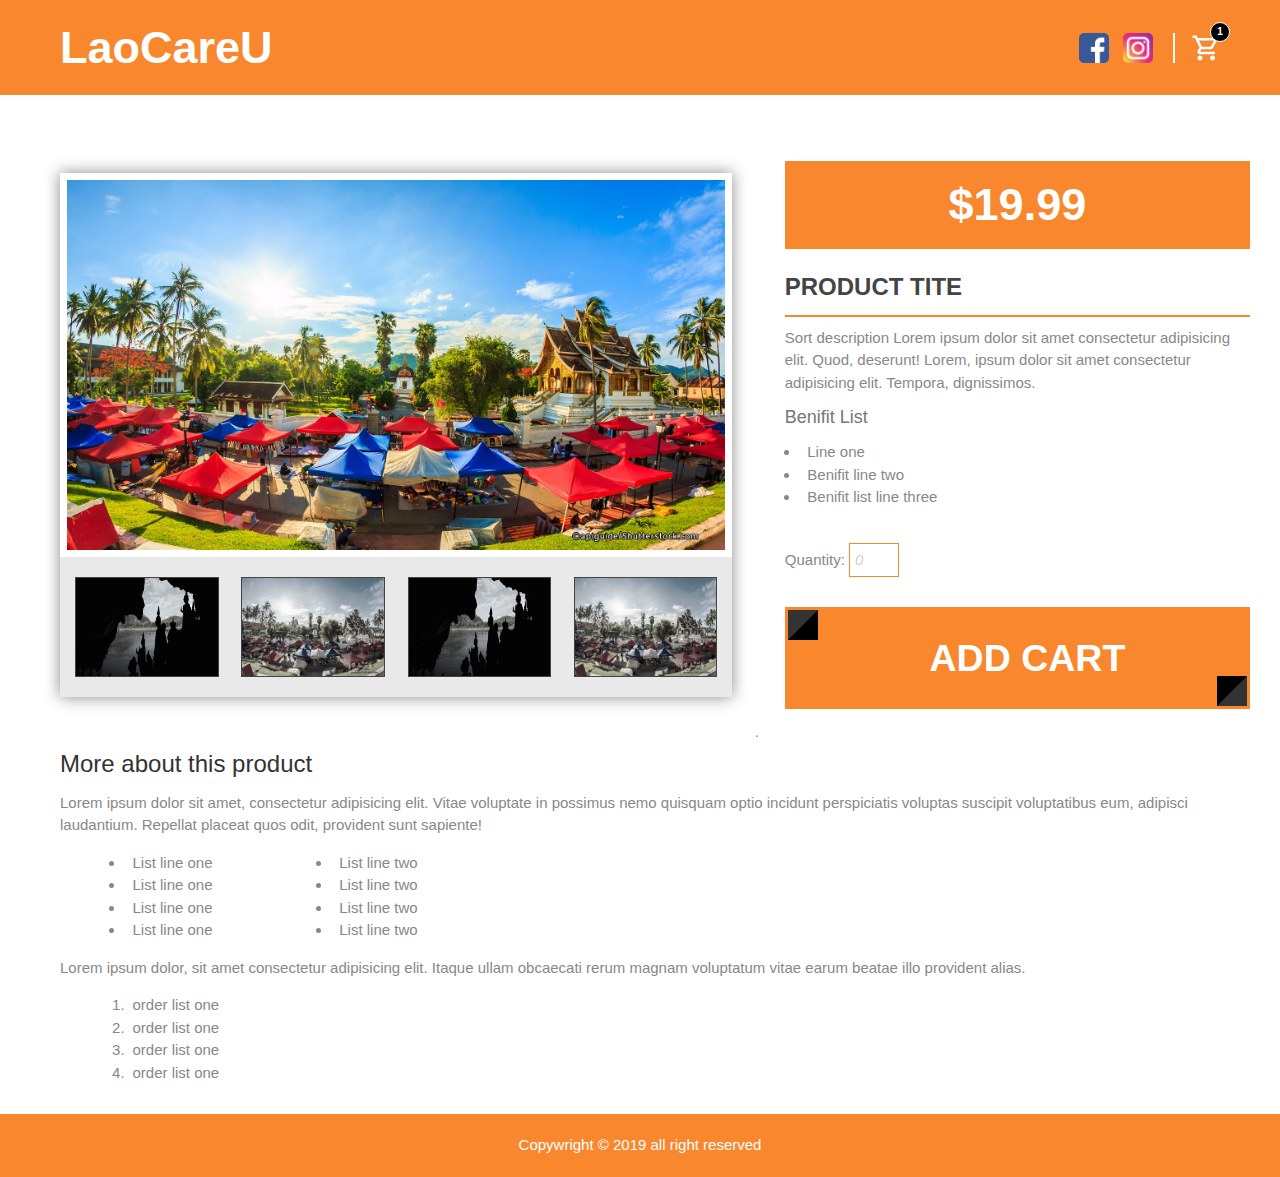
<file: 18/index.html>
<!DOCTYPE html>
<html lang="en">

<head>
	<meta charset="utf-8">
	<meta http-equiv="X-UA-Compatible" content="IE=edge">
	<meta name="viewport" content="width=device-width, initial-scale=1">

	<!-- Site-title-tag -->
	<title>Single | Product details</title>
	<!-- Single Product CSS -->
	<link rel="stylesheet" type="text/css" href="ShopDisplay.css">
	<!-- Font-awesome -->
	<link rel="stylesheet" type="text/css" href="fontawesome-all.min.css">
	<!-- Custom Flex Layout Css -->
	<link rel="stylesheet" type="text/css" href="main.css">
	<!-- W3 Layout css -->
	<link rel="stylesheet" type="text/css" href="w3.css">
	<!-- Header Css -->
	<link rel="stylesheet" type="text/css" href="header.css">

	<!-- HTML5 shim and Respond.js for IE8 support of HTML5 elements and media queries -->
	<!-- WARNING: Respond.js doesn't work if you view the page via file:// -->
	<!--[if lt IE 9]>
      <script src="https://oss.maxcdn.com/html5shiv/3.7.3/html5shiv.min.js"></script>
      <script src="https://oss.maxcdn.com/respond/1.4.2/respond.min.js"></script>
    <![endif]-->
</head>

<body>
	<!-- Start header area -->
	<header class="headerNav">
		<div class="site-logo">
			<h1>LaoCareU</h1>
		</div>
		<div class="social-icon">
			<ul>
				<li><a href="#"><img src="content/facebook_icon_small.png" alt=""></a></li>
				<li><a href="#"><img src="content/instagram_icon_small.png" alt=""></a></li>
			</ul>
		</div>
		<div class="cart-box">
			<i><img src="content/shopping_cart-24px.svg" alt=""></i>
			<span>1</span>
		</div>

	</header>
	<!-- End header area -->
	<!-- Start Single hero section -->
	<section class="single-hero">
		<div class="single-product">
			<div class="row">
				<div class="col-7">
					<div class="product-box">
						<div class="product-gallery">
							<div class="show-image">
								<div class="single-image">
									<img src="content/splash.jpg" alt="">
								</div>
							</div>
							<div class="sub-image">
								<div class="single-image">
									<img src="content/temple1.png" alt="">
								</div>
								<div class="single-image">
									<img src="content/splash.jpg" alt="">
								</div>
								<div class="single-image">
									<img src="content/temple1.png" alt="">
								</div>
								<div class="single-image">
									<img src="content/splash.jpg" alt="">
								</div>
							</div>
						</div>
					</div>
				</div>
				<div class="col-5">
					<div class="product-box">
						<span class="product-price">
							$19.99
						</span>
						<h2>Product tite</h2>
						<p class="sort-dsc">Sort description Lorem ipsum dolor sit amet consectetur adipisicing elit.
							Quod, deserunt! Lorem, ipsum dolor sit amet consectetur adipisicing elit. Tempora,
							dignissimos.</p>

						<h5>Benifit List</h5>
						<ul>
							<li>Line one</li>
							<li>Benifit line two</li>
							<li>Benifit list line three</li>
						</ul>
						<div class="add-cart-box">
							Quantity:
							<input type="number" placeholder="0" class="quantity">
							<button class="cart-button">Add cart</button>
						</div>
					</div>
					.
				</div>
			</div>
		</div>
	</section>
	<!-- End Single hero section -->
	<div class="detail-desc">
		<h3>More about this product</h3>
		<p>Lorem ipsum dolor sit amet, consectetur adipisicing elit. Vitae voluptate in possimus nemo quisquam optio
			incidunt perspiciatis voluptas suscipit voluptatibus eum, adipisci laudantium. Repellat placeat quos odit,
			provident sunt sapiente! </p>
		<ul>
			<li>List line one </li>
			<li>List line one </li>
			<li>List line one </li>
			<li>List line one </li>
		</ul>
		<ul>
			<li>List line two </li>
			<li>List line two </li>
			<li>List line two </li>
			<li>List line two </li>
		</ul>
		<p>Lorem ipsum dolor, sit amet consectetur adipisicing elit. Itaque ullam obcaecati rerum magnam voluptatum
			vitae earum beatae illo provident alias.</p>
		<ol>
			<li>order list one</li>
			<li>order list one</li>
			<li>order list one</li>
			<li>order list one</li>
		</ol>
	</div>
	<!-- Start footer -->
	<footer class="footer">
		<div class="copywright">
			<p>Copywright &copy; 2019 all right reserved</p>
		</div>
	</footer>
	<!-- End footer -->
</body>

</html>
</file>
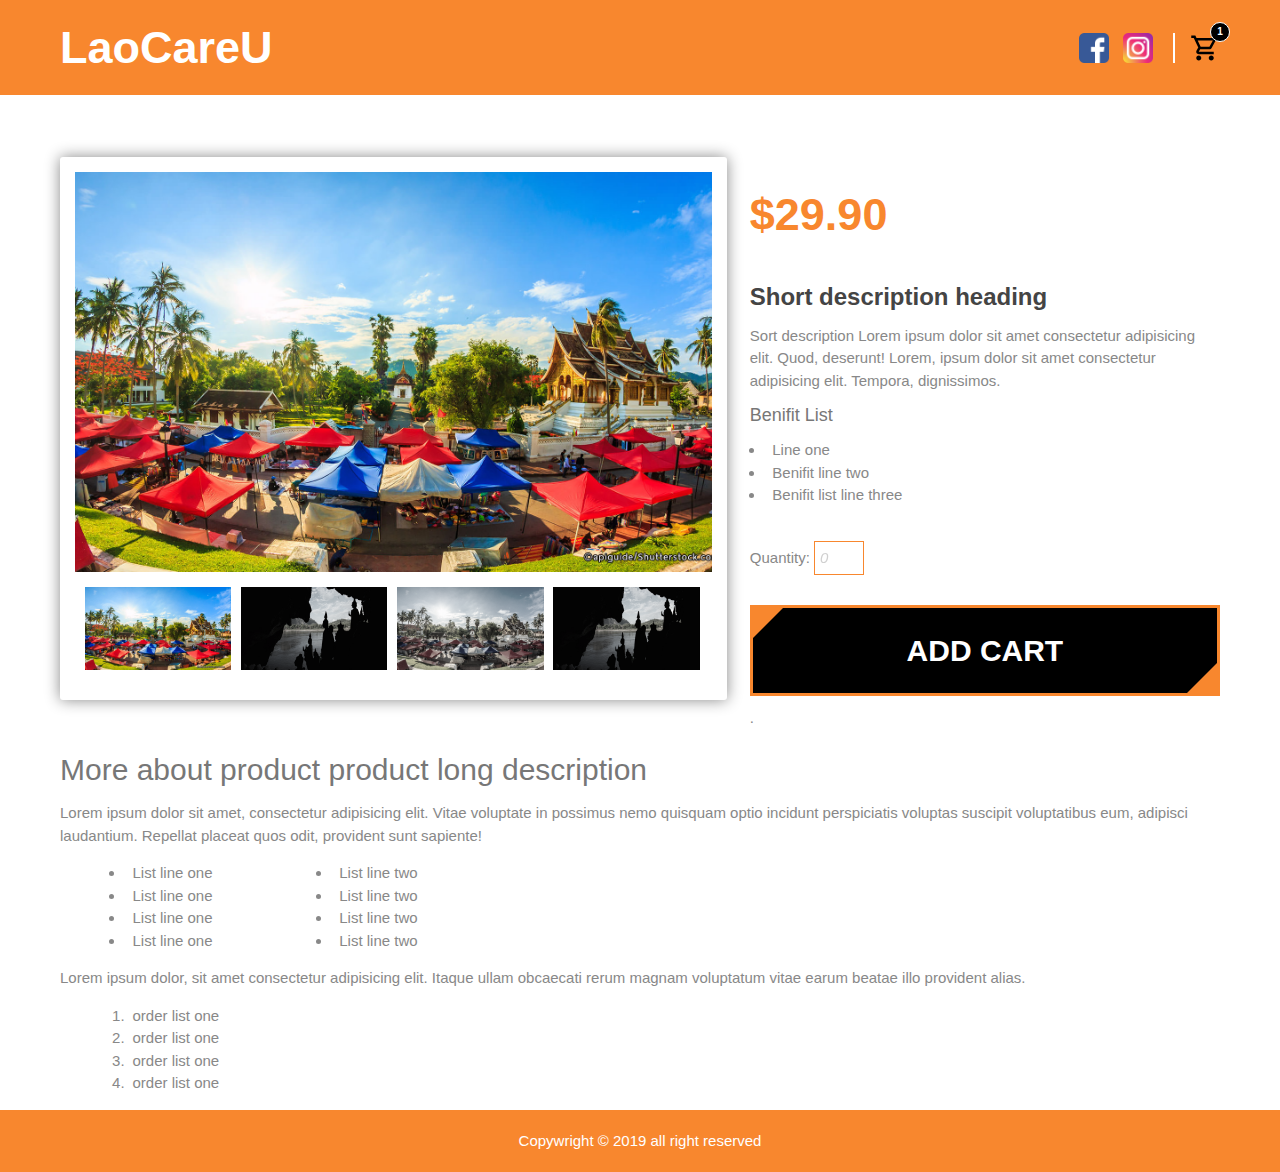
<file: 20/index.html>
<!DOCTYPE html>
<html lang="en">

<head>
	<meta charset="utf-8">
	<meta http-equiv="X-UA-Compatible" content="IE=edge">
	<meta name="viewport" content="width=device-width, initial-scale=1">

	<!-- Site-title-tag -->
	<title>Single | Product details</title>
	<!-- Single Product CSS -->
	<link rel="stylesheet" type="text/css" href="ShopDisplay.css">
	<!-- Font-awesome -->
	<link rel="stylesheet" type="text/css" href="fontawesome-all.min.css">
	<!-- Custom Flex Layout Css -->
	<link rel="stylesheet" type="text/css" href="main.css">
	<!-- W3 Layout css -->
	<link rel="stylesheet" type="text/css" href="w3.css">
	<!-- Header Css -->
	<link rel="stylesheet" type="text/css" href="header.css">

	<!-- HTML5 shim and Respond.js for IE8 support of HTML5 elements and media queries -->
	<!-- WARNING: Respond.js doesn't work if you view the page via file:// -->
	<!--[if lt IE 9]>
      <script src="https://oss.maxcdn.com/html5shiv/3.7.3/html5shiv.min.js"></script>
      <script src="https://oss.maxcdn.com/respond/1.4.2/respond.min.js"></script>
    <![endif]-->
</head>

<body>
	<!-- Start header area -->
	<header class="headerNav wide-padding ">
			<div class="site-logo">
				<h1>LaoCareU</h1>
			</div>
			<div class="social-icon">
				<ul>
					<li><a href="#"><img src="content/facebook_icon_small.png" alt=""></a></li>
					<li><a href="#"><img src="content/instagram_icon_small.png" alt=""></a></li>
				</ul>
			</div>
			<div class="cart-box">
				<i><img src="content/shopping_cart-24px.svg" alt=""></i>
				<span>1</span>
			</div>
	
		</header>
	<!-- End header area -->
	<!-- Start Single hero section -->
	<section class="single-hero wide-padding ">
		<div class="single-product">
			<div class="row">
				<div class="col-7">
					<div class="product-box">
						<!-- Start slider -->
						<div class="slider-wraper">
							<div class="product-slide">
								<input type="radio" name="image-change" id="pdId-1" checked="checked" />
								<label for="pdId-1">
									<img src="content/splash.jpg" width="50" />
								</label>
								<div class="product-image" style="background-image: url(content/splash.jpg)">
									
								</div>

								<input type="radio" name="image-change" id="pdId-2" />
								<label for="pdId-2">
									<img src="content/temple1.png" width="50" />
								</label>
								<div class="product-image" style="background-image: url(content/temple1.png)">
									
								</div>
								<input type="radio" name="image-change" id="pdId-3" />
								<label for="pdId-3">
									<img src="content/splash.jpg" width="50" />
								</label>
								<div class="product-image" style="background-image: url(content/splash.jpg)">

								</div>

								<input type="radio" name="image-change" id="pdId-4" />
								<label for="pdId-4">
									<img src="content/temple1.png" width="50" />
								</label>
								<div class="product-image" style="background-image: url(content/temple1.png)">
								</div>

							</div>

						</div>

						<!-- End slider -->

					</div>
				</div>
				<div class="col-5">
					<div class="product-box">
						<h3 class="product-price">
								$29.90
						</h3>
						<h2>Short description heading</h2>
						<p class="sort-dsc">Sort description Lorem ipsum dolor sit amet consectetur adipisicing elit.
							Quod, deserunt! Lorem, ipsum dolor sit amet consectetur adipisicing elit. Tempora,
							dignissimos.</p>

						<h5>Benifit List</h5>
						<ul>
							<li>Line one</li>
							<li>Benifit line two</li>
							<li>Benifit list line three</li>
						</ul>
						<div class="add-cart-box">
							Quantity:
							<input type="number" placeholder="0" class="quantity">
							<button class="cart-button">Add cart</button>
						</div>
					</div>
					.
				</div>
			</div>
		</div>
	</section>
	<!-- End Single hero section -->
	<div class="detail-desc wide-padding ">
		<h2>More about product product long description</h2>
		<p>Lorem ipsum dolor sit amet, consectetur adipisicing elit. Vitae voluptate in possimus nemo quisquam optio
			incidunt perspiciatis voluptas suscipit voluptatibus eum, adipisci laudantium. Repellat placeat quos odit,
			provident sunt sapiente! </p>
		<ul>
			<li>List line one </li>
			<li>List line one </li>
			<li>List line one </li>
			<li>List line one </li>
		</ul>
		<ul>
			<li>List line two </li>
			<li>List line two </li>
			<li>List line two </li>
			<li>List line two </li>
		</ul>
		<p>Lorem ipsum dolor, sit amet consectetur adipisicing elit. Itaque ullam obcaecati rerum magnam voluptatum
			vitae earum beatae illo provident alias.</p>
		<ol>
			<li>order list one</li>
			<li>order list one</li>
			<li>order list one</li>
			<li>order list one</li>
		</ol>
	</div>
	<!-- Start footer -->
	<footer class="footer">
		<div class="copywright">
			<p>Copywright &copy; 2019 all right reserved</p>
		</div>
	</footer>
	<!-- End footer -->
</body>

</html>
</file>
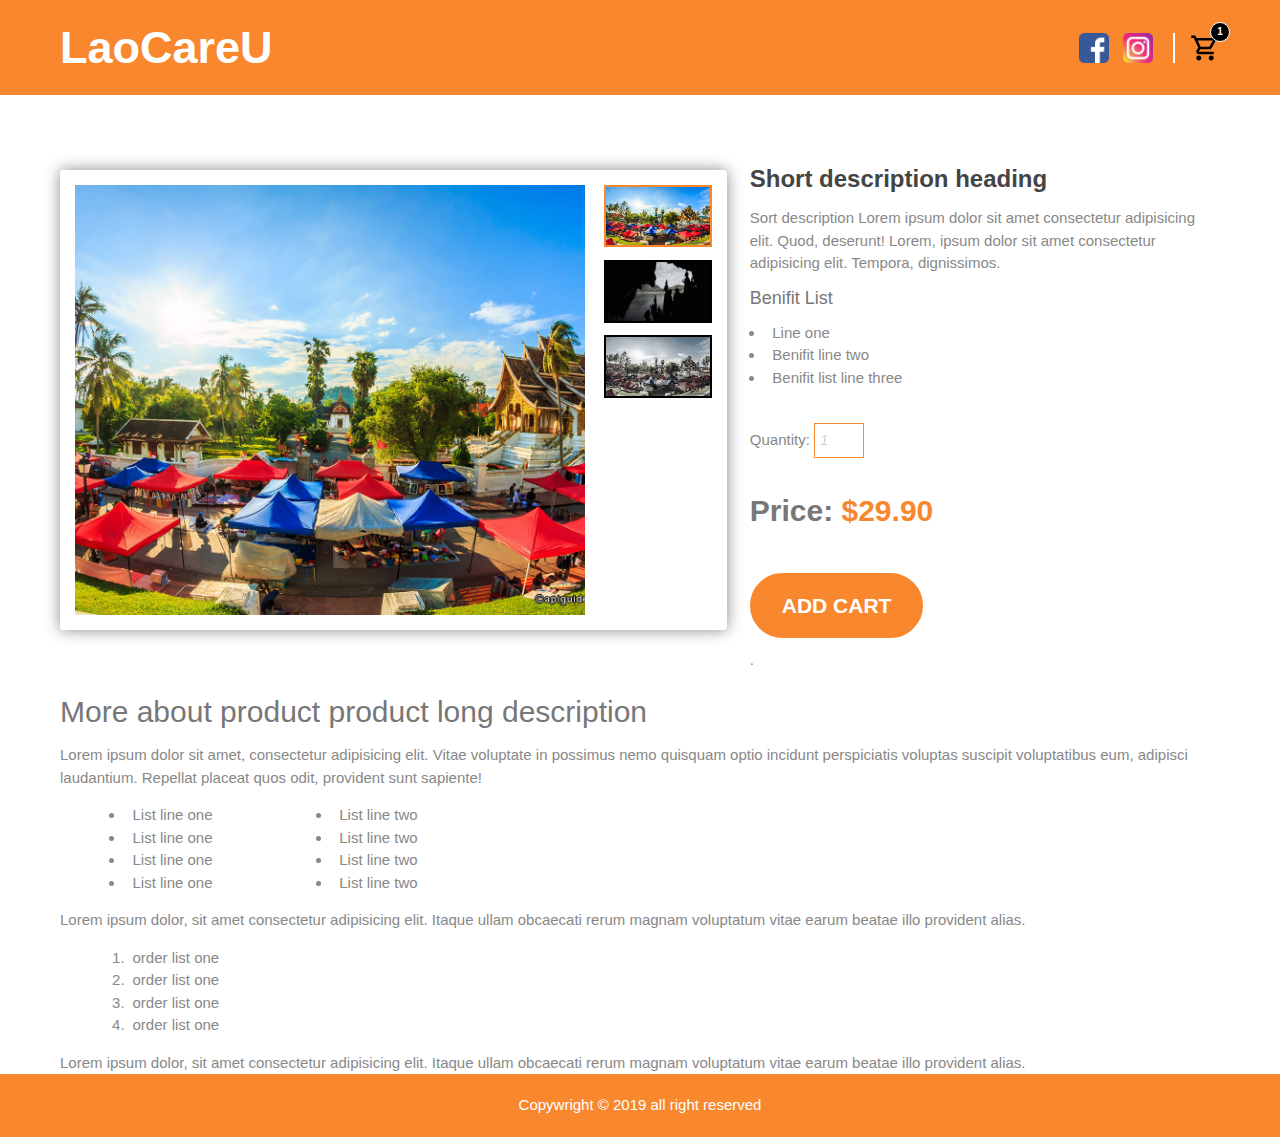
<file: 22/index.html>
<!DOCTYPE html>
<html lang="en">

<head>
	<meta charset="utf-8">
	<meta http-equiv="X-UA-Compatible" content="IE=edge">
	<meta name="viewport" content="width=device-width, initial-scale=1">

	<!-- Site-title-tag -->
	<title>Single | Product details</title>
	<!-- Single Product CSS -->
	<link rel="stylesheet" type="text/css" href="ShopDisplay.css">
	<!-- Font-awesome -->
	<link rel="stylesheet" type="text/css" href="fontawesome-all.min.css">
	<!-- Custom Flex Layout Css -->
	<link rel="stylesheet" type="text/css" href="main.css">
	<!-- W3 Layout css -->
	<link rel="stylesheet" type="text/css" href="w3.css">
	<!-- Header Css -->
	<link rel="stylesheet" type="text/css" href="header.css">

	<!-- HTML5 shim and Respond.js for IE8 support of HTML5 elements and media queries -->
	<!-- WARNING: Respond.js doesn't work if you view the page via file:// -->
	<!--[if lt IE 9]>
      <script src="https://oss.maxcdn.com/html5shiv/3.7.3/html5shiv.min.js"></script>
      <script src="https://oss.maxcdn.com/respond/1.4.2/respond.min.js"></script>
    <![endif]-->
</head>

<body>
	<!-- Start header area -->
	<header class="headerNav wide-padding ">
		<div class="site-logo">
			<h1>LaoCareU</h1>
		</div>
		<div class="social-icon">
			<ul>
				<li><a href="#"><img src="content/facebook_icon_small.png" alt=""></a></li>
				<li><a href="#"><img src="content/instagram_icon_small.png" alt=""></a></li>
			</ul>
		</div>
		<div class="cart-box">
			<i><img src="content/shopping_cart-24px.svg" alt=""></i>
			<span>1</span>
		</div>

	</header>
	<!-- End header area -->
	<!-- Start Single hero section -->
	<section class="single-hero wide-padding ">
		<div class="single-product">
			<div class="row">
				<div class="col-7">
					<div class="product-box">
						<!-- Start slider -->
						<div class="slider-wraper">
							<div class="product-slide">
								<input type="radio" name="image-change" id="pdId-1" checked="checked" />
								<label for="pdId-1">
									<img src="content/splash.jpg" width="50" />
								</label>
								<div class="product-image" style="background-image: url(content/splash.jpg)">

								</div>

								<input type="radio" name="image-change" id="pdId-2" />
								<label for="pdId-2">
									<img src="content/temple1.png" width="50" />
								</label>
								<div class="product-image" style="background-image: url(content/temple1.png)">

								</div>

								<input type="radio" name="image-change" id="pdId-4" />
								<label for="pdId-4">
									<img src="content/splash.jpg" width="50" />
								</label>
								<div class="product-image" style="background-image: url(content/splash.jpg)">
									<!-- Html code by Tiolk paul -->
								</div>

							</div>

						</div>

						<!-- End slider -->

					</div>
				</div>
				<div class="col-5">
					<div class="product-box">

						<h2>Short description heading</h2>
						<p class="sort-dsc">Sort description Lorem ipsum dolor sit amet consectetur adipisicing elit.
							Quod, deserunt! Lorem, ipsum dolor sit amet consectetur adipisicing elit. Tempora,
							dignissimos.</p>

						<h5>Benifit List</h5>
						<ul>
							<li>Line one</li>
							<li>Benifit line two</li>
							<li>Benifit list line three</li>
						</ul>
						<div class="add-cart-box">
							Quantity:
							<input type="number" placeholder="1" class="quantity">
						</div>

						<span class="product-price">
							<strong>Price: </strong> $29.90
						</span>
						<button class="cart-button">Add cart</button>

					</div>
					.
				</div>
			</div>
		</div>
	</section>
	<!-- End Single hero section -->
	<div class="detail-desc wide-padding ">
		<h2>More about product product long description</h2>
		<p>Lorem ipsum dolor sit amet, consectetur adipisicing elit. Vitae voluptate in possimus nemo quisquam optio
			incidunt perspiciatis voluptas suscipit voluptatibus eum, adipisci laudantium. Repellat placeat quos odit,
			provident sunt sapiente! </p>
		<ul>
			<li>List line one </li>
			<li>List line one </li>
			<li>List line one </li>
			<li>List line one </li>
		</ul>
		<ul>
			<li>List line two </li>
			<li>List line two </li>
			<li>List line two </li>
			<li>List line two </li>
		</ul>
		<p>Lorem ipsum dolor, sit amet consectetur adipisicing elit. Itaque ullam obcaecati rerum magnam voluptatum
			vitae earum beatae illo provident alias.</p>
		<ol>
			<li>order list one</li>
			<li>order list one</li>
			<li>order list one</li>
			<li>order list one</li>
		</ol>
		<p>Lorem ipsum dolor, sit amet consectetur adipisicing elit. Itaque ullam obcaecati rerum magnam voluptatum
				vitae earum beatae illo provident alias.</p>
	</div>
	<!-- Start footer -->
	<footer class="footer">
		<div class="copywright">
			<p>Copywright &copy; 2019 all right reserved</p>
		</div>
	</footer>
	<!-- End footer -->
</body>

</html>
</file>
<file: 18/ShopDisplay.css>
p {
  padding: 0!important;
  margin: 0!important;
}
.single-hero {
  padding-top: 150px;
}

.single-product {
  padding: 0 30px;
}
@media screen and (max-width: 991px) {
	.single-product .row {
		flex-direction: column;
	}	
	.single-product .row .col-7,
		.single-product .row .col-5 {
		width: 100%;
	}
	.product-price {
		margin-top: 20px;
	}
}
.single-product img {
  width: 100%;
}

.product-box h2 {
  margin: 0;
  color: #444;
  font-weight: bold;
  text-transform: uppercase;
  font-size: 1.6em;
  margin-bottom: 10px;
  border-bottom: 2px solid #F8872E;
  padding-bottom: 10px;
}

.product-price {
  font-size: 3em;
  font-weight: bold;
  color: #fff;
  background: #F8872E;
  text-align: center;
  padding: 10px 0;
  margin-bottom: 20px;
}
.sort-dsc {
  padding: 20px 0 0;
  margin: 0;
}
.product-gallery {
  display: flex;
  justify-content: center;
  align-items: center;
  flex-direction: column;
  box-shadow: 0 0 15px;
}
.show-image {
  border: 2px solid #fff;
  margin: 5px;
  overflow: hidden;
}
.show-image .single-image {
  overflow: hidden;
}
.show-image .single-image {
  transform: scale(1);
  transition: all .3s;
}
.show-image .single-image:hover {
  transform: scale(1.2);
}

.product-box {
  display: flex;
  flex-direction: column;
  justify-content: center;
  height: 100%;
  margin-left: 30px;
}

.sub-image {
  display: flex;
  justify-content: space-between;
  background: rgb(233, 233, 233);
  padding: 15px 10px;
  flex-wrap: wrap;
}

.sub-image .single-image {
  filter: grayscale(.85);
  transition: .3s;
  margin: 5px;
  transform-origin: center;
  overflow: hidden;
  transform: scale(1);
  transition: all .3s;
  width: 22%;
}
@media screen and (max-width: 991px) { 
  .sub-image .single-image {
    width: 45%;
  }
}
.sub-image .single-image img {
  border: 1px solid #444;
  height: 100px;
}
.sub-image .single-image:hover,
.sub-image .single-image.active {
  transform: scale(1.1);
  z-index: 9;
  filter: grayscale(0);
}

.single-image img {
  width: 100%;
}

.color-group input[type="radio"] {
  width: 50px;
  height: 50px;
  background: #F8872E;
  margin-right: 3px;
  opacity: 1;
}
.add-cart-box .quantity {
  border: 1px solid #F8872E;
  width: 50px;
  padding: 5px;
}

.cart-button {
  padding: 20px 0;
  background: #F8872E;
  padding-left: 20px;
  border: 3px solid transparent;
  box-shadow: none;
  font-weight: bold;
  position: relative;
  transition: .3s;
  margin-top: 30px;
  display: block;
  width: 100%;
  font-size: 2.5em;
  color: #fff;
  text-transform: uppercase;
}
.cart-button:after {
  position: absolute;
  content: "";
  left: 0;
  top: 0;
  border: 15px solid #333;
  border-right-color: #000;
  border-bottom-color: #000;
  transition: .3s;
}
.cart-button::before {
  position: absolute;
  content: "";
  right: 0;
  bottom: 0;
  border: 15px solid #000;
  border-right-color: #333;
  border-bottom-color: #333;
  transition: all .3s;
}
.cart-button:focus {
  outline: none;
  box-shadow: none;
}
.cart-button:hover {
  background: #000;
  color: #fff;
  border-color: #F8872E;
}
.cart-button:hover:after {
  border-top-color: #F8872E;
  border-left-color: #F8872E;


}

.cart-button:hover::before {
  border-bottom-color: #F8872E;
  border-right-color: #F8872E;

}

.detail-desc {
  padding: 15px 60px;
}
.detail-desc ul,.detail-desc ol {
  display: inline-block;
  margin: 15px 50px;
}

.detail-desc h3 {
  color: #333;
}

.copywright {
  text-align: center;
  padding: 20px 15px;
  background: #F8872E;
  color: #fff;
}
</file>
<file: 18/header.css>
.headerNav {
  display: flex;
  justify-content: space-between;
  align-items: center;
  padding: 15px 60px;
  position: fixed;
  top: 0;
  left: 0;
  right: 0;
  background: #F8872E;
  z-index: 99;
}

.social-icon {
  flex: 1;
  border-right: 2px solid #fff;
  text-align: right;
  margin-right: 15px;
  padding-right: 15px;
}

.site-logo h1 {
  font-size: 3em;
  font-weight: bold;
  color: #fff;
}

.headerNav ul {
  margin: 0;
}

.social-icon li {
  display: inline-block;
  padding: 0 5px;
}

.social-icon li img {
  width: 30px;
}

.cart-box {
  position: relative;
}

.cart-box i {
  color: #fff;
  font-size: 20px;
}
.cart-box i img {
  width: 30px;
}
.cart-box span {
  position: absolute;
  color: #fff;
  top: -10px;
  right: -10px;
  background: #000;
  font-size: 10px;
  width: 20px;
  height: 20px;
  border-radius: 50%;
  display: flex;
  justify-content: center;
  align-items: center;
  font-weight: bold;
  border: 1px solid #fff;
}
</file>
<file: 20/ShopDisplay.css>
p {
  padding: 0 !important;
  margin: 0 !important;
}
.wide-padding {
  padding: 0 60px;
}
@media screen and (max-width: 991px) { 
  .wide-padding {
    padding: 0 30px;
  }
}
@media screen and (max-width: 767px) { 
  .wide-padding {
    padding: 0 15px;
  }
}
.single-hero {
  padding-top: 150px;
}

.product-box {
  display: flex;
  flex-direction: column;
  justify-content: center;
  height: 100%;
}

.product-box h2 {
  margin: 0;
  color: #444;
  font-weight: bold;
  font-size: 1.6em;
  margin-bottom: 10px;

}
@media screen and (max-width: 991px) {
	.single-product .row {
		flex-direction: column;
	}	
	.single-product .row .col-7,
		.single-product .row .col-5 {
		width: 100%;
	}
	.product-price {
		margin-top: 20px;
	}

}
.add-cart-box h2 {
  margin-top: 30px;
}

.product-price {
  font-size: 3em;
  font-weight: bold;
  color: #F8872E;
  background: transparent;
  text-align: left;
  padding: 10px 0;
  margin-bottom: 20px;
  display: inline-block;
}

.sort-dsc {
  padding: 20px 0 0;
  margin: 0;
}

.product-gallery {
  display: flex;
  justify-content: center;
  align-items: center;
  flex-direction: column;
  box-shadow: 0 0 15px;
  border-radius: 50px;
  overflow: hidden;
  /* margin-bottom: 30px; */
}

/* Start Product slider css */
.slider-wraper {
  padding: 15px;
  box-shadow: 0 0 15px;
  border-radius: 3px;
}


.product-slide {
  display: flex;
  justify-content: space-evenly;
  align-items: flex-end;
  width: 100%;
  position: relative;
  padding-top: 400px;
  flex-wrap: wrap;
}
.product-slide .product-image img {
  width: auto;
  height: 400px;
  display: none;
}
.product-slide .product-image {
  width: 100%;
  height: 400px;
  background-position: center;
  background-size: cover;
  
}
.product-slide label img {
  width: 100%;
}

.product-image {
  position: absolute;
  left: 0;
  top: 0;
  right: 0;
  transition: all 0.5s;
  height: 400px;
  overflow: hidden;
}

.product-slide input[name='image-change'] {
  display: block;
}

.product-slide label {
  margin: 15px 0;
  float: left;
  cursor: pointer;
  transition: all 0.5s;
  filter: grayscale(.85);
  padding: 0 !important;
  width: 23%;
  display: flex !important;
  justify-content: center;
}

.product-slide label::before {
  display: none !important;
}


.product-slide label img {
  display: block;

}

.product-slide input[name='image-change']:checked+label {
  border-color: #666;
  filter: grayscale(0);
  transform-origin: center;
}

.product-slide input[name='image-change']~.product-image {
  opacity: 0;
  transform-origin: center;
  transform: scale(1.01);
  transition: all .3s;
  z-index: 1;
}

.product-slide input[name='image-change']:checked+label+.product-image {
  opacity: 1;
  transform: scale(1);
  z-index: 99;
}

/* End Product slider css */



.color-group input[type="radio"] {
  width: 50px;
  height: 50px;
  background: #F8872E;
  margin-right: 3px;
  opacity: 1;
}

.add-cart-box .quantity {
  border: 1px solid #F8872E;
  width: 50px;
  padding: 5px;
}


.detail-desc ul,
.detail-desc ol {
  display: inline-block;
  margin: 15px 50px;
}

.detail-desc h3 {
  color: #333;
}
.detail-desc {
  padding-top: 30px;
}

.cart-button {
  padding: 20px 0;
  background: #000;
  border: 3px solid #F8872E;
  box-shadow: none;
  font-weight: bold;
  position: relative;
  transition: .3s;
  margin-top: 30px;
  display: block;
  width: 100%;
  font-size: 2em;
  color: #fff;
  text-transform: uppercase;
}
.cart-button:hover {
  background: #F8872E;
  color: #fff;
  border-color: #000;
}

.cart-button:after {
  position: absolute;
  content: "";
  left: 0;
  top: 0;
  border: 15px solid #F8872E;
  border-right-color: #000;
  border-bottom-color: #000;
  transition: .3s;
}
.cart-button:hover:after {
  border-color: transparent;
  border-top-color: #111;
  border-left-color: #111;
}
.cart-button::before {
  position: absolute;
  content: "";
  right: 0;
  bottom: 0;
  border: 15px solid #000;
  border-right-color: #F8872E;
  border-bottom-color: #F8872E;
  transition: all .3s;
}
.cart-button:hover::before {
  border-color: transparent;
  border-bottom-color: #000;
  border-right-color: #000;

}


.cart-button:focus {
  outline: none;
  box-shadow: none;
}





.copywright {
  text-align: center;
  padding: 20px 15px;
  background: #F8872E;
  color: #fff;
}
</file>
<file: 20/header.css>
.headerNav {
  display: flex;
  justify-content: space-between;
  align-items: center;
  position: fixed;
  top: 0;
  left: 0;
  right: 0;
  background: #F8872E;
  z-index: 99999;
}

.social-icon {
  flex: 1;
  border-right: 2px solid #fff;
  text-align: right;
  margin-right: 15px;
  padding-right: 15px;
}

.site-logo  {
  padding: 15px 0;
}
.site-logo h1 {
  font-size: 3em;
  font-weight: bold;
  color: #fff;
}

.headerNav ul {
  margin: 0;
}

.social-icon li {
  display: inline-block;
  padding: 0 5px;
}

.social-icon li img {
  width: 30px;
}

.cart-box {
  position: relative;
}

.cart-box i {
  color: #fff;
  font-size: 20px;
}
.cart-box i img {
  width: 30px;
}
.cart-box span {
  position: absolute;
  color: #fff;
  top: -10px;
  right: -10px;
  background: #000;
  font-size: 10px;
  width: 20px;
  height: 20px;
  border-radius: 50%;
  display: flex;
  justify-content: center;
  align-items: center;
  font-weight: bold;
  border: 1px solid #fff;
}
</file>
<file: 22/ShopDisplay.css>
p {
  padding: 0 !important;
  margin: 0 !important;
}
.wide-padding {
  padding: 0 60px;
}

@media screen and (max-width: 991px) { 
  .wide-padding {
    padding: 0 30px;
  }
}
@media screen and (max-width: 767px) { 
  .wide-padding {
    padding: 0 15px;
  }
}
.single-hero {
  padding-top: 150px;
}

.product-box {
  display: flex;
  flex-direction: column;
  justify-content: center;
  align-items: flex-start;
  height: 100%;
}

.product-box h2 {
  margin: 0;
  color: #444;
  font-weight: bold;
  font-size: 1.6em;
  margin-bottom: 10px;

}
@media screen and (max-width: 1023px) {
	.single-product .row {
		flex-direction: column;
	}	
	.single-product .row .col-7,
		.single-product .row .col-5 {
		width: 100%;
  }
  .product-box h2 {
    margin-top: 30px;
  
  }

/* Css by Tilok paul */
}
.add-cart-box h2 {
  margin-top: 30px;
}

.product-price {
  font-size: 2em;
  font-weight: bold;
  color: #F8872E;
  background: transparent;
  text-align: center;
  padding: 10px 0;
  display: inline-block;
  margin-top: 20px;
}

.sort-dsc {
  padding: 20px 0 0;
  margin: 0;
}

.product-gallery {
  display: flex;
  justify-content: center;
  align-items: center;
  flex-direction: column;
  box-shadow: 0 0 15px;
  border-radius: 50px;
  overflow: hidden;
  /* margin-bottom: 30px; */
}

/* Start Product slider css */
.slider-wraper {
  padding: 15px;
  box-shadow: 0 0 15px;
  border-radius: 3px;
}


.product-slide {
  display: flex;
  justify-content: flex-start;
  align-items: flex-end;
  width: 100%;
  position: relative;
  flex-direction: column;
  height: 430px;
  overflow: hidden;
}
@media screen and (max-width: 991px) { 
  .product-slide {
    height: inherit;
  }
}
.product-slide .product-image img {
  display: none;
}
.product-slide .product-image {
  width: 80%;
  height: 100%;
  background-position: center;
  background-size: cover;
  
}
.product-slide label img {
  width: 100%;
}

.product-image {
  position: absolute;
  left: 0;
  top: 0;
  right: 0;
  transition: all 0.5s;
  overflow: hidden;
}

.product-slide input[name='image-change'] {
  display: block;
}

.product-slide label {
  cursor: pointer;
  transition: all 0.5s;
  filter: grayscale(.85);
  padding: 0 !important;
  width: 17%;
  display: flex !important;
  justify-content: space-between;
  margin-bottom: 2%;
  border: 2px solid #000;
}
.product-slide label:last-child {
  margin-bottom: 0;
}

.product-slide label::before {
  display: none !important;
}


.product-slide label img {
  display: block;

}

.product-slide input[name='image-change']:checked+label {
  border-color: #F8872E;
  filter: grayscale(0);
  transform-origin: center;
}

.product-slide input[name='image-change']~.product-image {
  opacity: 0;
  transform-origin: center;
  transform: scale(1.01);
  transition: all .3s;
  z-index: 1;
}

.product-slide input[name='image-change']:checked+label+.product-image {
  opacity: 1;
  transform: scale(1);
  z-index: 99;
  border-color: #F8872E;
}

/* End Product slider css */



.color-group input[type="radio"] {
  width: 50px;
  height: 50px;
  background: #F8872E;
  margin-right: 3px;
  opacity: 1;
}

.add-cart-box .quantity {
  border: 1px solid #F8872E;
  width: 50px;
  padding: 5px;
}


.detail-desc ul,
.detail-desc ol {
  display: inline-block;
  margin: 15px 50px;
}

.detail-desc h3 {
  color: #333;
}
.detail-desc {
  padding-top: 30px;
}

.cart-button {
  padding: 15px 30px;
  background: #F8872E;
  border: 2px solid #F8872E;
  box-shadow: none;
  font-weight: bold;
  position: relative;
  transition: .3s;
  margin-top: 30px;
  display: inline-block;
  font-size: 1.4em;
  color: #fff;
  text-transform: uppercase;
  align-self: flex-start;
  border-radius: 50px;
}
@media screen and (max-width: 991px) { 
  .cart-button {
    align-self: flex-start;
  }
}
.cart-button:hover {
  background: #fff;
  color: #F8872E;
  border-radius: 5px;
}

/* .cart-button:after {
  position: absolute;
  content: "";
  left: 0;
  top: 0;
  border: 10px solid #F8872E;
  border-right-color: transparent;
  border-bottom-color: transparent;
  transition: .3s;
}
.cart-button:hover:after {
  border-color: transparent;
  border-top-color: #111;
  border-left-color: #111;
}
.cart-button::before {
  position: absolute;
  content: "";
  right: 0;
  bottom: 0;
  border: 10px solid #000;
  border-right-color: #F8872E;
  border-bottom-color: #F8872E;
  transition: all .3s;
}
.cart-button:hover::before {
  border-color: transparent;
  border-bottom-color: ;
  border-right-color: transparent;

} */


.cart-button:focus {
  outline: none;
  box-shadow: none;
}




.copywright {
  text-align: center;
  padding: 20px 15px;
  background: #F8872E;
  color: #fff;
}
</file>
<file: 22/header.css>
.headerNav {
  display: flex;
  justify-content: space-between;
  align-items: center;
  position: fixed;
  top: 0;
  left: 0;
  right: 0;
  background: #F8872E;
  z-index: 99999;
}

.social-icon {
  flex: 1;
  border-right: 2px solid #fff;
  text-align: right;
  margin-right: 15px;
  padding-right: 15px;
}

.site-logo  {
  padding: 15px 0;
}
.site-logo h1 {
  font-size: 3em;
  font-weight: bold;
  color: #fff;
}

.headerNav ul {
  margin: 0;
}

.social-icon li {
  display: inline-block;
  padding: 0 5px;
}

.social-icon li img {
  width: 30px;
}

.cart-box {
  position: relative;
}

.cart-box i {
  color: #fff;
  font-size: 20px;
}
.cart-box i img {
  width: 30px;
}
.cart-box span {
  position: absolute;
  color: #fff;
  top: -10px;
  right: -10px;
  background: #000;
  font-size: 10px;
  width: 20px;
  height: 20px;
  border-radius: 50%;
  display: flex;
  justify-content: center;
  align-items: center;
  font-weight: bold;
  border: 1px solid #fff;
}
</file>
<file: 18/main.css>
@import url("fontawesome-all.min.css");
@import url("https://fonts.googleapis.com/css?family=Lato:400,400italic,700,700italic|Source+Code+Pro:400");

.clickable {
	cursor: pointer;
}

html,
body,
div,
span,
applet,
object,
iframe,
h1,
h2,
h3,
h4,
h5,
h6,
p,
blockquote,
pre,
a,
abbr,
acronym,
address,
big,
cite,
code,
del,
dfn,
em,
img,
ins,
kbd,
q,
s,
samp,
small,
strike,
strong,
sub,
sup,
tt,
var,
b,
u,
i,
center,
dl,
dt,
dd,
ol,
ul,
li,
fieldset,
form,
label,
legend,
table,
caption,
tbody,
tfoot,
thead,
tr,
th,
td,
article,
aside,
canvas,
details,
embed,
figure,
figcaption,
footer,
header,
hgroup,
menu,
nav,
output,
ruby,
section,
summary,
time,
mark,
audio,
video {
	margin: 0;
	padding: 0;
	border: 0;
	font-size: 100%;
	font: inherit;
	vertical-align: baseline;
}

article,
aside,
details,
figcaption,
figure,
footer,
header,
hgroup,
menu,
nav,
section {
	display: block;
}

body {
	line-height: 1;
}

ol,
ul {
	list-style: none;
}

blockquote,
q {
	quotes: none;
}

blockquote:before,
blockquote:after,
q:before,
q:after {
	content: '';
	content: none;
}

table {
	border-collapse: collapse;
	border-spacing: 0;
}

body {
	-webkit-text-size-adjust: none;
}

mark {
	background-color: transparent;
	color: inherit;
}

input::-moz-focus-inner {
	border: 0;
	padding: 0;
}

input,
select,
textarea {
	-moz-appearance: none;
	-webkit-appearance: none;
	-ms-appearance: none;
	appearance: none;
}

/* Basic */

html {
	box-sizing: border-box;
}

*,
*:before,
*:after {
	box-sizing: inherit;
}

body {
	background: #fff;
	margin: 0;
	padding: 0;
}

body.is-preload *,
body.is-preload *:before,
body.is-preload *:after {
	-moz-animation: none !important;
	-webkit-animation: none !important;
	-ms-animation: none !important;
	animation: none !important;
	-moz-transition: none !important;
	-webkit-transition: none !important;
	-ms-transition: none !important;
	transition: none !important;
}

body,
input,
select,
textarea {
	color: #888;
	font-family: "Lato", sans-serif;
	font-size: 16pt;
	font-weight: 400;
	line-height: 1.75em;
	resize: vertical;
}

a {
	-moz-transition: color 0.2s ease-in-out, border-color 0.2s ease-in-out;
	-webkit-transition: color 0.2s ease-in-out, border-color 0.2s ease-in-out;
	-ms-transition: color 0.2s ease-in-out, border-color 0.2s ease-in-out;
	transition: color 0.2s ease-in-out, border-color 0.2s ease-in-out;
	border-bottom: solid 1px #e4e4e4;
	color: inherit;
	text-decoration: none;
}

a:hover {
	border-bottom-color: transparent;
	color: #F8872E !important;
}

strong,
b {
	color: #777;
	font-weight: 700;
}

em,
i {
	font-style: italic;
}

p {
	margin: 0 0 2.25em 0;
}

h1,
h2,
h3,
h4,
h5,
h6 {
	color: #777;
	font-weight: 700;
	line-height: 1em;
	margin: 0 0 0.5625em 0;
}

h1 a,
h2 a,
h3 a,
h4 a,
h5 a,
h6 a {
	border: 0;
	color: inherit;
	text-decoration: none;
}

h2 {
	font-size: 2em;
	line-height: 1.5em;
}

h3 {
	font-size: 1.75em;
	line-height: 1.5em;
}

h4 {
	font-size: 1.25em;
	line-height: 1.5em;
}

h5 {
	font-size: 0.9em;
	line-height: 1.5em;
}

h6 {
	font-size: 0.7em;
	line-height: 1.5em;
}

sub {
	font-size: 0.8em;
	position: relative;
	top: 0.5em;
}

sup {
	font-size: 0.8em;
	position: relative;
	top: -0.5em;
}

hr {
	border: 0;
	border-bottom: solid 2px #f4f4f4;
	margin: 2.25em 0;
}

hr.major {
	margin: 3.375em 0;
}

blockquote {
	border-left: solid 8px #e4e4e4;
	font-style: italic;
	margin: 0 0 2.25em 0;
	padding: 0.5em 0 0.5em 2em;
}

code {
	background: #555;
	border-radius: 5px;
	color: #fff;
	font-family: "Source Code Pro", monospace;
	font-size: 0.9em;
	margin: 0 0.25em;
	padding: 0.25em 0.65em;
}

pre {
	font-family: "Source Code Pro", monospace;
	font-size: 0.9em;
	margin: 0 0 2.25em 0;
}

pre code {
	-webkit-overflow-scrolling: touch;
	display: block;
	line-height: 1.5em;
	overflow-x: auto;
	padding: 1em 1.5em;
}

.align-left {
	text-align: left;
}

.align-center {
	text-align: center;
}

.align-right {
	text-align: right;
}

/* Row */

.row {
	display: flex;
	flex-wrap: wrap;
	box-sizing: border-box;
	align-items: stretch;
}

.row>* {
	box-sizing: border-box;
}

.row.gtr-uniform>*> :last-child {
	margin-bottom: 0;
}

.row.aln-left {
	justify-content: flex-start;
}

.row.aln-center {
	justify-content: center;
}

.row.aln-right {
	justify-content: flex-end;
}

.row.aln-top {
	align-items: flex-start;
}

.row.aln-middle {
	align-items: center;
}

.row.aln-bottom {
	align-items: flex-end;
}

.row>.imp {
	order: -1;
}

.row>.col-1 {
	width: 8.33333%;
}

.row>.off-1 {
	margin-left: 8.33333%;
}

.row>.col-2 {
	width: 16.66667%;
}

.row>.off-2 {
	margin-left: 16.66667%;
}

.row>.col-3 {
	width: 25%;
}

.row>.off-3 {
	margin-left: 25%;
}

.row>.col-4 {
	width: 33.33333%;
}

.row>.off-4 {
	margin-left: 33.33333%;
}

.row>.col-5 {
	width: 41.66667%;
}

.row>.off-5 {
	margin-left: 41.66667%;
}

.row>.col-6 {
	width: 50%;
}

.row>.off-6 {
	margin-left: 50%;
}

.row>.col-7 {
	width: 58.33333%;
}

.row>.off-7 {
	margin-left: 58.33333%;
}

.row>.col-8 {
	width: 66.66667%;
}

.row>.off-8 {
	margin-left: 66.66667%;
}

.row>.col-9 {
	width: 75%;
}

.row>.off-9 {
	margin-left: 75%;
}

.row>.col-10 {
	width: 83.33333%;
}

.row>.off-10 {
	margin-left: 83.33333%;
}

.row>.col-11 {
	width: 91.66667%;
}

.row>.off-11 {
	margin-left: 91.66667%;
}

.row>.col-12 {
	width: 100%;
}

.row>.off-12 {
	margin-left: 100%;
}

.row.gtr-0 {
	margin-top: 0;
	margin-left: 0em;
}

.row.gtr-0>* {
	padding: 0 0 0 0em;
}

.row.gtr-0.gtr-uniform {
	margin-top: 0em;
}

.row.gtr-0.gtr-uniform>* {
	padding-top: 0em;
}

.row.gtr-25 {
	margin-top: 0;
	margin-left: -0.5em;
}

.row.gtr-25>* {
	padding: 0 0 0 0.5em;
}

.row.gtr-25.gtr-uniform {
	margin-top: -0.5em;
}

.row.gtr-25.gtr-uniform>* {
	padding-top: 0.5em;
}

.row.gtr-50 {
	margin-top: 0;
	margin-left: -1em;
}

.row.gtr-50>* {
	padding: 0 0 0 1em;
}

.row.gtr-50.gtr-uniform {
	margin-top: -1em;
}

.row.gtr-50.gtr-uniform>* {
	padding-top: 1em;
}

.row {
	margin-top: 0;
	margin-left: -2em;
}

.row>* {
	padding: 0 0 0 2em;
}

.row.gtr-uniform {
	margin-top: -2em;
}

.row.gtr-uniform>* {
	padding-top: 2em;
}

.row.gtr-150 {
	margin-top: 0;
	margin-left: -3em;
}

.row.gtr-150>* {
	padding: 0 0 0 3em;
}

.row.gtr-150.gtr-uniform {
	margin-top: -3em;
}

.row.gtr-150.gtr-uniform>* {
	padding-top: 3em;
}

.row.gtr-200 {
	margin-top: 0;
	margin-left: -4em;
}

.row.gtr-200>* {
	padding: 0 0 0 4em;
}

.row.gtr-200.gtr-uniform {
	margin-top: -4em;
}

.row.gtr-200.gtr-uniform>* {
	padding-top: 4em;
}

@media screen and (max-width: 1680px) {

	.row {
		display: flex;
		flex-wrap: wrap;
		box-sizing: border-box;
		align-items: stretch;
	}

	.row>* {
		box-sizing: border-box;
	}

	.row.gtr-uniform>*> :last-child {
		margin-bottom: 0;
	}

	.row.aln-left {
		justify-content: flex-start;
	}

	.row.aln-center {
		justify-content: center;
	}

	.row.aln-right {
		justify-content: flex-end;
	}

	.row.aln-top {
		align-items: flex-start;
	}

	.row.aln-middle {
		align-items: center;
	}

	.row.aln-bottom {
		align-items: flex-end;
	}

	.row>.imp-xlarge {
		order: -1;
	}

	.row>.col-1-xlarge {
		width: 8.33333%;
	}

	.row>.off-1-xlarge {
		margin-left: 8.33333%;
	}

	.row>.col-2-xlarge {
		width: 16.66667%;
	}

	.row>.off-2-xlarge {
		margin-left: 16.66667%;
	}

	.row>.col-3-xlarge {
		width: 25%;
	}

	.row>.off-3-xlarge {
		margin-left: 25%;
	}

	.row>.col-4-xlarge {
		width: 33.33333%;
	}

	.row>.off-4-xlarge {
		margin-left: 33.33333%;
	}

	.row>.col-5-xlarge {
		width: 41.66667%;
	}

	.row>.off-5-xlarge {
		margin-left: 41.66667%;
	}

	.row>.col-6-xlarge {
		width: 50%;
	}

	.row>.off-6-xlarge {
		margin-left: 50%;
	}

	.row>.col-7-xlarge {
		width: 58.33333%;
	}

	.row>.off-7-xlarge {
		margin-left: 58.33333%;
	}

	.row>.col-8-xlarge {
		width: 66.66667%;
	}

	.row>.off-8-xlarge {
		margin-left: 66.66667%;
	}

	.row>.col-9-xlarge {
		width: 75%;
	}

	.row>.off-9-xlarge {
		margin-left: 75%;
	}

	.row>.col-10-xlarge {
		width: 83.33333%;
	}

	.row>.off-10-xlarge {
		margin-left: 83.33333%;
	}

	.row>.col-11-xlarge {
		width: 91.66667%;
	}

	.row>.off-11-xlarge {
		margin-left: 91.66667%;
	}

	.row>.col-12-xlarge {
		width: 100%;
	}

	.row>.off-12-xlarge {
		margin-left: 100%;
	}

	.row.gtr-0 {
		margin-top: 0;
		margin-left: 0em;
	}

	.row.gtr-0>* {
		padding: 0 0 0 0em;
	}

	.row.gtr-0.gtr-uniform {
		margin-top: 0em;
	}

	.row.gtr-0.gtr-uniform>* {
		padding-top: 0em;
	}

	.row.gtr-25 {
		margin-top: 0;
		margin-left: -0.5em;
	}

	.row.gtr-25>* {
		padding: 0 0 0 0.5em;
	}

	.row.gtr-25.gtr-uniform {
		margin-top: -0.5em;
	}

	.row.gtr-25.gtr-uniform>* {
		padding-top: 0.5em;
	}

	.row.gtr-50 {
		margin-top: 0;
		margin-left: -1em;
	}

	.row.gtr-50>* {
		padding: 0 0 0 1em;
	}

	.row.gtr-50.gtr-uniform {
		margin-top: -1em;
	}

	.row.gtr-50.gtr-uniform>* {
		padding-top: 1em;
	}

	.row {
		margin-top: 0;
		margin-left: -2em;
	}

	.row>* {
		padding: 0 0 0 2em;
	}

	.row.gtr-uniform {
		margin-top: -2em;
	}

	.row.gtr-uniform>* {
		padding-top: 2em;
	}

	.row.gtr-150 {
		margin-top: 0;
		margin-left: -3em;
	}

	.row.gtr-150>* {
		padding: 0 0 0 3em;
	}

	.row.gtr-150.gtr-uniform {
		margin-top: -3em;
	}

	.row.gtr-150.gtr-uniform>* {
		padding-top: 3em;
	}

	.row.gtr-200 {
		margin-top: 0;
		margin-left: -4em;
	}

	.row.gtr-200>* {
		padding: 0 0 0 4em;
	}

	.row.gtr-200.gtr-uniform {
		margin-top: -4em;
	}

	.row.gtr-200.gtr-uniform>* {
		padding-top: 4em;
	}

}

@media screen and (max-width: 1280px) {

	.row {
		display: flex;
		flex-wrap: wrap;
		box-sizing: border-box;
		align-items: stretch;
	}

	.row>* {
		box-sizing: border-box;
	}

	.row.gtr-uniform>*> :last-child {
		margin-bottom: 0;
	}

	.row.aln-left {
		justify-content: flex-start;
	}

	.row.aln-center {
		justify-content: center;
	}

	.row.aln-right {
		justify-content: flex-end;
	}

	.row.aln-top {
		align-items: flex-start;
	}

	.row.aln-middle {
		align-items: center;
	}

	.row.aln-bottom {
		align-items: flex-end;
	}

	.row>.imp-large {
		order: -1;
	}

	.row>.col-1-large {
		width: 8.33333%;
	}

	.row>.off-1-large {
		margin-left: 8.33333%;
	}

	.row>.col-2-large {
		width: 16.66667%;
	}

	.row>.off-2-large {
		margin-left: 16.66667%;
	}

	.row>.col-3-large {
		width: 25%;
	}

	.row>.off-3-large {
		margin-left: 25%;
	}

	.row>.col-4-large {
		width: 33.33333%;
	}

	.row>.off-4-large {
		margin-left: 33.33333%;
	}

	.row>.col-5-large {
		width: 41.66667%;
	}

	.row>.off-5-large {
		margin-left: 41.66667%;
	}

	.row>.col-6-large {
		width: 50%;
	}

	.row>.off-6-large {
		margin-left: 50%;
	}

	.row>.col-7-large {
		width: 58.33333%;
	}

	.row>.off-7-large {
		margin-left: 58.33333%;
	}

	.row>.col-8-large {
		width: 66.66667%;
	}

	.row>.off-8-large {
		margin-left: 66.66667%;
	}

	.row>.col-9-large {
		width: 75%;
	}

	.row>.off-9-large {
		margin-left: 75%;
	}

	.row>.col-10-large {
		width: 83.33333%;
	}

	.row>.off-10-large {
		margin-left: 83.33333%;
	}

	.row>.col-11-large {
		width: 91.66667%;
	}

	.row>.off-11-large {
		margin-left: 91.66667%;
	}

	.row>.col-12-large {
		width: 100%;
	}

	.row>.off-12-large {
		margin-left: 100%;
	}

	.row.gtr-0 {
		margin-top: 0;
		margin-left: 0em;
	}

	.row.gtr-0>* {
		padding: 0 0 0 0em;
	}

	.row.gtr-0.gtr-uniform {
		margin-top: 0em;
	}

	.row.gtr-0.gtr-uniform>* {
		padding-top: 0em;
	}

	.row.gtr-25 {
		margin-top: 0;
		margin-left: -0.375em;
	}

	.row.gtr-25>* {
		padding: 0 0 0 0.375em;
	}

	.row.gtr-25.gtr-uniform {
		margin-top: -0.375em;
	}

	.row.gtr-25.gtr-uniform>* {
		padding-top: 0.375em;
	}

	.row.gtr-50 {
		margin-top: 0;
		margin-left: -0.75em;
	}

	.row.gtr-50>* {
		padding: 0 0 0 0.75em;
	}

	.row.gtr-50.gtr-uniform {
		margin-top: -0.75em;
	}

	.row.gtr-50.gtr-uniform>* {
		padding-top: 0.75em;
	}

	.row {
		margin-top: 0;
		margin-left: -1.5em;
	}

	.row>* {
		padding: 0 0 0 1.5em;
	}

	.row.gtr-uniform {
		margin-top: -1.5em;
	}

	.row.gtr-uniform>* {
		padding-top: 1.5em;
	}

	.row.gtr-150 {
		margin-top: 0;
		margin-left: -2.25em;
	}

	.row.gtr-150>* {
		padding: 0 0 0 2.25em;
	}

	.row.gtr-150.gtr-uniform {
		margin-top: -2.25em;
	}

	.row.gtr-150.gtr-uniform>* {
		padding-top: 2.25em;
	}

	.row.gtr-200 {
		margin-top: 0;
		margin-left: -3em;
	}

	.row.gtr-200>* {
		padding: 0 0 0 3em;
	}

	.row.gtr-200.gtr-uniform {
		margin-top: -3em;
	}

	.row.gtr-200.gtr-uniform>* {
		padding-top: 3em;
	}

}

@media screen and (max-width: 1024px) {

	.row {
		display: flex;
		flex-wrap: wrap;
		box-sizing: border-box;
		align-items: stretch;
	}

	.row>* {
		box-sizing: border-box;
	}

	.row.gtr-uniform>*> :last-child {
		margin-bottom: 0;
	}

	.row.aln-left {
		justify-content: flex-start;
	}

	.row.aln-center {
		justify-content: center;
	}

	.row.aln-right {
		justify-content: flex-end;
	}

	.row.aln-top {
		align-items: flex-start;
	}

	.row.aln-middle {
		align-items: center;
	}

	.row.aln-bottom {
		align-items: flex-end;
	}

	.row>.imp-medium {
		order: -1;
	}

	.row>.col-1-medium {
		width: 8.33333%;
	}

	.row>.off-1-medium {
		margin-left: 8.33333%;
	}

	.row>.col-2-medium {
		width: 16.66667%;
	}

	.row>.off-2-medium {
		margin-left: 16.66667%;
	}

	.row>.col-3-medium {
		width: 25%;
	}

	.row>.off-3-medium {
		margin-left: 25%;
	}

	.row>.col-4-medium {
		width: 33.33333%;
	}

	.row>.off-4-medium {
		margin-left: 33.33333%;
	}

	.row>.col-5-medium {
		width: 41.66667%;
	}

	.row>.off-5-medium {
		margin-left: 41.66667%;
	}

	.row>.col-6-medium {
		width: 50%;
	}

	.row>.off-6-medium {
		margin-left: 50%;
	}

	.row>.col-7-medium {
		width: 58.33333%;
	}

	.row>.off-7-medium {
		margin-left: 58.33333%;
	}

	.row>.col-8-medium {
		width: 66.66667%;
	}

	.row>.off-8-medium {
		margin-left: 66.66667%;
	}

	.row>.col-9-medium {
		width: 75%;
	}

	.row>.off-9-medium {
		margin-left: 75%;
	}

	.row>.col-10-medium {
		width: 83.33333%;
	}

	.row>.off-10-medium {
		margin-left: 83.33333%;
	}

	.row>.col-11-medium {
		width: 91.66667%;
	}

	.row>.off-11-medium {
		margin-left: 91.66667%;
	}

	.row>.col-12-medium {
		width: 100%;
	}

	.row>.off-12-medium {
		margin-left: 100%;
	}

	.row.gtr-0 {
		margin-top: 0;
		margin-left: 0em;
	}

	.row.gtr-0>* {
		padding: 0 0 0 0em;
	}

	.row.gtr-0.gtr-uniform {
		margin-top: 0em;
	}

	.row.gtr-0.gtr-uniform>* {
		padding-top: 0em;
	}

	.row.gtr-25 {
		margin-top: 0;
		margin-left: -0.375em;
	}

	.row.gtr-25>* {
		padding: 0 0 0 0.375em;
	}

	.row.gtr-25.gtr-uniform {
		margin-top: -0.375em;
	}

	.row.gtr-25.gtr-uniform>* {
		padding-top: 0.375em;
	}

	.row.gtr-50 {
		margin-top: 0;
		margin-left: -0.75em;
	}

	.row.gtr-50>* {
		padding: 0 0 0 0.75em;
	}

	.row.gtr-50.gtr-uniform {
		margin-top: -0.75em;
	}

	.row.gtr-50.gtr-uniform>* {
		padding-top: 0.75em;
	}

	.row {
		margin-top: 0;
		margin-left: -1.5em;
	}

	.row>* {
		padding: 0 0 0 1.5em;
	}

	.row.gtr-uniform {
		margin-top: -1.5em;
	}

	.row.gtr-uniform>* {
		padding-top: 1.5em;
	}

	.row.gtr-150 {
		margin-top: 0;
		margin-left: -2.25em;
	}

	.row.gtr-150>* {
		padding: 0 0 0 2.25em;
	}

	.row.gtr-150.gtr-uniform {
		margin-top: -2.25em;
	}

	.row.gtr-150.gtr-uniform>* {
		padding-top: 2.25em;
	}

	.row.gtr-200 {
		margin-top: 0;
		margin-left: -3em;
	}

	.row.gtr-200>* {
		padding: 0 0 0 3em;
	}

	.row.gtr-200.gtr-uniform {
		margin-top: -3em;
	}

	.row.gtr-200.gtr-uniform>* {
		padding-top: 3em;
	}

}

@media screen and (max-width: 736px) {

	.row {
		display: flex;
		flex-wrap: wrap;
		box-sizing: border-box;
		align-items: stretch;
	}

	.row>* {
		box-sizing: border-box;
	}

	.row.gtr-uniform>*> :last-child {
		margin-bottom: 0;
	}

	.row.aln-left {
		justify-content: flex-start;
	}

	.row.aln-center {
		justify-content: center;
	}

	.row.aln-right {
		justify-content: flex-end;
	}

	.row.aln-top {
		align-items: flex-start;
	}

	.row.aln-middle {
		align-items: center;
	}

	.row.aln-bottom {
		align-items: flex-end;
	}

	.row>.imp-small {
		order: -1;
	}

	.row>.col-1-small {
		width: 8.33333%;
	}

	.row>.off-1-small {
		margin-left: 8.33333%;
	}

	.row>.col-2-small {
		width: 16.66667%;
	}

	.row>.off-2-small {
		margin-left: 16.66667%;
	}

	.row>.col-3-small {
		width: 25%;
	}

	.row>.off-3-small {
		margin-left: 25%;
	}

	.row>.col-4-small {
		width: 33.33333%;
	}

	.row>.off-4-small {
		margin-left: 33.33333%;
	}

	.row>.col-5-small {
		width: 41.66667%;
	}

	.row>.off-5-small {
		margin-left: 41.66667%;
	}

	.row>.col-6-small {
		width: 50%;
	}

	.row>.off-6-small {
		margin-left: 50%;
	}

	.row>.col-7-small {
		width: 58.33333%;
	}

	.row>.off-7-small {
		margin-left: 58.33333%;
	}

	.row>.col-8-small {
		width: 66.66667%;
	}

	.row>.off-8-small {
		margin-left: 66.66667%;
	}

	.row>.col-9-small {
		width: 75%;
	}

	.row>.off-9-small {
		margin-left: 75%;
	}

	.row>.col-10-small {
		width: 83.33333%;
	}

	.row>.off-10-small {
		margin-left: 83.33333%;
	}

	.row>.col-11-small {
		width: 91.66667%;
	}

	.row>.off-11-small {
		margin-left: 91.66667%;
	}

	.row>.col-12-small {
		width: 100%;
	}

	.row>.off-12-small {
		margin-left: 100%;
	}

	.row.gtr-0 {
		margin-top: 0;
		margin-left: 0em;
	}

	.row.gtr-0>* {
		padding: 0 0 0 0em;
	}

	.row.gtr-0.gtr-uniform {
		margin-top: 0em;
	}

	.row.gtr-0.gtr-uniform>* {
		padding-top: 0em;
	}

	.row.gtr-25 {
		margin-top: 0;
		margin-left: -0.3125em;
	}

	.row.gtr-25>* {
		padding: 0 0 0 0.3125em;
	}

	.row.gtr-25.gtr-uniform {
		margin-top: -0.3125em;
	}

	.row.gtr-25.gtr-uniform>* {
		padding-top: 0.3125em;
	}

	.row.gtr-50 {
		margin-top: 0;
		margin-left: -0.625em;
	}

	.row.gtr-50>* {
		padding: 0 0 0 0.625em;
	}

	.row.gtr-50.gtr-uniform {
		margin-top: -0.625em;
	}

	.row.gtr-50.gtr-uniform>* {
		padding-top: 0.625em;
	}

	.row {
		margin-top: 0;
		margin-left: -1.25em;
	}

	.row>* {
		padding: 0 0 0 1.25em;
	}

	.row.gtr-uniform {
		margin-top: -1.25em;
	}

	.row.gtr-uniform>* {
		padding-top: 1.25em;
	}

	.row.gtr-150 {
		margin-top: 0;
		margin-left: -1.875em;
	}

	.row.gtr-150>* {
		padding: 0 0 0 1.875em;
	}

	.row.gtr-150.gtr-uniform {
		margin-top: -1.875em;
	}

	.row.gtr-150.gtr-uniform>* {
		padding-top: 1.875em;
	}

	.row.gtr-200 {
		margin-top: 0;
		margin-left: -2.5em;
	}

	.row.gtr-200>* {
		padding: 0 0 0 2.5em;
	}

	.row.gtr-200.gtr-uniform {
		margin-top: -2.5em;
	}

	.row.gtr-200.gtr-uniform>* {
		padding-top: 2.5em;
	}

}

@media screen and (max-width: 480px) {

	.row {
		display: flex;
		flex-wrap: wrap;
		box-sizing: border-box;
		align-items: stretch;
	}

	.row>* {
		box-sizing: border-box;
	}

	.row.gtr-uniform>*> :last-child {
		margin-bottom: 0;
	}

	.row.aln-left {
		justify-content: flex-start;
	}

	.row.aln-center {
		justify-content: center;
	}

	.row.aln-right {
		justify-content: flex-end;
	}

	.row.aln-top {
		align-items: flex-start;
	}

	.row.aln-middle {
		align-items: center;
	}

	.row.aln-bottom {
		align-items: flex-end;
	}

	.row>.imp-xsmall {
		order: -1;
	}

	.row>.col-1-xsmall {
		width: 8.33333%;
	}

	.row>.off-1-xsmall {
		margin-left: 8.33333%;
	}

	.row>.col-2-xsmall {
		width: 16.66667%;
	}

	.row>.off-2-xsmall {
		margin-left: 16.66667%;
	}

	.row>.col-3-xsmall {
		width: 25%;
	}

	.row>.off-3-xsmall {
		margin-left: 25%;
	}

	.row>.col-4-xsmall {
		width: 33.33333%;
	}

	.row>.off-4-xsmall {
		margin-left: 33.33333%;
	}

	.row>.col-5-xsmall {
		width: 41.66667%;
	}

	.row>.off-5-xsmall {
		margin-left: 41.66667%;
	}

	.row>.col-6-xsmall {
		width: 50%;
	}

	.row>.off-6-xsmall {
		margin-left: 50%;
	}

	.row>.col-7-xsmall {
		width: 58.33333%;
	}

	.row>.off-7-xsmall {
		margin-left: 58.33333%;
	}

	.row>.col-8-xsmall {
		width: 66.66667%;
	}

	.row>.off-8-xsmall {
		margin-left: 66.66667%;
	}

	.row>.col-9-xsmall {
		width: 75%;
	}

	.row>.off-9-xsmall {
		margin-left: 75%;
	}

	.row>.col-10-xsmall {
		width: 83.33333%;
	}

	.row>.off-10-xsmall {
		margin-left: 83.33333%;
	}

	.row>.col-11-xsmall {
		width: 91.66667%;
	}

	.row>.off-11-xsmall {
		margin-left: 91.66667%;
	}

	.row>.col-12-xsmall {
		width: 100%;
	}

	.row>.off-12-xsmall {
		margin-left: 100%;
	}

	.row.gtr-0 {
		margin-top: 0;
		margin-left: 0em;
	}

	.row.gtr-0>* {
		padding: 0 0 0 0em;
	}

	.row.gtr-0.gtr-uniform {
		margin-top: 0em;
	}

	.row.gtr-0.gtr-uniform>* {
		padding-top: 0em;
	}

	.row.gtr-25 {
		margin-top: 0;
		margin-left: -0.3125em;
	}

	.row.gtr-25>* {
		padding: 0 0 0 0.3125em;
	}

	.row.gtr-25.gtr-uniform {
		margin-top: -0.3125em;
	}

	.row.gtr-25.gtr-uniform>* {
		padding-top: 0.3125em;
	}

	.row.gtr-50 {
		margin-top: 0;
		margin-left: -0.625em;
	}

	.row.gtr-50>* {
		padding: 0 0 0 0.625em;
	}

	.row.gtr-50.gtr-uniform {
		margin-top: -0.625em;
	}

	.row.gtr-50.gtr-uniform>* {
		padding-top: 0.625em;
	}

	.row {
		margin-top: 0;
		margin-left: -1.25em;
	}

	.row>* {
		padding: 0 0 0 1.25em;
	}

	.row.gtr-uniform {
		margin-top: -1.25em;
	}

	.row.gtr-uniform>* {
		padding-top: 1.25em;
	}

	.row.gtr-150 {
		margin-top: 0;
		margin-left: -1.875em;
	}

	.row.gtr-150>* {
		padding: 0 0 0 1.875em;
	}

	.row.gtr-150.gtr-uniform {
		margin-top: -1.875em;
	}

	.row.gtr-150.gtr-uniform>* {
		padding-top: 1.875em;
	}

	.row.gtr-200 {
		margin-top: 0;
		margin-left: -2.5em;
	}

	.row.gtr-200>* {
		padding: 0 0 0 2.5em;
	}

	.row.gtr-200.gtr-uniform {
		margin-top: -2.5em;
	}

	.row.gtr-200.gtr-uniform>* {
		padding-top: 2.5em;
	}

}

/* Container */

.container {
	margin: 0 auto;
	max-width: calc(100% - 4.5em);
	width: 45em;
}

.container.xsmall {
	width: 11.25em;
}

.container.small {
	width: 22.5em;
}

.container.medium {
	width: 33.75em;
}

.container.large {
	width: 56.25em;
}

.container.xlarge {
	width: 67.5em;
}

.container.max {
	width: 100%;
}

@media screen and (max-width: 1024px) {

	.container {
		width: 100% !important;
	}

}

@media screen and (max-width: 480px) {

	.container {
		max-width: calc(100% - 3.375em);
	}

}

/* Section/Article */

section.special,
article.special {
	text-align: center;
}

header p {
	color: #aaa;
	position: relative;
	margin: 0 0 1.6875em 0;
}

header h2+p {
	font-size: 1.25em;
	margin-top: -0.5em;
	line-height: 1.5em;
}

header h3+p {
	font-size: 1.1em;
	margin-top: -0.35em;
	line-height: 1.5em;
}

header h4+p,
header h5+p,
header h6+p {
	font-size: 0.9em;
	margin-top: -0.25em;
	line-height: 1.5em;
}

header.major h2 {
	color: #F8872E;
	font-size: 3.5em;
}

header.major h2+p {
	color: #777;
	font-size: 1.75em;
	font-weight: 700;
	margin-top: -0.75em;
}

/* Form */

form {
	margin: 0 0 2.25em 0;
}

label {
	color: #777;
	display: block;
	font-size: 0.9em;
	font-weight: 700;
	margin: 0 0 1.125em 0;
}

input::-moz-focus-inner {
	border: 0;
	padding: 0;
}

input[type="text"],
input[type="password"],
input[type="email"],
select,
textarea {
	-moz-appearance: none;
	-webkit-appearance: none;
	-ms-appearance: none;
	appearance: none;
	border-radius: 5px;
	border: none;
	border: solid 2px #e4e4e4;
	color: inherit;
	display: block;
	outline: 0;
	padding: 0 1em;
	text-decoration: none;
	width: 100%;
}

input[type="text"]:invalid,
input[type="password"]:invalid,
input[type="email"]:invalid,
select:invalid,
textarea:invalid {
	box-shadow: none;
}

input[type="text"]:focus,
input[type="password"]:focus,
input[type="email"]:focus,
select:focus,
textarea:focus {
	border-color: #F8872E;
}

select {
	background-image: url("data:image/svg+xml;charset=utf8,%3Csvg xmlns='http://www.w3.org/2000/svg' width='40' height='40' preserveAspectRatio='none' viewBox='0 0 40 40'%3E%3Cpath d='M9.4,12.3l10.4,10.4l10.4-10.4c0.2-0.2,0.5-0.4,0.9-0.4c0.3,0,0.6,0.1,0.9,0.4l3.3,3.3c0.2,0.2,0.4,0.5,0.4,0.9 c0,0.4-0.1,0.6-0.4,0.9L20.7,31.9c-0.2,0.2-0.5,0.4-0.9,0.4c-0.3,0-0.6-0.1-0.9-0.4L4.3,17.3c-0.2-0.2-0.4-0.5-0.4-0.9 c0-0.4,0.1-0.6,0.4-0.9l3.3-3.3c0.2-0.2,0.5-0.4,0.9-0.4S9.1,12.1,9.4,12.3z' fill='%23e4e4e4' /%3E%3C/svg%3E");
	background-size: 1.25em;
	background-repeat: no-repeat;
	background-position: calc(100% - 1em) center;
	height: 2.75em;
	padding-right: 2.75em;
	text-overflow: ellipsis;
}

select option {
	color: #777;
	background: #fff;
}

select:focus::-ms-value {
	background-color: transparent;
}

select::-ms-expand {
	display: none;
}

input[type="text"],
input[type="password"],
input[type="email"],
select {
	height: 2.75em;
}

textarea {
	padding: 0.75em 1em;
}

input[type="checkbox"],
input[type="radio"] {
	-moz-appearance: none;
	-webkit-appearance: none;
	-ms-appearance: none;
	appearance: none;
	display: block;
	float: left;
	margin-right: -2em;
	opacity: 0;
	width: 1em;
	z-index: -1;
}

input[type="checkbox"]+label,
input[type="radio"]+label {
	text-decoration: none;
	color: #888;
	cursor: pointer;
	display: inline-block;
	font-size: 1em;
	font-weight: 400;
	padding-left: 2.4em;
	padding-right: 0.75em;
	position: relative;
}

input[type="checkbox"]+label:before,
input[type="radio"]+label:before {
	-moz-osx-font-smoothing: grayscale;
	-webkit-font-smoothing: antialiased;
	display: inline-block;
	font-style: normal;
	font-variant: normal;
	text-rendering: auto;
	line-height: 1;
	text-transform: none !important;
	font-family: 'Font Awesome 5 Free';
	font-weight: 900;
}

input[type="checkbox"]+label:before,
input[type="radio"]+label:before {
	background: #fafafa;
	border-radius: 5px;
	border: solid 2px #e4e4e4;
	content: '';
	display: inline-block;
	font-size: 0.8em;
	height: 2.0625em;
	left: 0;
	line-height: 2.0625em;
	position: absolute;
	text-align: center;
	top: 0;
	width: 2.0625em;
}

input[type="checkbox"]:checked+label:before,
input[type="radio"]:checked+label:before {
	background: #989898;
	border-color: #989898;
	color: #ffffff;
	content: '\f00c';
}

input[type="checkbox"]:focus+label:before,
input[type="radio"]:focus+label:before {
	border-color: #F8872E;
}

input[type="checkbox"]+label:before {
	border-radius: 5px;
}

input[type="radio"]+label:before {
	border-radius: 100%;
}

::-webkit-input-placeholder {
	color: #aaa !important;
	font-style: italic;
	opacity: 1.0;
}

:-moz-placeholder {
	color: #aaa !important;
	font-style: italic;
	opacity: 1.0;
}

::-moz-placeholder {
	color: #aaa !important;
	font-style: italic;
	opacity: 1.0;
}

:-ms-input-placeholder {
	color: #aaa !important;
	font-style: italic;
	opacity: 1.0;
}

/* Box */

.box {
	border-radius: 5px;
	border: solid 2px #e4e4e4;
	margin-bottom: 2.25em;
	padding: 1.5em;
}

.box> :last-child,
.box> :last-child> :last-child,
.box> :last-child> :last-child> :last-child {
	margin-bottom: 0;
}

.box.alt {
	border: 0;
	border-radius: 0;
	padding: 0;
}

/* Icon */

.icon {
	text-decoration: none;
	border-bottom: none;
	position: relative;
}

.icon:before {
	-moz-osx-font-smoothing: grayscale;
	-webkit-font-smoothing: antialiased;
	display: inline-block;
	font-style: normal;
	font-variant: normal;
	text-rendering: auto;
	line-height: 1;
	text-transform: none !important;
	font-family: 'Font Awesome 5 Free';
	font-weight: 400;
}

.icon>.label {
	display: none;
}

.icon:before {
	line-height: inherit;
}

.icon.solid:before {
	font-weight: 900;
}

.icon.brands:before {
	font-family: 'Font Awesome 5 Brands';
}

/* Image */

.image {
	border-radius: 5px;
	border: 0;
	display: inline-block;
	position: relative;
}

.image[data-position] img {
	-moz-object-fit: cover;
	-webkit-object-fit: cover;
	-ms-object-fit: cover;
	object-fit: cover;
	display: block;
	position: absolute;
	top: 0;
	left: 0;
	width: 100%;
	height: 100%;
}

.image[data-position="top left"] img {
	-moz-object-position: top left;
	-webkit-object-position: top left;
	-ms-object-position: top left;
	object-position: top left;
}

.image[data-position="top"] img {
	-moz-object-position: top;
	-webkit-object-position: top;
	-ms-object-position: top;
	object-position: top;
}

.image[data-position="top right"] img {
	-moz-object-position: top right;
	-webkit-object-position: top right;
	-ms-object-position: top right;
	object-position: top right;
}

.image[data-position="right"] img {
	-moz-object-position: right;
	-webkit-object-position: right;
	-ms-object-position: right;
	object-position: right;
}

.image[data-position="bottom right"] img {
	-moz-object-position: bottom right;
	-webkit-object-position: bottom right;
	-ms-object-position: bottom right;
	object-position: bottom right;
}

.image[data-position="bottom"] img {
	-moz-object-position: bottom;
	-webkit-object-position: bottom;
	-ms-object-position: bottom;
	object-position: bottom;
}

.image[data-position="bottom left"] img {
	-moz-object-position: bottom left;
	-webkit-object-position: bottom left;
	-ms-object-position: bottom left;
	object-position: bottom left;
}

.image[data-position="left"] img {
	-moz-object-position: left;
	-webkit-object-position: left;
	-ms-object-position: left;
	object-position: left;
}

.image[data-position="center"] img {
	-moz-object-position: center;
	-webkit-object-position: center;
	-ms-object-position: center;
	object-position: center;
}

.image[data-position="25% 25%"] img {
	-moz-object-position: 25% 25%;
	-webkit-object-position: 25% 25%;
	-ms-object-position: 25% 25%;
	object-position: 25% 25%;
}

.image[data-position="75% 25%"] img {
	-moz-object-position: 75% 25%;
	-webkit-object-position: 75% 25%;
	-ms-object-position: 75% 25%;
	object-position: 75% 25%;
}

.image[data-position="75% 75%"] img {
	-moz-object-position: 75% 75%;
	-webkit-object-position: 75% 75%;
	-ms-object-position: 75% 75%;
	object-position: 75% 75%;
}

.image[data-position="25% 75%"] img {
	-moz-object-position: 25% 75%;
	-webkit-object-position: 25% 75%;
	-ms-object-position: 25% 75%;
	object-position: 25% 75%;
}

.image img {
	border-radius: 5px;
	display: block;
}

.image.left {
	float: left;
	margin: 0 2.5em 2em 0;
	top: 0.25em;
}

.image.right {
	float: right;
	margin: 0 0 2em 2.5em;
	top: 0.25em;
}

.image.fit {
	display: block;
	margin: 0 0 2.25em 0;
	width: 100%;
}

.image.fit img {
	display: block;
	width: 100%;
}

.image.avatar {
	border-radius: 100%;
	overflow: hidden;
}

.image.avatar img {
	border-radius: 100%;
	display: block;
	width: 100%;
}

.image.main {
	display: block;
	height: 20em;
	border-radius: 0;
}

.image.main img {
	border-radius: 0;
}

/* List */

ol {
	list-style: decimal;
	margin: 0 0 2.25em 0;
	padding-left: 1.25em;
}

ol li {
	padding-left: 0.25em;
}

ul {
	list-style: disc;
	margin: 0 0 2.25em 0;
	padding-left: 1em;
}

ul li {
	padding-left: 0.5em;
}

ul.alt {
	list-style: none;
	padding-left: 0;
}

ul.alt li {
	border-top: solid 2px #f4f4f4;
	padding: 0.5em 0;
}

ul.alt li:first-child {
	border-top: 0;
	padding-top: 0;
}

dl {
	margin: 0 0 2.25em 0;
}

/* Actions */

ul.actions {
	display: -moz-flex;
	display: -webkit-flex;
	display: -ms-flex;
	display: flex;
	cursor: default;
	list-style: none;
	margin-left: -1.125em;
	padding-left: 0;
}

ul.actions li {
	padding: 0 0 0 1.125em;
	vertical-align: middle;
}

ul.actions.special {
	-moz-justify-content: center;
	-webkit-justify-content: center;
	-ms-justify-content: center;
	justify-content: center;
	width: 100%;
	margin-left: 0;
}

ul.actions.special li:first-child {
	padding-left: 0;
}

ul.actions.stacked {
	-moz-flex-direction: column;
	-webkit-flex-direction: column;
	-ms-flex-direction: column;
	flex-direction: column;
	margin-left: 0;
}

ul.actions.stacked li {
	padding: 1.125em 0 0 0;
}

ul.actions.stacked li:first-child {
	padding-top: 0;
}

ul.actions.fit {
	width: calc(100% + 1.125em);
}

ul.actions.fit li {
	-moz-flex-grow: 1;
	-webkit-flex-grow: 1;
	-ms-flex-grow: 1;
	flex-grow: 1;
	-moz-flex-shrink: 1;
	-webkit-flex-shrink: 1;
	-ms-flex-shrink: 1;
	flex-shrink: 1;
	width: 100%;
}

ul.actions.fit li>* {
	width: 100%;
}

ul.actions.fit.stacked {
	width: 100%;
}

@media screen and (max-width: 480px) {

	ul.actions:not(.fixed) {
		-moz-flex-direction: column;
		-webkit-flex-direction: column;
		-ms-flex-direction: column;
		flex-direction: column;
		margin-left: 0;
		width: 100% !important;
	}

	ul.actions:not(.fixed) li {
		-moz-flex-grow: 1;
		-webkit-flex-grow: 1;
		-ms-flex-grow: 1;
		flex-grow: 1;
		-moz-flex-shrink: 1;
		-webkit-flex-shrink: 1;
		-ms-flex-shrink: 1;
		flex-shrink: 1;
		padding: 1.125em 0 0 0;
		text-align: center;
		width: 100%;
	}

	ul.actions:not(.fixed) li>* {
		width: 100%;
	}

	ul.actions:not(.fixed) li:first-child {
		padding-top: 0;
	}

	ul.actions:not(.fixed) li input[type="submit"],
	ul.actions:not(.fixed) li input[type="reset"],
	ul.actions:not(.fixed) li input[type="button"],
	ul.actions:not(.fixed) li button,
	ul.actions:not(.fixed) li .button {
		width: 100%;
	}

	ul.actions:not(.fixed) li input[type="submit"].icon:before,
	ul.actions:not(.fixed) li input[type="reset"].icon:before,
	ul.actions:not(.fixed) li input[type="button"].icon:before,
	ul.actions:not(.fixed) li button.icon:before,
	ul.actions:not(.fixed) li .button.icon:before {
		margin-left: -0.5rem;
	}

}

/* Feature Icons */

ul.feature-icons {
	list-style: none;
	padding-left: 0;
}

ul.feature-icons li {
	text-decoration: none;
	display: inline-block;
	margin: 0 0 1.6875em 0;
	padding: 0.35em 0 0 3.5em;
	position: relative;
	vertical-align: top;
	width: 48%;
}

ul.feature-icons li:before {
	-moz-osx-font-smoothing: grayscale;
	-webkit-font-smoothing: antialiased;
	display: inline-block;
	font-style: normal;
	font-variant: normal;
	text-rendering: auto;
	line-height: 1;
	text-transform: none !important;
	font-family: 'Font Awesome 5 Free';
	font-weight: 400;
}

ul.feature-icons li:before {
	background: #F8872E;
	border-radius: 100%;
	color: #ffffff;
	display: block;
	height: 2.5em;
	left: 0;
	line-height: 2.5em;
	position: absolute;
	text-align: center;
	top: 0;
	width: 2.5em;
}

/* Icons */

ul.icons {
	cursor: default;
	list-style: none;
	padding-left: 0;
}

ul.icons li {
	display: inline-block;
	padding: 0 1em 0 0;
}

ul.icons li:last-child {
	padding-right: 0 !important;
}

ul.icons li .icon:before {
	font-size: 1.25em;
}

/* Table */

.table-wrapper {
	-webkit-overflow-scrolling: touch;
	overflow-x: auto;
}

table {
	margin: 0 0 2.25em 0;
	width: 100%;
}

table tbody tr {
	border: solid 2px #f4f4f4;
	border-left: 0;
	border-right: 0;
}

table tbody tr:nth-child(2n + 1) {
	background-color: #fafafa;
}

table td {
	padding: 0.75em 0.75em;
}

table th {
	color: #777;
	font-size: 0.9em;
	font-weight: 700;
	padding: 0 0.75em 0.75em 0.75em;
	text-align: left;
}

table thead {
	border-bottom: solid 4px #e4e4e4;
}

table tfoot {
	border-top: solid 4px #e4e4e4;
}

table.alt {
	border-collapse: separate;
}

table.alt tbody tr td {
	border: solid 2px #e4e4e4;
	border-left-width: 0;
	border-top-width: 0;
}

table.alt tbody tr td:first-child {
	border-left-width: 2px;
}

table.alt tbody tr:first-child td {
	border-top-width: 2px;
}

table.alt thead {
	border-bottom: 0;
}

table.alt tfoot {
	border-top: 0;
}

/* Button */

input[type="submit"],
input[type="reset"],
input[type="button"],
.button {
	-moz-appearance: none;
	-webkit-appearance: none;
	-ms-appearance: none;
	appearance: none;
	-moz-transition: background-color 0.2s ease-in-out, color 0.2s ease-in-out;
	-webkit-transition: background-color 0.2s ease-in-out, color 0.2s ease-in-out;
	-ms-transition: background-color 0.2s ease-in-out, color 0.2s ease-in-out;
	transition: background-color 0.2s ease-in-out, color 0.2s ease-in-out;
	background-color: #989898;
	border-radius: 5px;
	border: 0;
	color: #ffffff !important;
	cursor: pointer;
	display: inline-block;
	font-weight: 700;
	height: 2.75em;
	line-height: 2.75em;
	padding: 0 1.5em;
	text-align: center;
	text-decoration: none;
	white-space: nowrap;
}

input[type="submit"]:hover,
input[type="reset"]:hover,
input[type="button"]:hover,
.button:hover {
	background-color: #a5a5a5;
	color: #ffffff !important;
}

input[type="submit"]:active,
input[type="reset"]:active,
input[type="button"]:active,
.button:active {
	background-color: #8b8b8b;
}

input[type="submit"].icon,
input[type="reset"].icon,
input[type="button"].icon,
.button.icon {
	padding-left: 1.35em;
}

input[type="submit"].icon:before,
input[type="reset"].icon:before,
input[type="button"].icon:before,
.button.icon:before {
	margin-right: 0.5em;
}

input[type="submit"].fit,
input[type="reset"].fit,
input[type="button"].fit,
.button.fit {
	width: 100%;
}

input[type="submit"].small,
input[type="reset"].small,
input[type="button"].small,
.button.small {
	font-size: 0.8em;
}

input[type="submit"].large,
input[type="reset"].large,
input[type="button"].large,
.button.large {
	font-size: 1.35em;
}

input[type="submit"].alt,
input[type="reset"].alt,
input[type="button"].alt,
.button.alt {
	background-color: transparent;
	box-shadow: inset 0 0 0 2px #e4e4e4;
	color: #777 !important;
}

input[type="submit"].alt:hover,
input[type="reset"].alt:hover,
input[type="button"].alt:hover,
.button.alt:hover {
	background-color: #f4f4f4;
	color: #777 !important;
}

input[type="submit"].alt:active,
input[type="reset"].alt:active,
input[type="button"].alt:active,
.button.alt:active {
	background-color: #eaeaea;
}

input[type="submit"].alt.icon:before,
input[type="reset"].alt.icon:before,
input[type="button"].alt.icon:before,
.button.alt.icon:before {
	color: #aaa;
}

input[type="submit"].primary,
input[type="reset"].primary,
input[type="button"].primary,
.button.primary {
	background-color: #F8872E;
	color: #ffffff !important;
}

input[type="submit"].primary:hover,
input[type="reset"].primary:hover,
input[type="button"].primary:hover,
.button.primary:hover {
	background-color: #FFA927;
}

input[type="submit"].primary:active,
input[type="reset"].primary:active,
input[type="button"].primary:active,
.button.primary:active {
	background-color: #39c29d;
}

input[type="submit"].disabled,
input[type="submit"]:disabled,
input[type="reset"].disabled,
input[type="reset"]:disabled,
input[type="button"].disabled,
input[type="button"]:disabled,
.button.disabled,
.button:disabled {
	background-color: #888 !important;
	box-shadow: inset 0 -0.15em 0 0 rgba(0, 0, 0, 0.15);
	color: #fff !important;
	cursor: default;
	opacity: 0.25;
}

/* Features */

.features article {
	border-top: solid 3px #f4f4f4;
	margin-bottom: 2.25em;
	padding-top: 2.25em;
}

.features article:first-child {
	border-top: 0;
	padding-top: 0;
}

.features article .image {
	display: inline-block;
	padding-right: 2.5em;
	vertical-align: middle;
	width: 48%;
}

.features article .image img {
	display: block;
	width: 100%;
}

.features article .inner {
	display: inline-block;
	vertical-align: middle;
	width: 50%;
}

.features article .inner> :last-child {
	margin-bottom: 0;
}



/* Header */

#header {
	display: -moz-flex;
	display: -webkit-flex;
	display: -ms-flex;
	display: flex;
	-moz-flex-direction: column;
	-webkit-flex-direction: column;
	-ms-flex-direction: column;
	flex-direction: column;
	-moz-justify-content: space-between;
	-webkit-justify-content: space-between;
	-ms-justify-content: space-between;
	justify-content: space-between;
	background: #F8872E;
	color: #d2f2e9;
	height: 100%;
	overflow-y: auto;
	position: fixed;
	text-align: center;
	top: 0;
	width: 23em;
	right: 0;
}

#header h1,
#header h2,
#header h3,
#header h4,
#header h5,
#header h6 {
	color: #ffffff;
}

#header h1 a,
#header h2 a,
#header h3 a,
#header h4 a,
#header h5 a,
#header h6 a {
	color: #ffffff;
}

#header header p {
	color: #b7eadc;
}

#header a {
	color: #d2f2e9;
}

#header a:hover {
	color: #ffffff !important;
}

#header>header {
	-moz-flex-shrink: 0;
	-webkit-flex-shrink: 0;
	-ms-flex-shrink: 0;
	flex-shrink: 0;
	padding: 3em;
}

#header>header .avatar {
	display: block;
	margin: 0 auto 2.25em auto;
	width: 8em;
}

#header>header h1 {
	font-size: 1.75em;
	margin: 0;
}

#header>header p {
	color: #d2f2e9;
	font-style: italic;
	margin: 1em 0 0 0;
}

#header>footer {
	-moz-flex-shrink: 0;
	-webkit-flex-shrink: 0;
	-ms-flex-shrink: 0;
	flex-shrink: 0;
	bottom: 0;
	left: 0;
	padding: 2em;
	width: 100%;
}

#header>footer .icons {
	margin: 0;
}

#header>footer .icons li a {
	color: #FFA927;
}

#header>nav {
	-moz-flex-grow: 1;
	-webkit-flex-grow: 1;
	-ms-flex-grow: 1;
	flex-grow: 1;
}

#header>nav ul {
	list-style: none;
	margin: 0;
	padding: 0;
}

#header>nav ul li {
	border-top: solid 2px #F8872E;
	display: block;
	padding: 0;
}

#header>nav ul li a {
	-moz-transition: none;
	-webkit-transition: none;
	-ms-transition: none;
	transition: none;
	border: 0;
	color: #ffffff !important;
	display: block;
	padding: 0.85em 0;
	text-decoration: none;
}

#header>nav ul li a.active {
	background: #fff;
	color: #F8872E !important;
}

#header>nav ul li:first-child {
	border-top: 0;
}

/* Wrapper */

#wrapper {
	background: #fff;
	padding-right: 23em;
}

/* Main */

#main>section {
	border-top: solid 6px #f4f4f4;
}

#main>section>.container {
	padding: 6em 0 4em 0;
}

#main>section:first-child {
	border-top: 0;
}

/* Footer */

#footer {
	background: #fafafa;
	border-top: 0;
	color: #c0c0c0;
	overflow: hidden;
	padding: 4em 0 2em 0;
}

#footer .copyright {
	line-height: 1em;
	list-style: none;
	padding: 0;
}

#footer .copyright li {
	border-left: solid 1px #d4d4d4;
	display: inline-block;
	font-size: 0.8em;
	margin-left: 1em;
	padding-left: 1em;
}

#footer .copyright li:first-child {
	border-left: 0;
	margin-left: 0;
	padding-left: 0;
}

#footer .copyright li a {
	color: inherit;
}

/* XLarge */

@media screen and (max-width: 1680px) {

	/* Basic */

	body,
	input,
	select,
	textarea {
		font-size: 13pt;
	}

	/* Header */

	#header {
		width: 21em;
	}

	#header>header {
		padding: 2em;
	}

	#header>footer {
		padding: 1.5em;
	}

	/* Wrapper */

	#wrapper {
		padding-right: 21em;
	}

	/* Main */

	#main>section>.container {
		padding: 4em 0 2em 0;
	}

}

/* Large */

@media screen and (max-width: 1280px) {

	/* Basic */

	body,
	input,
	select,
	textarea {
		font-size: 11pt;
	}

	/* Header */

	#header {
		width: 20em;
	}

	/* Wrapper */

	#wrapper {
		padding-right: 20em;
	}

}

/* Medium */

#titleBar {
	display: none;
}

@media screen and (max-width: 1024px) {

	/* Basic */

	html,
	body {
		overflow-x: hidden;
	}

	body,
	input,
	select,
	textarea {
		font-size: 12pt;
	}

	/* Image */

	.image.left,
	.image.right {
		max-width: 40%;
	}

	.image.left img,
	.image.right img {
		width: 100%;
	}

	.image.main {
		height: 20em;
	}

	/* Header */

	#header {
		-moz-backface-visibility: hidden;
		-webkit-backface-visibility: hidden;
		-ms-backface-visibility: hidden;
		backface-visibility: hidden;
		-moz-transition: -moz-transform 0.5s ease;
		-webkit-transition: -webkit-transform 0.5s ease;
		-ms-transition: -ms-transform 0.5s ease;
		transition: transform 0.5s ease;
		display: block;
		height: 100%;
		overflow-y: auto;
		position: fixed;
		top: 0;
		width: 23em;
		z-index: 10002;
		-moz-transform: translateX(23em);
		-webkit-transform: translateX(23em);
		-ms-transform: translateX(23em);
		transform: translateX(23em);
		right: 0;
	}

	#header>footer {
		bottom: auto;
		left: auto;
		margin: 0.5em 0 0 0;
		position: relative;
		right: auto;
		top: auto;
	}

	/* Wrapper */

	#wrapper {
		-moz-backface-visibility: hidden;
		-webkit-backface-visibility: hidden;
		-ms-backface-visibility: hidden;
		backface-visibility: hidden;
		-moz-transition: -moz-transform 0.5s ease;
		-webkit-transition: -webkit-transform 0.5s ease;
		-ms-transition: -ms-transform 0.5s ease;
		transition: transform 0.5s ease;
		padding: 44px 0 1px 0;
	}

	/* Header Panel */

	#titleBar {
		-moz-backface-visibility: hidden;
		-webkit-backface-visibility: hidden;
		-ms-backface-visibility: hidden;
		backface-visibility: hidden;
		-moz-transition: -moz-transform 0.5s ease;
		-webkit-transition: -webkit-transform 0.5s ease;
		-ms-transition: -ms-transform 0.5s ease;
		transition: transform 0.5s ease;
		display: block;
		height: 44px;
		left: 0;
		position: fixed;
		top: 0;
		width: 100%;
		z-index: 10001;
		background: #222;
		color: #fff;
		min-width: 320px;
	}

	#titleBar .title {
		color: #fff;
		display: block;
		font-weight: 700;
		height: 44px;
		line-height: 44px;
		padding: 0 1em;
		width: 100%;
		text-align: left;
	}

	#titleBar .title a {
		border: 0;
		text-decoration: none;
	}

	#titleBar .toggle {
		text-decoration: none;
		height: 4em;
		position: absolute;
		top: 0;
		width: 6em;
		border: 0;
		outline: 0;
		right: 0;
	}

	#titleBar .toggle:before {
		-moz-osx-font-smoothing: grayscale;
		-webkit-font-smoothing: antialiased;
		display: inline-block;
		font-style: normal;
		font-variant: normal;
		text-rendering: auto;
		line-height: 1;
		text-transform: none !important;
		font-family: 'Font Awesome 5 Free';
		font-weight: 900;
	}

	#titleBar .toggle:before {
		background: #F8872E;
		color: #ffffff;
		content: '\f0c9';
		display: block;
		font-size: 18px;
		height: 44px;
		line-height: 44px;
		position: absolute;
		text-align: center;
		top: 0;
		width: 64px;
		right: 0;
	}

	body.header-visible #wrapper,
	body.header-visible #titleBar {
		-moz-transform: translateX(-23em);
		-webkit-transform: translateX(-23em);
		-ms-transform: translateX(-23em);
		transform: translateX(-23em);
	}

	body.header-visible #header {
		-moz-transform: translateX(0);
		-webkit-transform: translateX(0);
		-ms-transform: translateX(0);
		transform: translateX(0);
	}

}

/* Small */

@media screen and (max-width: 736px) {

	/* Basic */

	body,
	input,
	select,
	textarea {
		font-size: 12pt;
	}

	h1 br,
	h2 br,
	h3 br,
	h4 br,
	h5 br,
	h6 br {
		display: none;
	}

	h2 {
		font-size: 1.75em;
	}

	h3 {
		font-size: 1.5em;
	}

	h4 {
		font-size: 1em;
	}

	/* Image */

	.image.left {
		margin: 0 1.5em 1em 0;
	}

	.image.right {
		margin: 0 0 1em 1.5em;
	}

	.image.main {
		height: 12em;
	}

	/* Section/Article */

	header br {
		display: none;
	}

	header.major h2 {
		font-size: 2.5em;
	}

	header.major h2+p {
		font-size: 1.5em;
	}

	/* Features */

	.features article .image {
		display: block;
		margin: 0 0 2.25em 0;
		padding-right: 0;
		width: 100%;
	}

	.features article .inner {
		display: block;
		width: 100%;
	}

	/* Header */

	#header {
		width: 17em;
		-moz-transform: translateX(17em);
		-webkit-transform: translateX(17em);
		-ms-transform: translateX(17em);
		transform: translateX(17em);
		right: 0;
	}

	#header>header {
		padding: 2em;
	}

	#header>header .avatar {
		margin: 0 auto 1.6875em auto;
		width: 6em;
	}

	#header>header h1 {
		font-size: 1.5em;
	}

	#header>header p {
		margin: 1em 0 0 0;
	}

	#header>footer {
		padding: 1.5em;
	}

	/* Main */

	#main>section>.container {
		padding: 2em 0 0 0;
	}

	/* Footer */

	#footer {
		text-align: center;
	}

	#footer .copyright li {
		border-left: 0;
		display: block;
		line-height: 1.75em;
		margin: 0.75em 0 0 0;
		padding-left: 0;
	}

	#footer .copyright li:first-child {
		margin-top: 0;
	}

	/* Header Panel */

	#titleBar .toggle {
		height: 4em;
		width: 6em;
	}

	#titleBar .toggle:before {
		font-size: 14px;
		width: 44px;
	}

	body.header-visible #wrapper,
	body.header-visible #titleBar {
		-moz-transform: translateX(-17em);
		-webkit-transform: translateX(-17em);
		-ms-transform: translateX(-17em);
		transform: translateX(-17em);
	}

}

/* XSmall */

@media screen and (max-width: 480px) {

	/* Basic */

	html,
	body {
		min-width: 320px;
	}

	body,
	input,
	select,
	textarea {
		font-size: 12pt;
	}

	/* List */

	ul.actions {
		margin: 0 0 2.25em 0;
	}

	ul.actions li {
		display: block;
		padding: 1.125em 0 0 0;
		text-align: center;
		width: 100%;
	}

	ul.actions li:first-child {
		padding-top: 0;
	}

	ul.actions li>* {
		width: 100%;
		margin: 0 !important;
	}

	ul.actions li>*.icon:before {
		margin-left: -2em;
	}

	ul.actions.small li {
		padding: 0.5625em 0 0 0;
	}

	ul.actions.small li:first-child {
		padding-top: 0;
	}

	ul.feature-icons li {
		display: block;
		width: 100%;
	}

	/* Button */

	input[type="submit"],
	input[type="reset"],
	input[type="button"],
	.button {
		padding: 0;
	}

}
</file>
<file: 20/main.css>
@import url("fontawesome-all.min.css");
@import url("https://fonts.googleapis.com/css?family=Lato:400,400italic,700,700italic|Source+Code+Pro:400");

.clickable {
	cursor: pointer;
}

html,
body,
div,
span,
applet,
object,
iframe,
h1,
h2,
h3,
h4,
h5,
h6,
p,
blockquote,
pre,
a,
abbr,
acronym,
address,
big,
cite,
code,
del,
dfn,
em,
img,
ins,
kbd,
q,
s,
samp,
small,
strike,
strong,
sub,
sup,
tt,
var,
b,
u,
i,
center,
dl,
dt,
dd,
ol,
ul,
li,
fieldset,
form,
label,
legend,
table,
caption,
tbody,
tfoot,
thead,
tr,
th,
td,
article,
aside,
canvas,
details,
embed,
figure,
figcaption,
footer,
header,
hgroup,
menu,
nav,
output,
ruby,
section,
summary,
time,
mark,
audio,
video {
	margin: 0;
	padding: 0;
	border: 0;
	font-size: 100%;
	font: inherit;
	vertical-align: baseline;
}

article,
aside,
details,
figcaption,
figure,
footer,
header,
hgroup,
menu,
nav,
section {
	display: block;
}

body {
	line-height: 1;
}

ol,
ul {
	list-style: none;
}

blockquote,
q {
	quotes: none;
}

blockquote:before,
blockquote:after,
q:before,
q:after {
	content: '';
	content: none;
}

table {
	border-collapse: collapse;
	border-spacing: 0;
}

body {
	-webkit-text-size-adjust: none;
}

mark {
	background-color: transparent;
	color: inherit;
}

input::-moz-focus-inner {
	border: 0;
	padding: 0;
}

input,
select,
textarea {
	-moz-appearance: none;
	-webkit-appearance: none;
	-ms-appearance: none;
	appearance: none;
}

/* Basic */

html {
	box-sizing: border-box;
}

*,
*:before,
*:after {
	box-sizing: inherit;
}

body {
	background: #fff;
	margin: 0;
	padding: 0;
}

body.is-preload *,
body.is-preload *:before,
body.is-preload *:after {
	-moz-animation: none !important;
	-webkit-animation: none !important;
	-ms-animation: none !important;
	animation: none !important;
	-moz-transition: none !important;
	-webkit-transition: none !important;
	-ms-transition: none !important;
	transition: none !important;
}

body,
input,
select,
textarea {
	color: #888;
	font-family: "Lato", sans-serif;
	font-size: 16pt;
	font-weight: 400;
	line-height: 1.75em;
	resize: vertical;
}

a {
	-moz-transition: color 0.2s ease-in-out, border-color 0.2s ease-in-out;
	-webkit-transition: color 0.2s ease-in-out, border-color 0.2s ease-in-out;
	-ms-transition: color 0.2s ease-in-out, border-color 0.2s ease-in-out;
	transition: color 0.2s ease-in-out, border-color 0.2s ease-in-out;
	border-bottom: solid 1px #e4e4e4;
	color: inherit;
	text-decoration: none;
}

a:hover {
	border-bottom-color: transparent;
	color: #F8872E !important;
}

strong,
b {
	color: #777;
	font-weight: 700;
}

em,
i {
	font-style: italic;
}

p {
	margin: 0 0 2.25em 0;
}

h1,
h2,
h3,
h4,
h5,
h6 {
	color: #777;
	font-weight: 700;
	line-height: 1em;
	margin: 0 0 0.5625em 0;
}

h1 a,
h2 a,
h3 a,
h4 a,
h5 a,
h6 a {
	border: 0;
	color: inherit;
	text-decoration: none;
}

h2 {
	font-size: 2em;
	line-height: 1.5em;
}

h3 {
	font-size: 1.75em;
	line-height: 1.5em;
}

h4 {
	font-size: 1.25em;
	line-height: 1.5em;
}

h5 {
	font-size: 0.9em;
	line-height: 1.5em;
}

h6 {
	font-size: 0.7em;
	line-height: 1.5em;
}

sub {
	font-size: 0.8em;
	position: relative;
	top: 0.5em;
}

sup {
	font-size: 0.8em;
	position: relative;
	top: -0.5em;
}

hr {
	border: 0;
	border-bottom: solid 2px #f4f4f4;
	margin: 2.25em 0;
}

hr.major {
	margin: 3.375em 0;
}

blockquote {
	border-left: solid 8px #e4e4e4;
	font-style: italic;
	margin: 0 0 2.25em 0;
	padding: 0.5em 0 0.5em 2em;
}

code {
	background: #555;
	border-radius: 5px;
	color: #fff;
	font-family: "Source Code Pro", monospace;
	font-size: 0.9em;
	margin: 0 0.25em;
	padding: 0.25em 0.65em;
}

pre {
	font-family: "Source Code Pro", monospace;
	font-size: 0.9em;
	margin: 0 0 2.25em 0;
}

pre code {
	-webkit-overflow-scrolling: touch;
	display: block;
	line-height: 1.5em;
	overflow-x: auto;
	padding: 1em 1.5em;
}

.align-left {
	text-align: left;
}

.align-center {
	text-align: center;
}

.align-right {
	text-align: right;
}

/* Row */

.row {
	display: flex;
	flex-wrap: wrap;
	box-sizing: border-box;
	align-items: stretch;
}

.row>* {
	box-sizing: border-box;
}

.row.gtr-uniform>*> :last-child {
	margin-bottom: 0;
}

.row.aln-left {
	justify-content: flex-start;
}

.row.aln-center {
	justify-content: center;
}

.row.aln-right {
	justify-content: flex-end;
}

.row.aln-top {
	align-items: flex-start;
}

.row.aln-middle {
	align-items: center;
}

.row.aln-bottom {
	align-items: flex-end;
}

.row>.imp {
	order: -1;
}

.row>.col-1 {
	width: 8.33333%;
}

.row>.off-1 {
	margin-left: 8.33333%;
}

.row>.col-2 {
	width: 16.66667%;
}

.row>.off-2 {
	margin-left: 16.66667%;
}

.row>.col-3 {
	width: 25%;
}

.row>.off-3 {
	margin-left: 25%;
}

.row>.col-4 {
	width: 33.33333%;
}

.row>.off-4 {
	margin-left: 33.33333%;
}

.row>.col-5 {
	width: 41.66667%;
}

.row>.off-5 {
	margin-left: 41.66667%;
}

.row>.col-6 {
	width: 50%;
}

.row>.off-6 {
	margin-left: 50%;
}

.row>.col-7 {
	width: 58.33333%;
}

.row>.off-7 {
	margin-left: 58.33333%;
}

.row>.col-8 {
	width: 66.66667%;
}

.row>.off-8 {
	margin-left: 66.66667%;
}

.row>.col-9 {
	width: 75%;
}

.row>.off-9 {
	margin-left: 75%;
}

.row>.col-10 {
	width: 83.33333%;
}

.row>.off-10 {
	margin-left: 83.33333%;
}

.row>.col-11 {
	width: 91.66667%;
}

.row>.off-11 {
	margin-left: 91.66667%;
}

.row>.col-12 {
	width: 100%;
}

.row>.off-12 {
	margin-left: 100%;
}

.row.gtr-0 {
	margin-top: 0;
	margin-left: 0em;
}

.row.gtr-0>* {
	padding: 0 0 0 0em;
}

.row.gtr-0.gtr-uniform {
	margin-top: 0em;
}

.row.gtr-0.gtr-uniform>* {
	padding-top: 0em;
}

.row.gtr-25 {
	margin-top: 0;
	margin-left: -0.5em;
}

.row.gtr-25>* {
	padding: 0 0 0 0.5em;
}

.row.gtr-25.gtr-uniform {
	margin-top: -0.5em;
}

.row.gtr-25.gtr-uniform>* {
	padding-top: 0.5em;
}

.row.gtr-50 {
	margin-top: 0;
	margin-left: -1em;
}

.row.gtr-50>* {
	padding: 0 0 0 1em;
}

.row.gtr-50.gtr-uniform {
	margin-top: -1em;
}

.row.gtr-50.gtr-uniform>* {
	padding-top: 1em;
}

.row {
	margin-top: 0;
	margin-left: -2em;
}

.row>* {
	padding: 0 0 0 2em;
}

.row.gtr-uniform {
	margin-top: -2em;
}

.row.gtr-uniform>* {
	padding-top: 2em;
}

.row.gtr-150 {
	margin-top: 0;
	margin-left: -3em;
}

.row.gtr-150>* {
	padding: 0 0 0 3em;
}

.row.gtr-150.gtr-uniform {
	margin-top: -3em;
}

.row.gtr-150.gtr-uniform>* {
	padding-top: 3em;
}

.row.gtr-200 {
	margin-top: 0;
	margin-left: -4em;
}

.row.gtr-200>* {
	padding: 0 0 0 4em;
}

.row.gtr-200.gtr-uniform {
	margin-top: -4em;
}

.row.gtr-200.gtr-uniform>* {
	padding-top: 4em;
}

@media screen and (max-width: 1680px) {

	.row {
		display: flex;
		flex-wrap: wrap;
		box-sizing: border-box;
		align-items: stretch;
	}

	.row>* {
		box-sizing: border-box;
	}

	.row.gtr-uniform>*> :last-child {
		margin-bottom: 0;
	}

	.row.aln-left {
		justify-content: flex-start;
	}

	.row.aln-center {
		justify-content: center;
	}

	.row.aln-right {
		justify-content: flex-end;
	}

	.row.aln-top {
		align-items: flex-start;
	}

	.row.aln-middle {
		align-items: center;
	}

	.row.aln-bottom {
		align-items: flex-end;
	}

	.row>.imp-xlarge {
		order: -1;
	}

	.row>.col-1-xlarge {
		width: 8.33333%;
	}

	.row>.off-1-xlarge {
		margin-left: 8.33333%;
	}

	.row>.col-2-xlarge {
		width: 16.66667%;
	}

	.row>.off-2-xlarge {
		margin-left: 16.66667%;
	}

	.row>.col-3-xlarge {
		width: 25%;
	}

	.row>.off-3-xlarge {
		margin-left: 25%;
	}

	.row>.col-4-xlarge {
		width: 33.33333%;
	}

	.row>.off-4-xlarge {
		margin-left: 33.33333%;
	}

	.row>.col-5-xlarge {
		width: 41.66667%;
	}

	.row>.off-5-xlarge {
		margin-left: 41.66667%;
	}

	.row>.col-6-xlarge {
		width: 50%;
	}

	.row>.off-6-xlarge {
		margin-left: 50%;
	}

	.row>.col-7-xlarge {
		width: 58.33333%;
	}

	.row>.off-7-xlarge {
		margin-left: 58.33333%;
	}

	.row>.col-8-xlarge {
		width: 66.66667%;
	}

	.row>.off-8-xlarge {
		margin-left: 66.66667%;
	}

	.row>.col-9-xlarge {
		width: 75%;
	}

	.row>.off-9-xlarge {
		margin-left: 75%;
	}

	.row>.col-10-xlarge {
		width: 83.33333%;
	}

	.row>.off-10-xlarge {
		margin-left: 83.33333%;
	}

	.row>.col-11-xlarge {
		width: 91.66667%;
	}

	.row>.off-11-xlarge {
		margin-left: 91.66667%;
	}

	.row>.col-12-xlarge {
		width: 100%;
	}

	.row>.off-12-xlarge {
		margin-left: 100%;
	}

	.row.gtr-0 {
		margin-top: 0;
		margin-left: 0em;
	}

	.row.gtr-0>* {
		padding: 0 0 0 0em;
	}

	.row.gtr-0.gtr-uniform {
		margin-top: 0em;
	}

	.row.gtr-0.gtr-uniform>* {
		padding-top: 0em;
	}

	.row.gtr-25 {
		margin-top: 0;
		margin-left: -0.5em;
	}

	.row.gtr-25>* {
		padding: 0 0 0 0.5em;
	}

	.row.gtr-25.gtr-uniform {
		margin-top: -0.5em;
	}

	.row.gtr-25.gtr-uniform>* {
		padding-top: 0.5em;
	}

	.row.gtr-50 {
		margin-top: 0;
		margin-left: -1em;
	}

	.row.gtr-50>* {
		padding: 0 0 0 1em;
	}

	.row.gtr-50.gtr-uniform {
		margin-top: -1em;
	}

	.row.gtr-50.gtr-uniform>* {
		padding-top: 1em;
	}

	.row {
		margin-top: 0;
		margin-left: -2em;
	}

	.row>* {
		padding: 0 0 0 2em;
	}

	.row.gtr-uniform {
		margin-top: -2em;
	}

	.row.gtr-uniform>* {
		padding-top: 2em;
	}

	.row.gtr-150 {
		margin-top: 0;
		margin-left: -3em;
	}

	.row.gtr-150>* {
		padding: 0 0 0 3em;
	}

	.row.gtr-150.gtr-uniform {
		margin-top: -3em;
	}

	.row.gtr-150.gtr-uniform>* {
		padding-top: 3em;
	}

	.row.gtr-200 {
		margin-top: 0;
		margin-left: -4em;
	}

	.row.gtr-200>* {
		padding: 0 0 0 4em;
	}

	.row.gtr-200.gtr-uniform {
		margin-top: -4em;
	}

	.row.gtr-200.gtr-uniform>* {
		padding-top: 4em;
	}

}

@media screen and (max-width: 1280px) {

	.row {
		display: flex;
		flex-wrap: wrap;
		box-sizing: border-box;
		align-items: stretch;
	}

	.row>* {
		box-sizing: border-box;
	}

	.row.gtr-uniform>*> :last-child {
		margin-bottom: 0;
	}

	.row.aln-left {
		justify-content: flex-start;
	}

	.row.aln-center {
		justify-content: center;
	}

	.row.aln-right {
		justify-content: flex-end;
	}

	.row.aln-top {
		align-items: flex-start;
	}

	.row.aln-middle {
		align-items: center;
	}

	.row.aln-bottom {
		align-items: flex-end;
	}

	.row>.imp-large {
		order: -1;
	}

	.row>.col-1-large {
		width: 8.33333%;
	}

	.row>.off-1-large {
		margin-left: 8.33333%;
	}

	.row>.col-2-large {
		width: 16.66667%;
	}

	.row>.off-2-large {
		margin-left: 16.66667%;
	}

	.row>.col-3-large {
		width: 25%;
	}

	.row>.off-3-large {
		margin-left: 25%;
	}

	.row>.col-4-large {
		width: 33.33333%;
	}

	.row>.off-4-large {
		margin-left: 33.33333%;
	}

	.row>.col-5-large {
		width: 41.66667%;
	}

	.row>.off-5-large {
		margin-left: 41.66667%;
	}

	.row>.col-6-large {
		width: 50%;
	}

	.row>.off-6-large {
		margin-left: 50%;
	}

	.row>.col-7-large {
		width: 58.33333%;
	}

	.row>.off-7-large {
		margin-left: 58.33333%;
	}

	.row>.col-8-large {
		width: 66.66667%;
	}

	.row>.off-8-large {
		margin-left: 66.66667%;
	}

	.row>.col-9-large {
		width: 75%;
	}

	.row>.off-9-large {
		margin-left: 75%;
	}

	.row>.col-10-large {
		width: 83.33333%;
	}

	.row>.off-10-large {
		margin-left: 83.33333%;
	}

	.row>.col-11-large {
		width: 91.66667%;
	}

	.row>.off-11-large {
		margin-left: 91.66667%;
	}

	.row>.col-12-large {
		width: 100%;
	}

	.row>.off-12-large {
		margin-left: 100%;
	}

	.row.gtr-0 {
		margin-top: 0;
		margin-left: 0em;
	}

	.row.gtr-0>* {
		padding: 0 0 0 0em;
	}

	.row.gtr-0.gtr-uniform {
		margin-top: 0em;
	}

	.row.gtr-0.gtr-uniform>* {
		padding-top: 0em;
	}

	.row.gtr-25 {
		margin-top: 0;
		margin-left: -0.375em;
	}

	.row.gtr-25>* {
		padding: 0 0 0 0.375em;
	}

	.row.gtr-25.gtr-uniform {
		margin-top: -0.375em;
	}

	.row.gtr-25.gtr-uniform>* {
		padding-top: 0.375em;
	}

	.row.gtr-50 {
		margin-top: 0;
		margin-left: -0.75em;
	}

	.row.gtr-50>* {
		padding: 0 0 0 0.75em;
	}

	.row.gtr-50.gtr-uniform {
		margin-top: -0.75em;
	}

	.row.gtr-50.gtr-uniform>* {
		padding-top: 0.75em;
	}

	.row {
		margin-top: 0;
		margin-left: -1.5em;
	}

	.row>* {
		padding: 0 0 0 1.5em;
	}

	.row.gtr-uniform {
		margin-top: -1.5em;
	}

	.row.gtr-uniform>* {
		padding-top: 1.5em;
	}

	.row.gtr-150 {
		margin-top: 0;
		margin-left: -2.25em;
	}

	.row.gtr-150>* {
		padding: 0 0 0 2.25em;
	}

	.row.gtr-150.gtr-uniform {
		margin-top: -2.25em;
	}

	.row.gtr-150.gtr-uniform>* {
		padding-top: 2.25em;
	}

	.row.gtr-200 {
		margin-top: 0;
		margin-left: -3em;
	}

	.row.gtr-200>* {
		padding: 0 0 0 3em;
	}

	.row.gtr-200.gtr-uniform {
		margin-top: -3em;
	}

	.row.gtr-200.gtr-uniform>* {
		padding-top: 3em;
	}

}

@media screen and (max-width: 1024px) {

	.row {
		display: flex;
		flex-wrap: wrap;
		box-sizing: border-box;
		align-items: stretch;
	}

	.row>* {
		box-sizing: border-box;
	}

	.row.gtr-uniform>*> :last-child {
		margin-bottom: 0;
	}

	.row.aln-left {
		justify-content: flex-start;
	}

	.row.aln-center {
		justify-content: center;
	}

	.row.aln-right {
		justify-content: flex-end;
	}

	.row.aln-top {
		align-items: flex-start;
	}

	.row.aln-middle {
		align-items: center;
	}

	.row.aln-bottom {
		align-items: flex-end;
	}

	.row>.imp-medium {
		order: -1;
	}

	.row>.col-1-medium {
		width: 8.33333%;
	}

	.row>.off-1-medium {
		margin-left: 8.33333%;
	}

	.row>.col-2-medium {
		width: 16.66667%;
	}

	.row>.off-2-medium {
		margin-left: 16.66667%;
	}

	.row>.col-3-medium {
		width: 25%;
	}

	.row>.off-3-medium {
		margin-left: 25%;
	}

	.row>.col-4-medium {
		width: 33.33333%;
	}

	.row>.off-4-medium {
		margin-left: 33.33333%;
	}

	.row>.col-5-medium {
		width: 41.66667%;
	}

	.row>.off-5-medium {
		margin-left: 41.66667%;
	}

	.row>.col-6-medium {
		width: 50%;
	}

	.row>.off-6-medium {
		margin-left: 50%;
	}

	.row>.col-7-medium {
		width: 58.33333%;
	}

	.row>.off-7-medium {
		margin-left: 58.33333%;
	}

	.row>.col-8-medium {
		width: 66.66667%;
	}

	.row>.off-8-medium {
		margin-left: 66.66667%;
	}

	.row>.col-9-medium {
		width: 75%;
	}

	.row>.off-9-medium {
		margin-left: 75%;
	}

	.row>.col-10-medium {
		width: 83.33333%;
	}

	.row>.off-10-medium {
		margin-left: 83.33333%;
	}

	.row>.col-11-medium {
		width: 91.66667%;
	}

	.row>.off-11-medium {
		margin-left: 91.66667%;
	}

	.row>.col-12-medium {
		width: 100%;
	}

	.row>.off-12-medium {
		margin-left: 100%;
	}

	.row.gtr-0 {
		margin-top: 0;
		margin-left: 0em;
	}

	.row.gtr-0>* {
		padding: 0 0 0 0em;
	}

	.row.gtr-0.gtr-uniform {
		margin-top: 0em;
	}

	.row.gtr-0.gtr-uniform>* {
		padding-top: 0em;
	}

	.row.gtr-25 {
		margin-top: 0;
		margin-left: -0.375em;
	}

	.row.gtr-25>* {
		padding: 0 0 0 0.375em;
	}

	.row.gtr-25.gtr-uniform {
		margin-top: -0.375em;
	}

	.row.gtr-25.gtr-uniform>* {
		padding-top: 0.375em;
	}

	.row.gtr-50 {
		margin-top: 0;
		margin-left: -0.75em;
	}

	.row.gtr-50>* {
		padding: 0 0 0 0.75em;
	}

	.row.gtr-50.gtr-uniform {
		margin-top: -0.75em;
	}

	.row.gtr-50.gtr-uniform>* {
		padding-top: 0.75em;
	}

	.row {
		margin-top: 0;
		margin-left: -1.5em;
	}

	.row>* {
		padding: 0 0 0 1.5em;
	}

	.row.gtr-uniform {
		margin-top: -1.5em;
	}

	.row.gtr-uniform>* {
		padding-top: 1.5em;
	}

	.row.gtr-150 {
		margin-top: 0;
		margin-left: -2.25em;
	}

	.row.gtr-150>* {
		padding: 0 0 0 2.25em;
	}

	.row.gtr-150.gtr-uniform {
		margin-top: -2.25em;
	}

	.row.gtr-150.gtr-uniform>* {
		padding-top: 2.25em;
	}

	.row.gtr-200 {
		margin-top: 0;
		margin-left: -3em;
	}

	.row.gtr-200>* {
		padding: 0 0 0 3em;
	}

	.row.gtr-200.gtr-uniform {
		margin-top: -3em;
	}

	.row.gtr-200.gtr-uniform>* {
		padding-top: 3em;
	}

}

@media screen and (max-width: 736px) {

	.row {
		display: flex;
		flex-wrap: wrap;
		box-sizing: border-box;
		align-items: stretch;
	}

	.row>* {
		box-sizing: border-box;
	}

	.row.gtr-uniform>*> :last-child {
		margin-bottom: 0;
	}

	.row.aln-left {
		justify-content: flex-start;
	}

	.row.aln-center {
		justify-content: center;
	}

	.row.aln-right {
		justify-content: flex-end;
	}

	.row.aln-top {
		align-items: flex-start;
	}

	.row.aln-middle {
		align-items: center;
	}

	.row.aln-bottom {
		align-items: flex-end;
	}

	.row>.imp-small {
		order: -1;
	}

	.row>.col-1-small {
		width: 8.33333%;
	}

	.row>.off-1-small {
		margin-left: 8.33333%;
	}

	.row>.col-2-small {
		width: 16.66667%;
	}

	.row>.off-2-small {
		margin-left: 16.66667%;
	}

	.row>.col-3-small {
		width: 25%;
	}

	.row>.off-3-small {
		margin-left: 25%;
	}

	.row>.col-4-small {
		width: 33.33333%;
	}

	.row>.off-4-small {
		margin-left: 33.33333%;
	}

	.row>.col-5-small {
		width: 41.66667%;
	}

	.row>.off-5-small {
		margin-left: 41.66667%;
	}

	.row>.col-6-small {
		width: 50%;
	}

	.row>.off-6-small {
		margin-left: 50%;
	}

	.row>.col-7-small {
		width: 58.33333%;
	}

	.row>.off-7-small {
		margin-left: 58.33333%;
	}

	.row>.col-8-small {
		width: 66.66667%;
	}

	.row>.off-8-small {
		margin-left: 66.66667%;
	}

	.row>.col-9-small {
		width: 75%;
	}

	.row>.off-9-small {
		margin-left: 75%;
	}

	.row>.col-10-small {
		width: 83.33333%;
	}

	.row>.off-10-small {
		margin-left: 83.33333%;
	}

	.row>.col-11-small {
		width: 91.66667%;
	}

	.row>.off-11-small {
		margin-left: 91.66667%;
	}

	.row>.col-12-small {
		width: 100%;
	}

	.row>.off-12-small {
		margin-left: 100%;
	}

	.row.gtr-0 {
		margin-top: 0;
		margin-left: 0em;
	}

	.row.gtr-0>* {
		padding: 0 0 0 0em;
	}

	.row.gtr-0.gtr-uniform {
		margin-top: 0em;
	}

	.row.gtr-0.gtr-uniform>* {
		padding-top: 0em;
	}

	.row.gtr-25 {
		margin-top: 0;
		margin-left: -0.3125em;
	}

	.row.gtr-25>* {
		padding: 0 0 0 0.3125em;
	}

	.row.gtr-25.gtr-uniform {
		margin-top: -0.3125em;
	}

	.row.gtr-25.gtr-uniform>* {
		padding-top: 0.3125em;
	}

	.row.gtr-50 {
		margin-top: 0;
		margin-left: -0.625em;
	}

	.row.gtr-50>* {
		padding: 0 0 0 0.625em;
	}

	.row.gtr-50.gtr-uniform {
		margin-top: -0.625em;
	}

	.row.gtr-50.gtr-uniform>* {
		padding-top: 0.625em;
	}

	.row {
		margin-top: 0;
		margin-left: -1.25em;
	}

	.row>* {
		padding: 0 0 0 1.25em;
	}

	.row.gtr-uniform {
		margin-top: -1.25em;
	}

	.row.gtr-uniform>* {
		padding-top: 1.25em;
	}

	.row.gtr-150 {
		margin-top: 0;
		margin-left: -1.875em;
	}

	.row.gtr-150>* {
		padding: 0 0 0 1.875em;
	}

	.row.gtr-150.gtr-uniform {
		margin-top: -1.875em;
	}

	.row.gtr-150.gtr-uniform>* {
		padding-top: 1.875em;
	}

	.row.gtr-200 {
		margin-top: 0;
		margin-left: -2.5em;
	}

	.row.gtr-200>* {
		padding: 0 0 0 2.5em;
	}

	.row.gtr-200.gtr-uniform {
		margin-top: -2.5em;
	}

	.row.gtr-200.gtr-uniform>* {
		padding-top: 2.5em;
	}

}

@media screen and (max-width: 480px) {

	.row {
		display: flex;
		flex-wrap: wrap;
		box-sizing: border-box;
		align-items: stretch;
	}

	.row>* {
		box-sizing: border-box;
	}

	.row.gtr-uniform>*> :last-child {
		margin-bottom: 0;
	}

	.row.aln-left {
		justify-content: flex-start;
	}

	.row.aln-center {
		justify-content: center;
	}

	.row.aln-right {
		justify-content: flex-end;
	}

	.row.aln-top {
		align-items: flex-start;
	}

	.row.aln-middle {
		align-items: center;
	}

	.row.aln-bottom {
		align-items: flex-end;
	}

	.row>.imp-xsmall {
		order: -1;
	}

	.row>.col-1-xsmall {
		width: 8.33333%;
	}

	.row>.off-1-xsmall {
		margin-left: 8.33333%;
	}

	.row>.col-2-xsmall {
		width: 16.66667%;
	}

	.row>.off-2-xsmall {
		margin-left: 16.66667%;
	}

	.row>.col-3-xsmall {
		width: 25%;
	}

	.row>.off-3-xsmall {
		margin-left: 25%;
	}

	.row>.col-4-xsmall {
		width: 33.33333%;
	}

	.row>.off-4-xsmall {
		margin-left: 33.33333%;
	}

	.row>.col-5-xsmall {
		width: 41.66667%;
	}

	.row>.off-5-xsmall {
		margin-left: 41.66667%;
	}

	.row>.col-6-xsmall {
		width: 50%;
	}

	.row>.off-6-xsmall {
		margin-left: 50%;
	}

	.row>.col-7-xsmall {
		width: 58.33333%;
	}

	.row>.off-7-xsmall {
		margin-left: 58.33333%;
	}

	.row>.col-8-xsmall {
		width: 66.66667%;
	}

	.row>.off-8-xsmall {
		margin-left: 66.66667%;
	}

	.row>.col-9-xsmall {
		width: 75%;
	}

	.row>.off-9-xsmall {
		margin-left: 75%;
	}

	.row>.col-10-xsmall {
		width: 83.33333%;
	}

	.row>.off-10-xsmall {
		margin-left: 83.33333%;
	}

	.row>.col-11-xsmall {
		width: 91.66667%;
	}

	.row>.off-11-xsmall {
		margin-left: 91.66667%;
	}

	.row>.col-12-xsmall {
		width: 100%;
	}

	.row>.off-12-xsmall {
		margin-left: 100%;
	}

	.row.gtr-0 {
		margin-top: 0;
		margin-left: 0em;
	}

	.row.gtr-0>* {
		padding: 0 0 0 0em;
	}

	.row.gtr-0.gtr-uniform {
		margin-top: 0em;
	}

	.row.gtr-0.gtr-uniform>* {
		padding-top: 0em;
	}

	.row.gtr-25 {
		margin-top: 0;
		margin-left: -0.3125em;
	}

	.row.gtr-25>* {
		padding: 0 0 0 0.3125em;
	}

	.row.gtr-25.gtr-uniform {
		margin-top: -0.3125em;
	}

	.row.gtr-25.gtr-uniform>* {
		padding-top: 0.3125em;
	}

	.row.gtr-50 {
		margin-top: 0;
		margin-left: -0.625em;
	}

	.row.gtr-50>* {
		padding: 0 0 0 0.625em;
	}

	.row.gtr-50.gtr-uniform {
		margin-top: -0.625em;
	}

	.row.gtr-50.gtr-uniform>* {
		padding-top: 0.625em;
	}

	.row {
		margin-top: 0;
		margin-left: -1.25em;
	}

	.row>* {
		padding: 0 0 0 1.25em;
	}

	.row.gtr-uniform {
		margin-top: -1.25em;
	}

	.row.gtr-uniform>* {
		padding-top: 1.25em;
	}

	.row.gtr-150 {
		margin-top: 0;
		margin-left: -1.875em;
	}

	.row.gtr-150>* {
		padding: 0 0 0 1.875em;
	}

	.row.gtr-150.gtr-uniform {
		margin-top: -1.875em;
	}

	.row.gtr-150.gtr-uniform>* {
		padding-top: 1.875em;
	}

	.row.gtr-200 {
		margin-top: 0;
		margin-left: -2.5em;
	}

	.row.gtr-200>* {
		padding: 0 0 0 2.5em;
	}

	.row.gtr-200.gtr-uniform {
		margin-top: -2.5em;
	}

	.row.gtr-200.gtr-uniform>* {
		padding-top: 2.5em;
	}

}

/* Container */

.container {
	margin: 0 auto;
	max-width: calc(100% - 4.5em);
	width: 45em;
}

.container.xsmall {
	width: 11.25em;
}

.container.small {
	width: 22.5em;
}

.container.medium {
	width: 33.75em;
}

.container.large {
	width: 56.25em;
}

.container.xlarge {
	width: 67.5em;
}

.container.max {
	width: 100%;
}

@media screen and (max-width: 1024px) {

	.container {
		width: 100% !important;
	}

}

@media screen and (max-width: 480px) {

	.container {
		max-width: calc(100% - 3.375em);
	}

}

/* Section/Article */

section.special,
article.special {
	text-align: center;
}

header p {
	color: #aaa;
	position: relative;
	margin: 0 0 1.6875em 0;
}

header h2+p {
	font-size: 1.25em;
	margin-top: -0.5em;
	line-height: 1.5em;
}

header h3+p {
	font-size: 1.1em;
	margin-top: -0.35em;
	line-height: 1.5em;
}

header h4+p,
header h5+p,
header h6+p {
	font-size: 0.9em;
	margin-top: -0.25em;
	line-height: 1.5em;
}

header.major h2 {
	color: #F8872E;
	font-size: 3.5em;
}

header.major h2+p {
	color: #777;
	font-size: 1.75em;
	font-weight: 700;
	margin-top: -0.75em;
}

/* Form */

form {
	margin: 0 0 2.25em 0;
}

label {
	color: #777;
	display: block;
	font-size: 0.9em;
	font-weight: 700;
	margin: 0 0 1.125em 0;
}

input::-moz-focus-inner {
	border: 0;
	padding: 0;
}

input[type="text"],
input[type="password"],
input[type="email"],
select,
textarea {
	-moz-appearance: none;
	-webkit-appearance: none;
	-ms-appearance: none;
	appearance: none;
	border-radius: 5px;
	border: none;
	border: solid 2px #e4e4e4;
	color: inherit;
	display: block;
	outline: 0;
	padding: 0 1em;
	text-decoration: none;
	width: 100%;
}

input[type="text"]:invalid,
input[type="password"]:invalid,
input[type="email"]:invalid,
select:invalid,
textarea:invalid {
	box-shadow: none;
}

input[type="text"]:focus,
input[type="password"]:focus,
input[type="email"]:focus,
select:focus,
textarea:focus {
	border-color: #F8872E;
}

select {
	background-image: url("data:image/svg+xml;charset=utf8,%3Csvg xmlns='http://www.w3.org/2000/svg' width='40' height='40' preserveAspectRatio='none' viewBox='0 0 40 40'%3E%3Cpath d='M9.4,12.3l10.4,10.4l10.4-10.4c0.2-0.2,0.5-0.4,0.9-0.4c0.3,0,0.6,0.1,0.9,0.4l3.3,3.3c0.2,0.2,0.4,0.5,0.4,0.9 c0,0.4-0.1,0.6-0.4,0.9L20.7,31.9c-0.2,0.2-0.5,0.4-0.9,0.4c-0.3,0-0.6-0.1-0.9-0.4L4.3,17.3c-0.2-0.2-0.4-0.5-0.4-0.9 c0-0.4,0.1-0.6,0.4-0.9l3.3-3.3c0.2-0.2,0.5-0.4,0.9-0.4S9.1,12.1,9.4,12.3z' fill='%23e4e4e4' /%3E%3C/svg%3E");
	background-size: 1.25em;
	background-repeat: no-repeat;
	background-position: calc(100% - 1em) center;
	height: 2.75em;
	padding-right: 2.75em;
	text-overflow: ellipsis;
}

select option {
	color: #777;
	background: #fff;
}

select:focus::-ms-value {
	background-color: transparent;
}

select::-ms-expand {
	display: none;
}

input[type="text"],
input[type="password"],
input[type="email"],
select {
	height: 2.75em;
}

textarea {
	padding: 0.75em 1em;
}

input[type="checkbox"],
input[type="radio"] {
	-moz-appearance: none;
	-webkit-appearance: none;
	-ms-appearance: none;
	appearance: none;
	display: block;
	float: left;
	margin-right: -2em;
	opacity: 0;
	width: 1em;
	z-index: -1;
}

input[type="checkbox"]+label,
input[type="radio"]+label {
	text-decoration: none;
	color: #888;
	cursor: pointer;
	display: inline-block;
	font-size: 1em;
	font-weight: 400;
	padding-left: 2.4em;
	padding-right: 0.75em;
	position: relative;
}

input[type="checkbox"]+label:before,
input[type="radio"]+label:before {
	-moz-osx-font-smoothing: grayscale;
	-webkit-font-smoothing: antialiased;
	display: inline-block;
	font-style: normal;
	font-variant: normal;
	text-rendering: auto;
	line-height: 1;
	text-transform: none !important;
	font-family: 'Font Awesome 5 Free';
	font-weight: 900;
}

input[type="checkbox"]+label:before,
input[type="radio"]+label:before {
	background: #fafafa;
	border-radius: 5px;
	border: solid 2px #e4e4e4;
	content: '';
	display: inline-block;
	font-size: 0.8em;
	height: 2.0625em;
	left: 0;
	line-height: 2.0625em;
	position: absolute;
	text-align: center;
	top: 0;
	width: 2.0625em;
}

input[type="checkbox"]:checked+label:before,
input[type="radio"]:checked+label:before {
	background: #989898;
	border-color: #989898;
	color: #ffffff;
	content: '\f00c';
}

input[type="checkbox"]:focus+label:before,
input[type="radio"]:focus+label:before {
	border-color: #F8872E;
}

input[type="checkbox"]+label:before {
	border-radius: 5px;
}

input[type="radio"]+label:before {
	border-radius: 100%;
}

::-webkit-input-placeholder {
	color: #aaa !important;
	font-style: italic;
	opacity: 1.0;
}

:-moz-placeholder {
	color: #aaa !important;
	font-style: italic;
	opacity: 1.0;
}

::-moz-placeholder {
	color: #aaa !important;
	font-style: italic;
	opacity: 1.0;
}

:-ms-input-placeholder {
	color: #aaa !important;
	font-style: italic;
	opacity: 1.0;
}

/* Box */

.box {
	border-radius: 5px;
	border: solid 2px #e4e4e4;
	margin-bottom: 2.25em;
	padding: 1.5em;
}

.box> :last-child,
.box> :last-child> :last-child,
.box> :last-child> :last-child> :last-child {
	margin-bottom: 0;
}

.box.alt {
	border: 0;
	border-radius: 0;
	padding: 0;
}

/* Icon */

.icon {
	text-decoration: none;
	border-bottom: none;
	position: relative;
}

.icon:before {
	-moz-osx-font-smoothing: grayscale;
	-webkit-font-smoothing: antialiased;
	display: inline-block;
	font-style: normal;
	font-variant: normal;
	text-rendering: auto;
	line-height: 1;
	text-transform: none !important;
	font-family: 'Font Awesome 5 Free';
	font-weight: 400;
}

.icon>.label {
	display: none;
}

.icon:before {
	line-height: inherit;
}

.icon.solid:before {
	font-weight: 900;
}

.icon.brands:before {
	font-family: 'Font Awesome 5 Brands';
}

/* Image */

.image {
	border-radius: 5px;
	border: 0;
	display: inline-block;
	position: relative;
}

.image[data-position] img {
	-moz-object-fit: cover;
	-webkit-object-fit: cover;
	-ms-object-fit: cover;
	object-fit: cover;
	display: block;
	position: absolute;
	top: 0;
	left: 0;
	width: 100%;
	height: 100%;
}

.image[data-position="top left"] img {
	-moz-object-position: top left;
	-webkit-object-position: top left;
	-ms-object-position: top left;
	object-position: top left;
}

.image[data-position="top"] img {
	-moz-object-position: top;
	-webkit-object-position: top;
	-ms-object-position: top;
	object-position: top;
}

.image[data-position="top right"] img {
	-moz-object-position: top right;
	-webkit-object-position: top right;
	-ms-object-position: top right;
	object-position: top right;
}

.image[data-position="right"] img {
	-moz-object-position: right;
	-webkit-object-position: right;
	-ms-object-position: right;
	object-position: right;
}

.image[data-position="bottom right"] img {
	-moz-object-position: bottom right;
	-webkit-object-position: bottom right;
	-ms-object-position: bottom right;
	object-position: bottom right;
}

.image[data-position="bottom"] img {
	-moz-object-position: bottom;
	-webkit-object-position: bottom;
	-ms-object-position: bottom;
	object-position: bottom;
}

.image[data-position="bottom left"] img {
	-moz-object-position: bottom left;
	-webkit-object-position: bottom left;
	-ms-object-position: bottom left;
	object-position: bottom left;
}

.image[data-position="left"] img {
	-moz-object-position: left;
	-webkit-object-position: left;
	-ms-object-position: left;
	object-position: left;
}

.image[data-position="center"] img {
	-moz-object-position: center;
	-webkit-object-position: center;
	-ms-object-position: center;
	object-position: center;
}

.image[data-position="25% 25%"] img {
	-moz-object-position: 25% 25%;
	-webkit-object-position: 25% 25%;
	-ms-object-position: 25% 25%;
	object-position: 25% 25%;
}

.image[data-position="75% 25%"] img {
	-moz-object-position: 75% 25%;
	-webkit-object-position: 75% 25%;
	-ms-object-position: 75% 25%;
	object-position: 75% 25%;
}

.image[data-position="75% 75%"] img {
	-moz-object-position: 75% 75%;
	-webkit-object-position: 75% 75%;
	-ms-object-position: 75% 75%;
	object-position: 75% 75%;
}

.image[data-position="25% 75%"] img {
	-moz-object-position: 25% 75%;
	-webkit-object-position: 25% 75%;
	-ms-object-position: 25% 75%;
	object-position: 25% 75%;
}

.image img {
	border-radius: 5px;
	display: block;
}

.image.left {
	float: left;
	margin: 0 2.5em 2em 0;
	top: 0.25em;
}

.image.right {
	float: right;
	margin: 0 0 2em 2.5em;
	top: 0.25em;
}

.image.fit {
	display: block;
	margin: 0 0 2.25em 0;
	width: 100%;
}

.image.fit img {
	display: block;
	width: 100%;
}

.image.avatar {
	border-radius: 100%;
	overflow: hidden;
}

.image.avatar img {
	border-radius: 100%;
	display: block;
	width: 100%;
}

.image.main {
	display: block;
	height: 20em;
	border-radius: 0;
}

.image.main img {
	border-radius: 0;
}

/* List */

ol {
	list-style: decimal;
	margin: 0 0 2.25em 0;
	padding-left: 1.25em;
}

ol li {
	padding-left: 0.25em;
}

ul {
	list-style: disc;
	margin: 0 0 2.25em 0;
	padding-left: 1em;
}

ul li {
	padding-left: 0.5em;
}

ul.alt {
	list-style: none;
	padding-left: 0;
}

ul.alt li {
	border-top: solid 2px #f4f4f4;
	padding: 0.5em 0;
}

ul.alt li:first-child {
	border-top: 0;
	padding-top: 0;
}

dl {
	margin: 0 0 2.25em 0;
}

/* Actions */

ul.actions {
	display: -moz-flex;
	display: -webkit-flex;
	display: -ms-flex;
	display: flex;
	cursor: default;
	list-style: none;
	margin-left: -1.125em;
	padding-left: 0;
}

ul.actions li {
	padding: 0 0 0 1.125em;
	vertical-align: middle;
}

ul.actions.special {
	-moz-justify-content: center;
	-webkit-justify-content: center;
	-ms-justify-content: center;
	justify-content: center;
	width: 100%;
	margin-left: 0;
}

ul.actions.special li:first-child {
	padding-left: 0;
}

ul.actions.stacked {
	-moz-flex-direction: column;
	-webkit-flex-direction: column;
	-ms-flex-direction: column;
	flex-direction: column;
	margin-left: 0;
}

ul.actions.stacked li {
	padding: 1.125em 0 0 0;
}

ul.actions.stacked li:first-child {
	padding-top: 0;
}

ul.actions.fit {
	width: calc(100% + 1.125em);
}

ul.actions.fit li {
	-moz-flex-grow: 1;
	-webkit-flex-grow: 1;
	-ms-flex-grow: 1;
	flex-grow: 1;
	-moz-flex-shrink: 1;
	-webkit-flex-shrink: 1;
	-ms-flex-shrink: 1;
	flex-shrink: 1;
	width: 100%;
}

ul.actions.fit li>* {
	width: 100%;
}

ul.actions.fit.stacked {
	width: 100%;
}

@media screen and (max-width: 480px) {

	ul.actions:not(.fixed) {
		-moz-flex-direction: column;
		-webkit-flex-direction: column;
		-ms-flex-direction: column;
		flex-direction: column;
		margin-left: 0;
		width: 100% !important;
	}

	ul.actions:not(.fixed) li {
		-moz-flex-grow: 1;
		-webkit-flex-grow: 1;
		-ms-flex-grow: 1;
		flex-grow: 1;
		-moz-flex-shrink: 1;
		-webkit-flex-shrink: 1;
		-ms-flex-shrink: 1;
		flex-shrink: 1;
		padding: 1.125em 0 0 0;
		text-align: center;
		width: 100%;
	}

	ul.actions:not(.fixed) li>* {
		width: 100%;
	}

	ul.actions:not(.fixed) li:first-child {
		padding-top: 0;
	}

	ul.actions:not(.fixed) li input[type="submit"],
	ul.actions:not(.fixed) li input[type="reset"],
	ul.actions:not(.fixed) li input[type="button"],
	ul.actions:not(.fixed) li button,
	ul.actions:not(.fixed) li .button {
		width: 100%;
	}

	ul.actions:not(.fixed) li input[type="submit"].icon:before,
	ul.actions:not(.fixed) li input[type="reset"].icon:before,
	ul.actions:not(.fixed) li input[type="button"].icon:before,
	ul.actions:not(.fixed) li button.icon:before,
	ul.actions:not(.fixed) li .button.icon:before {
		margin-left: -0.5rem;
	}

}

/* Feature Icons */

ul.feature-icons {
	list-style: none;
	padding-left: 0;
}

ul.feature-icons li {
	text-decoration: none;
	display: inline-block;
	margin: 0 0 1.6875em 0;
	padding: 0.35em 0 0 3.5em;
	position: relative;
	vertical-align: top;
	width: 48%;
}

ul.feature-icons li:before {
	-moz-osx-font-smoothing: grayscale;
	-webkit-font-smoothing: antialiased;
	display: inline-block;
	font-style: normal;
	font-variant: normal;
	text-rendering: auto;
	line-height: 1;
	text-transform: none !important;
	font-family: 'Font Awesome 5 Free';
	font-weight: 400;
}

ul.feature-icons li:before {
	background: #F8872E;
	border-radius: 100%;
	color: #ffffff;
	display: block;
	height: 2.5em;
	left: 0;
	line-height: 2.5em;
	position: absolute;
	text-align: center;
	top: 0;
	width: 2.5em;
}

/* Icons */

ul.icons {
	cursor: default;
	list-style: none;
	padding-left: 0;
}

ul.icons li {
	display: inline-block;
	padding: 0 1em 0 0;
}

ul.icons li:last-child {
	padding-right: 0 !important;
}

ul.icons li .icon:before {
	font-size: 1.25em;
}

/* Table */

.table-wrapper {
	-webkit-overflow-scrolling: touch;
	overflow-x: auto;
}

table {
	margin: 0 0 2.25em 0;
	width: 100%;
}

table tbody tr {
	border: solid 2px #f4f4f4;
	border-left: 0;
	border-right: 0;
}

table tbody tr:nth-child(2n + 1) {
	background-color: #fafafa;
}

table td {
	padding: 0.75em 0.75em;
}

table th {
	color: #777;
	font-size: 0.9em;
	font-weight: 700;
	padding: 0 0.75em 0.75em 0.75em;
	text-align: left;
}

table thead {
	border-bottom: solid 4px #e4e4e4;
}

table tfoot {
	border-top: solid 4px #e4e4e4;
}

table.alt {
	border-collapse: separate;
}

table.alt tbody tr td {
	border: solid 2px #e4e4e4;
	border-left-width: 0;
	border-top-width: 0;
}

table.alt tbody tr td:first-child {
	border-left-width: 2px;
}

table.alt tbody tr:first-child td {
	border-top-width: 2px;
}

table.alt thead {
	border-bottom: 0;
}

table.alt tfoot {
	border-top: 0;
}

/* Button */

input[type="submit"],
input[type="reset"],
input[type="button"],
.button {
	-moz-appearance: none;
	-webkit-appearance: none;
	-ms-appearance: none;
	appearance: none;
	-moz-transition: background-color 0.2s ease-in-out, color 0.2s ease-in-out;
	-webkit-transition: background-color 0.2s ease-in-out, color 0.2s ease-in-out;
	-ms-transition: background-color 0.2s ease-in-out, color 0.2s ease-in-out;
	transition: background-color 0.2s ease-in-out, color 0.2s ease-in-out;
	background-color: #989898;
	border-radius: 5px;
	border: 0;
	color: #ffffff !important;
	cursor: pointer;
	display: inline-block;
	font-weight: 700;
	height: 2.75em;
	line-height: 2.75em;
	padding: 0 1.5em;
	text-align: center;
	text-decoration: none;
	white-space: nowrap;
}

input[type="submit"]:hover,
input[type="reset"]:hover,
input[type="button"]:hover,
.button:hover {
	background-color: #a5a5a5;
	color: #ffffff !important;
}

input[type="submit"]:active,
input[type="reset"]:active,
input[type="button"]:active,
.button:active {
	background-color: #8b8b8b;
}

input[type="submit"].icon,
input[type="reset"].icon,
input[type="button"].icon,
.button.icon {
	padding-left: 1.35em;
}

input[type="submit"].icon:before,
input[type="reset"].icon:before,
input[type="button"].icon:before,
.button.icon:before {
	margin-right: 0.5em;
}

input[type="submit"].fit,
input[type="reset"].fit,
input[type="button"].fit,
.button.fit {
	width: 100%;
}

input[type="submit"].small,
input[type="reset"].small,
input[type="button"].small,
.button.small {
	font-size: 0.8em;
}

input[type="submit"].large,
input[type="reset"].large,
input[type="button"].large,
.button.large {
	font-size: 1.35em;
}

input[type="submit"].alt,
input[type="reset"].alt,
input[type="button"].alt,
.button.alt {
	background-color: transparent;
	box-shadow: inset 0 0 0 2px #e4e4e4;
	color: #777 !important;
}

input[type="submit"].alt:hover,
input[type="reset"].alt:hover,
input[type="button"].alt:hover,
.button.alt:hover {
	background-color: #f4f4f4;
	color: #777 !important;
}

input[type="submit"].alt:active,
input[type="reset"].alt:active,
input[type="button"].alt:active,
.button.alt:active {
	background-color: #eaeaea;
}

input[type="submit"].alt.icon:before,
input[type="reset"].alt.icon:before,
input[type="button"].alt.icon:before,
.button.alt.icon:before {
	color: #aaa;
}

input[type="submit"].primary,
input[type="reset"].primary,
input[type="button"].primary,
.button.primary {
	background-color: #F8872E;
	color: #ffffff !important;
}

input[type="submit"].primary:hover,
input[type="reset"].primary:hover,
input[type="button"].primary:hover,
.button.primary:hover {
	background-color: #FFA927;
}

input[type="submit"].primary:active,
input[type="reset"].primary:active,
input[type="button"].primary:active,
.button.primary:active {
	background-color: #39c29d;
}

input[type="submit"].disabled,
input[type="submit"]:disabled,
input[type="reset"].disabled,
input[type="reset"]:disabled,
input[type="button"].disabled,
input[type="button"]:disabled,
.button.disabled,
.button:disabled {
	background-color: #888 !important;
	box-shadow: inset 0 -0.15em 0 0 rgba(0, 0, 0, 0.15);
	color: #fff !important;
	cursor: default;
	opacity: 0.25;
}

/* Features */

.features article {
	border-top: solid 3px #f4f4f4;
	margin-bottom: 2.25em;
	padding-top: 2.25em;
}

.features article:first-child {
	border-top: 0;
	padding-top: 0;
}

.features article .image {
	display: inline-block;
	padding-right: 2.5em;
	vertical-align: middle;
	width: 48%;
}

.features article .image img {
	display: block;
	width: 100%;
}

.features article .inner {
	display: inline-block;
	vertical-align: middle;
	width: 50%;
}

.features article .inner> :last-child {
	margin-bottom: 0;
}



/* Header */

#header {
	display: -moz-flex;
	display: -webkit-flex;
	display: -ms-flex;
	display: flex;
	-moz-flex-direction: column;
	-webkit-flex-direction: column;
	-ms-flex-direction: column;
	flex-direction: column;
	-moz-justify-content: space-between;
	-webkit-justify-content: space-between;
	-ms-justify-content: space-between;
	justify-content: space-between;
	background: #F8872E;
	color: #d2f2e9;
	height: 100%;
	overflow-y: auto;
	position: fixed;
	text-align: center;
	top: 0;
	width: 23em;
	right: 0;
}

#header h1,
#header h2,
#header h3,
#header h4,
#header h5,
#header h6 {
	color: #ffffff;
}

#header h1 a,
#header h2 a,
#header h3 a,
#header h4 a,
#header h5 a,
#header h6 a {
	color: #ffffff;
}

#header header p {
	color: #b7eadc;
}

#header a {
	color: #d2f2e9;
}

#header a:hover {
	color: #ffffff !important;
}

#header>header {
	-moz-flex-shrink: 0;
	-webkit-flex-shrink: 0;
	-ms-flex-shrink: 0;
	flex-shrink: 0;
	padding: 3em;
}

#header>header .avatar {
	display: block;
	margin: 0 auto 2.25em auto;
	width: 8em;
}

#header>header h1 {
	font-size: 1.75em;
	margin: 0;
}

#header>header p {
	color: #d2f2e9;
	font-style: italic;
	margin: 1em 0 0 0;
}

#header>footer {
	-moz-flex-shrink: 0;
	-webkit-flex-shrink: 0;
	-ms-flex-shrink: 0;
	flex-shrink: 0;
	bottom: 0;
	left: 0;
	padding: 2em;
	width: 100%;
}

#header>footer .icons {
	margin: 0;
}

#header>footer .icons li a {
	color: #FFA927;
}

#header>nav {
	-moz-flex-grow: 1;
	-webkit-flex-grow: 1;
	-ms-flex-grow: 1;
	flex-grow: 1;
}

#header>nav ul {
	list-style: none;
	margin: 0;
	padding: 0;
}

#header>nav ul li {
	border-top: solid 2px #F8872E;
	display: block;
	padding: 0;
}

#header>nav ul li a {
	-moz-transition: none;
	-webkit-transition: none;
	-ms-transition: none;
	transition: none;
	border: 0;
	color: #ffffff !important;
	display: block;
	padding: 0.85em 0;
	text-decoration: none;
}

#header>nav ul li a.active {
	background: #fff;
	color: #F8872E !important;
}

#header>nav ul li:first-child {
	border-top: 0;
}

/* Wrapper */

#wrapper {
	background: #fff;
	padding-right: 23em;
}

/* Main */

#main>section {
	border-top: solid 6px #f4f4f4;
}

#main>section>.container {
	padding: 6em 0 4em 0;
}

#main>section:first-child {
	border-top: 0;
}

/* Footer */

#footer {
	background: #fafafa;
	border-top: 0;
	color: #c0c0c0;
	overflow: hidden;
	padding: 4em 0 2em 0;
}

#footer .copyright {
	line-height: 1em;
	list-style: none;
	padding: 0;
}

#footer .copyright li {
	border-left: solid 1px #d4d4d4;
	display: inline-block;
	font-size: 0.8em;
	margin-left: 1em;
	padding-left: 1em;
}

#footer .copyright li:first-child {
	border-left: 0;
	margin-left: 0;
	padding-left: 0;
}

#footer .copyright li a {
	color: inherit;
}

/* XLarge */

@media screen and (max-width: 1680px) {

	/* Basic */

	body,
	input,
	select,
	textarea {
		font-size: 13pt;
	}

	/* Header */

	#header {
		width: 21em;
	}

	#header>header {
		padding: 2em;
	}

	#header>footer {
		padding: 1.5em;
	}

	/* Wrapper */

	#wrapper {
		padding-right: 21em;
	}

	/* Main */

	#main>section>.container {
		padding: 4em 0 2em 0;
	}

}

/* Large */

@media screen and (max-width: 1280px) {

	/* Basic */

	body,
	input,
	select,
	textarea {
		font-size: 11pt;
	}

	/* Header */

	#header {
		width: 20em;
	}

	/* Wrapper */

	#wrapper {
		padding-right: 20em;
	}

}

/* Medium */

#titleBar {
	display: none;
}

@media screen and (max-width: 1024px) {

	/* Basic */

	html,
	body {
		overflow-x: hidden;
	}

	body,
	input,
	select,
	textarea {
		font-size: 12pt;
	}

	/* Image */

	.image.left,
	.image.right {
		max-width: 40%;
	}

	.image.left img,
	.image.right img {
		width: 100%;
	}

	.image.main {
		height: 20em;
	}

	/* Header */

	#header {
		-moz-backface-visibility: hidden;
		-webkit-backface-visibility: hidden;
		-ms-backface-visibility: hidden;
		backface-visibility: hidden;
		-moz-transition: -moz-transform 0.5s ease;
		-webkit-transition: -webkit-transform 0.5s ease;
		-ms-transition: -ms-transform 0.5s ease;
		transition: transform 0.5s ease;
		display: block;
		height: 100%;
		overflow-y: auto;
		position: fixed;
		top: 0;
		width: 23em;
		z-index: 10002;
		-moz-transform: translateX(23em);
		-webkit-transform: translateX(23em);
		-ms-transform: translateX(23em);
		transform: translateX(23em);
		right: 0;
	}

	#header>footer {
		bottom: auto;
		left: auto;
		margin: 0.5em 0 0 0;
		position: relative;
		right: auto;
		top: auto;
	}

	/* Wrapper */

	#wrapper {
		-moz-backface-visibility: hidden;
		-webkit-backface-visibility: hidden;
		-ms-backface-visibility: hidden;
		backface-visibility: hidden;
		-moz-transition: -moz-transform 0.5s ease;
		-webkit-transition: -webkit-transform 0.5s ease;
		-ms-transition: -ms-transform 0.5s ease;
		transition: transform 0.5s ease;
		padding: 44px 0 1px 0;
	}

	/* Header Panel */

	#titleBar {
		-moz-backface-visibility: hidden;
		-webkit-backface-visibility: hidden;
		-ms-backface-visibility: hidden;
		backface-visibility: hidden;
		-moz-transition: -moz-transform 0.5s ease;
		-webkit-transition: -webkit-transform 0.5s ease;
		-ms-transition: -ms-transform 0.5s ease;
		transition: transform 0.5s ease;
		display: block;
		height: 44px;
		left: 0;
		position: fixed;
		top: 0;
		width: 100%;
		z-index: 10001;
		background: #222;
		color: #fff;
		min-width: 320px;
	}

	#titleBar .title {
		color: #fff;
		display: block;
		font-weight: 700;
		height: 44px;
		line-height: 44px;
		padding: 0 1em;
		width: 100%;
		text-align: left;
	}

	#titleBar .title a {
		border: 0;
		text-decoration: none;
	}

	#titleBar .toggle {
		text-decoration: none;
		height: 4em;
		position: absolute;
		top: 0;
		width: 6em;
		border: 0;
		outline: 0;
		right: 0;
	}

	#titleBar .toggle:before {
		-moz-osx-font-smoothing: grayscale;
		-webkit-font-smoothing: antialiased;
		display: inline-block;
		font-style: normal;
		font-variant: normal;
		text-rendering: auto;
		line-height: 1;
		text-transform: none !important;
		font-family: 'Font Awesome 5 Free';
		font-weight: 900;
	}

	#titleBar .toggle:before {
		background: #F8872E;
		color: #ffffff;
		content: '\f0c9';
		display: block;
		font-size: 18px;
		height: 44px;
		line-height: 44px;
		position: absolute;
		text-align: center;
		top: 0;
		width: 64px;
		right: 0;
	}

	body.header-visible #wrapper,
	body.header-visible #titleBar {
		-moz-transform: translateX(-23em);
		-webkit-transform: translateX(-23em);
		-ms-transform: translateX(-23em);
		transform: translateX(-23em);
	}

	body.header-visible #header {
		-moz-transform: translateX(0);
		-webkit-transform: translateX(0);
		-ms-transform: translateX(0);
		transform: translateX(0);
	}

}

/* Small */

@media screen and (max-width: 736px) {

	/* Basic */

	body,
	input,
	select,
	textarea {
		font-size: 12pt;
	}

	h1 br,
	h2 br,
	h3 br,
	h4 br,
	h5 br,
	h6 br {
		display: none;
	}

	h2 {
		font-size: 1.75em;
	}

	h3 {
		font-size: 1.5em;
	}

	h4 {
		font-size: 1em;
	}

	/* Image */

	.image.left {
		margin: 0 1.5em 1em 0;
	}

	.image.right {
		margin: 0 0 1em 1.5em;
	}

	.image.main {
		height: 12em;
	}

	/* Section/Article */

	header br {
		display: none;
	}

	header.major h2 {
		font-size: 2.5em;
	}

	header.major h2+p {
		font-size: 1.5em;
	}

	/* Features */

	.features article .image {
		display: block;
		margin: 0 0 2.25em 0;
		padding-right: 0;
		width: 100%;
	}

	.features article .inner {
		display: block;
		width: 100%;
	}

	/* Header */

	#header {
		width: 17em;
		-moz-transform: translateX(17em);
		-webkit-transform: translateX(17em);
		-ms-transform: translateX(17em);
		transform: translateX(17em);
		right: 0;
	}

	#header>header {
		padding: 2em;
	}

	#header>header .avatar {
		margin: 0 auto 1.6875em auto;
		width: 6em;
	}

	#header>header h1 {
		font-size: 1.5em;
	}

	#header>header p {
		margin: 1em 0 0 0;
	}

	#header>footer {
		padding: 1.5em;
	}

	/* Main */

	#main>section>.container {
		padding: 2em 0 0 0;
	}

	/* Footer */

	#footer {
		text-align: center;
	}

	#footer .copyright li {
		border-left: 0;
		display: block;
		line-height: 1.75em;
		margin: 0.75em 0 0 0;
		padding-left: 0;
	}

	#footer .copyright li:first-child {
		margin-top: 0;
	}

	/* Header Panel */

	#titleBar .toggle {
		height: 4em;
		width: 6em;
	}

	#titleBar .toggle:before {
		font-size: 14px;
		width: 44px;
	}

	body.header-visible #wrapper,
	body.header-visible #titleBar {
		-moz-transform: translateX(-17em);
		-webkit-transform: translateX(-17em);
		-ms-transform: translateX(-17em);
		transform: translateX(-17em);
	}

}

/* XSmall */

@media screen and (max-width: 480px) {

	/* Basic */

	html,
	body {
		min-width: 320px;
	}

	body,
	input,
	select,
	textarea {
		font-size: 12pt;
	}

	/* List */

	ul.actions {
		margin: 0 0 2.25em 0;
	}

	ul.actions li {
		display: block;
		padding: 1.125em 0 0 0;
		text-align: center;
		width: 100%;
	}

	ul.actions li:first-child {
		padding-top: 0;
	}

	ul.actions li>* {
		width: 100%;
		margin: 0 !important;
	}

	ul.actions li>*.icon:before {
		margin-left: -2em;
	}

	ul.actions.small li {
		padding: 0.5625em 0 0 0;
	}

	ul.actions.small li:first-child {
		padding-top: 0;
	}

	ul.feature-icons li {
		display: block;
		width: 100%;
	}

	/* Button */

	input[type="submit"],
	input[type="reset"],
	input[type="button"],
	.button {
		padding: 0;
	}

}
</file>
<file: 22/main.css>
@import url("fontawesome-all.min.css");
@import url("https://fonts.googleapis.com/css?family=Lato:400,400italic,700,700italic|Source+Code+Pro:400");

.clickable {
	cursor: pointer;
}

html,
body,
div,
span,
applet,
object,
iframe,
h1,
h2,
h3,
h4,
h5,
h6,
p,
blockquote,
pre,
a,
abbr,
acronym,
address,
big,
cite,
code,
del,
dfn,
em,
img,
ins,
kbd,
q,
s,
samp,
small,
strike,
strong,
sub,
sup,
tt,
var,
b,
u,
i,
center,
dl,
dt,
dd,
ol,
ul,
li,
fieldset,
form,
label,
legend,
table,
caption,
tbody,
tfoot,
thead,
tr,
th,
td,
article,
aside,
canvas,
details,
embed,
figure,
figcaption,
footer,
header,
hgroup,
menu,
nav,
output,
ruby,
section,
summary,
time,
mark,
audio,
video {
	margin: 0;
	padding: 0;
	border: 0;
	font-size: 100%;
	font: inherit;
	vertical-align: baseline;
}

article,
aside,
details,
figcaption,
figure,
footer,
header,
hgroup,
menu,
nav,
section {
	display: block;
}

body {
	line-height: 1;
}

ol,
ul {
	list-style: none;
}

blockquote,
q {
	quotes: none;
}

blockquote:before,
blockquote:after,
q:before,
q:after {
	content: '';
	content: none;
}

table {
	border-collapse: collapse;
	border-spacing: 0;
}

body {
	-webkit-text-size-adjust: none;
}

mark {
	background-color: transparent;
	color: inherit;
}

input::-moz-focus-inner {
	border: 0;
	padding: 0;
}

input,
select,
textarea {
	-moz-appearance: none;
	-webkit-appearance: none;
	-ms-appearance: none;
	appearance: none;
}

/* Basic */

html {
	box-sizing: border-box;
}

*,
*:before,
*:after {
	box-sizing: inherit;
}

body {
	background: #fff;
	margin: 0;
	padding: 0;
}

body.is-preload *,
body.is-preload *:before,
body.is-preload *:after {
	-moz-animation: none !important;
	-webkit-animation: none !important;
	-ms-animation: none !important;
	animation: none !important;
	-moz-transition: none !important;
	-webkit-transition: none !important;
	-ms-transition: none !important;
	transition: none !important;
}

body,
input,
select,
textarea {
	color: #888;
	font-family: "Lato", sans-serif;
	font-size: 16pt;
	font-weight: 400;
	line-height: 1.75em;
	resize: vertical;
}

a {
	-moz-transition: color 0.2s ease-in-out, border-color 0.2s ease-in-out;
	-webkit-transition: color 0.2s ease-in-out, border-color 0.2s ease-in-out;
	-ms-transition: color 0.2s ease-in-out, border-color 0.2s ease-in-out;
	transition: color 0.2s ease-in-out, border-color 0.2s ease-in-out;
	border-bottom: solid 1px #e4e4e4;
	color: inherit;
	text-decoration: none;
}

a:hover {
	border-bottom-color: transparent;
	color: #F8872E !important;
}

strong,
b {
	color: #777;
	font-weight: 700;
}

em,
i {
	font-style: italic;
}

p {
	margin: 0 0 2.25em 0;
}

h1,
h2,
h3,
h4,
h5,
h6 {
	color: #777;
	font-weight: 700;
	line-height: 1em;
	margin: 0 0 0.5625em 0;
}

h1 a,
h2 a,
h3 a,
h4 a,
h5 a,
h6 a {
	border: 0;
	color: inherit;
	text-decoration: none;
}

h2 {
	font-size: 2em;
	line-height: 1.5em;
}

h3 {
	font-size: 1.75em;
	line-height: 1.5em;
}

h4 {
	font-size: 1.25em;
	line-height: 1.5em;
}

h5 {
	font-size: 0.9em;
	line-height: 1.5em;
}

h6 {
	font-size: 0.7em;
	line-height: 1.5em;
}

sub {
	font-size: 0.8em;
	position: relative;
	top: 0.5em;
}

sup {
	font-size: 0.8em;
	position: relative;
	top: -0.5em;
}

hr {
	border: 0;
	border-bottom: solid 2px #f4f4f4;
	margin: 2.25em 0;
}

hr.major {
	margin: 3.375em 0;
}

blockquote {
	border-left: solid 8px #e4e4e4;
	font-style: italic;
	margin: 0 0 2.25em 0;
	padding: 0.5em 0 0.5em 2em;
}

code {
	background: #555;
	border-radius: 5px;
	color: #fff;
	font-family: "Source Code Pro", monospace;
	font-size: 0.9em;
	margin: 0 0.25em;
	padding: 0.25em 0.65em;
}

pre {
	font-family: "Source Code Pro", monospace;
	font-size: 0.9em;
	margin: 0 0 2.25em 0;
}

pre code {
	-webkit-overflow-scrolling: touch;
	display: block;
	line-height: 1.5em;
	overflow-x: auto;
	padding: 1em 1.5em;
}

.align-left {
	text-align: left;
}

.align-center {
	text-align: center;
}

.align-right {
	text-align: right;
}

/* Row */

.row {
	display: flex;
	flex-wrap: wrap;
	box-sizing: border-box;
	align-items: stretch;
}

.row>* {
	box-sizing: border-box;
}

.row.gtr-uniform>*> :last-child {
	margin-bottom: 0;
}

.row.aln-left {
	justify-content: flex-start;
}

.row.aln-center {
	justify-content: center;
}

.row.aln-right {
	justify-content: flex-end;
}

.row.aln-top {
	align-items: flex-start;
}

.row.aln-middle {
	align-items: center;
}

.row.aln-bottom {
	align-items: flex-end;
}

.row>.imp {
	order: -1;
}

.row>.col-1 {
	width: 8.33333%;
}

.row>.off-1 {
	margin-left: 8.33333%;
}

.row>.col-2 {
	width: 16.66667%;
}

.row>.off-2 {
	margin-left: 16.66667%;
}

.row>.col-3 {
	width: 25%;
}

.row>.off-3 {
	margin-left: 25%;
}

.row>.col-4 {
	width: 33.33333%;
}

.row>.off-4 {
	margin-left: 33.33333%;
}

.row>.col-5 {
	width: 41.66667%;
}

.row>.off-5 {
	margin-left: 41.66667%;
}

.row>.col-6 {
	width: 50%;
}

.row>.off-6 {
	margin-left: 50%;
}

.row>.col-7 {
	width: 58.33333%;
}

.row>.off-7 {
	margin-left: 58.33333%;
}

.row>.col-8 {
	width: 66.66667%;
}

.row>.off-8 {
	margin-left: 66.66667%;
}

.row>.col-9 {
	width: 75%;
}

.row>.off-9 {
	margin-left: 75%;
}

.row>.col-10 {
	width: 83.33333%;
}

.row>.off-10 {
	margin-left: 83.33333%;
}

.row>.col-11 {
	width: 91.66667%;
}

.row>.off-11 {
	margin-left: 91.66667%;
}

.row>.col-12 {
	width: 100%;
}

.row>.off-12 {
	margin-left: 100%;
}

.row.gtr-0 {
	margin-top: 0;
	margin-left: 0em;
}

.row.gtr-0>* {
	padding: 0 0 0 0em;
}

.row.gtr-0.gtr-uniform {
	margin-top: 0em;
}

.row.gtr-0.gtr-uniform>* {
	padding-top: 0em;
}

.row.gtr-25 {
	margin-top: 0;
	margin-left: -0.5em;
}

.row.gtr-25>* {
	padding: 0 0 0 0.5em;
}

.row.gtr-25.gtr-uniform {
	margin-top: -0.5em;
}

.row.gtr-25.gtr-uniform>* {
	padding-top: 0.5em;
}

.row.gtr-50 {
	margin-top: 0;
	margin-left: -1em;
}

.row.gtr-50>* {
	padding: 0 0 0 1em;
}

.row.gtr-50.gtr-uniform {
	margin-top: -1em;
}

.row.gtr-50.gtr-uniform>* {
	padding-top: 1em;
}

.row {
	margin-top: 0;
	margin-left: -2em;
}

.row>* {
	padding: 0 0 0 2em;
}

.row.gtr-uniform {
	margin-top: -2em;
}

.row.gtr-uniform>* {
	padding-top: 2em;
}

.row.gtr-150 {
	margin-top: 0;
	margin-left: -3em;
}

.row.gtr-150>* {
	padding: 0 0 0 3em;
}

.row.gtr-150.gtr-uniform {
	margin-top: -3em;
}

.row.gtr-150.gtr-uniform>* {
	padding-top: 3em;
}

.row.gtr-200 {
	margin-top: 0;
	margin-left: -4em;
}

.row.gtr-200>* {
	padding: 0 0 0 4em;
}

.row.gtr-200.gtr-uniform {
	margin-top: -4em;
}

.row.gtr-200.gtr-uniform>* {
	padding-top: 4em;
}

@media screen and (max-width: 1680px) {

	.row {
		display: flex;
		flex-wrap: wrap;
		box-sizing: border-box;
		align-items: stretch;
	}

	.row>* {
		box-sizing: border-box;
	}

	.row.gtr-uniform>*> :last-child {
		margin-bottom: 0;
	}

	.row.aln-left {
		justify-content: flex-start;
	}

	.row.aln-center {
		justify-content: center;
	}

	.row.aln-right {
		justify-content: flex-end;
	}

	.row.aln-top {
		align-items: flex-start;
	}

	.row.aln-middle {
		align-items: center;
	}

	.row.aln-bottom {
		align-items: flex-end;
	}

	.row>.imp-xlarge {
		order: -1;
	}

	.row>.col-1-xlarge {
		width: 8.33333%;
	}

	.row>.off-1-xlarge {
		margin-left: 8.33333%;
	}

	.row>.col-2-xlarge {
		width: 16.66667%;
	}

	.row>.off-2-xlarge {
		margin-left: 16.66667%;
	}

	.row>.col-3-xlarge {
		width: 25%;
	}

	.row>.off-3-xlarge {
		margin-left: 25%;
	}

	.row>.col-4-xlarge {
		width: 33.33333%;
	}

	.row>.off-4-xlarge {
		margin-left: 33.33333%;
	}

	.row>.col-5-xlarge {
		width: 41.66667%;
	}

	.row>.off-5-xlarge {
		margin-left: 41.66667%;
	}

	.row>.col-6-xlarge {
		width: 50%;
	}

	.row>.off-6-xlarge {
		margin-left: 50%;
	}

	.row>.col-7-xlarge {
		width: 58.33333%;
	}

	.row>.off-7-xlarge {
		margin-left: 58.33333%;
	}

	.row>.col-8-xlarge {
		width: 66.66667%;
	}

	.row>.off-8-xlarge {
		margin-left: 66.66667%;
	}

	.row>.col-9-xlarge {
		width: 75%;
	}

	.row>.off-9-xlarge {
		margin-left: 75%;
	}

	.row>.col-10-xlarge {
		width: 83.33333%;
	}

	.row>.off-10-xlarge {
		margin-left: 83.33333%;
	}

	.row>.col-11-xlarge {
		width: 91.66667%;
	}

	.row>.off-11-xlarge {
		margin-left: 91.66667%;
	}

	.row>.col-12-xlarge {
		width: 100%;
	}

	.row>.off-12-xlarge {
		margin-left: 100%;
	}

	.row.gtr-0 {
		margin-top: 0;
		margin-left: 0em;
	}

	.row.gtr-0>* {
		padding: 0 0 0 0em;
	}

	.row.gtr-0.gtr-uniform {
		margin-top: 0em;
	}

	.row.gtr-0.gtr-uniform>* {
		padding-top: 0em;
	}

	.row.gtr-25 {
		margin-top: 0;
		margin-left: -0.5em;
	}

	.row.gtr-25>* {
		padding: 0 0 0 0.5em;
	}

	.row.gtr-25.gtr-uniform {
		margin-top: -0.5em;
	}

	.row.gtr-25.gtr-uniform>* {
		padding-top: 0.5em;
	}

	.row.gtr-50 {
		margin-top: 0;
		margin-left: -1em;
	}

	.row.gtr-50>* {
		padding: 0 0 0 1em;
	}

	.row.gtr-50.gtr-uniform {
		margin-top: -1em;
	}

	.row.gtr-50.gtr-uniform>* {
		padding-top: 1em;
	}

	.row {
		margin-top: 0;
		margin-left: -2em;
	}

	.row>* {
		padding: 0 0 0 2em;
	}

	.row.gtr-uniform {
		margin-top: -2em;
	}

	.row.gtr-uniform>* {
		padding-top: 2em;
	}

	.row.gtr-150 {
		margin-top: 0;
		margin-left: -3em;
	}

	.row.gtr-150>* {
		padding: 0 0 0 3em;
	}

	.row.gtr-150.gtr-uniform {
		margin-top: -3em;
	}

	.row.gtr-150.gtr-uniform>* {
		padding-top: 3em;
	}

	.row.gtr-200 {
		margin-top: 0;
		margin-left: -4em;
	}

	.row.gtr-200>* {
		padding: 0 0 0 4em;
	}

	.row.gtr-200.gtr-uniform {
		margin-top: -4em;
	}

	.row.gtr-200.gtr-uniform>* {
		padding-top: 4em;
	}

}

@media screen and (max-width: 1280px) {

	.row {
		display: flex;
		flex-wrap: wrap;
		box-sizing: border-box;
		align-items: stretch;
	}

	.row>* {
		box-sizing: border-box;
	}

	.row.gtr-uniform>*> :last-child {
		margin-bottom: 0;
	}

	.row.aln-left {
		justify-content: flex-start;
	}

	.row.aln-center {
		justify-content: center;
	}

	.row.aln-right {
		justify-content: flex-end;
	}

	.row.aln-top {
		align-items: flex-start;
	}

	.row.aln-middle {
		align-items: center;
	}

	.row.aln-bottom {
		align-items: flex-end;
	}

	.row>.imp-large {
		order: -1;
	}

	.row>.col-1-large {
		width: 8.33333%;
	}

	.row>.off-1-large {
		margin-left: 8.33333%;
	}

	.row>.col-2-large {
		width: 16.66667%;
	}

	.row>.off-2-large {
		margin-left: 16.66667%;
	}

	.row>.col-3-large {
		width: 25%;
	}

	.row>.off-3-large {
		margin-left: 25%;
	}

	.row>.col-4-large {
		width: 33.33333%;
	}

	.row>.off-4-large {
		margin-left: 33.33333%;
	}

	.row>.col-5-large {
		width: 41.66667%;
	}

	.row>.off-5-large {
		margin-left: 41.66667%;
	}

	.row>.col-6-large {
		width: 50%;
	}

	.row>.off-6-large {
		margin-left: 50%;
	}

	.row>.col-7-large {
		width: 58.33333%;
	}

	.row>.off-7-large {
		margin-left: 58.33333%;
	}

	.row>.col-8-large {
		width: 66.66667%;
	}

	.row>.off-8-large {
		margin-left: 66.66667%;
	}

	.row>.col-9-large {
		width: 75%;
	}

	.row>.off-9-large {
		margin-left: 75%;
	}

	.row>.col-10-large {
		width: 83.33333%;
	}

	.row>.off-10-large {
		margin-left: 83.33333%;
	}

	.row>.col-11-large {
		width: 91.66667%;
	}

	.row>.off-11-large {
		margin-left: 91.66667%;
	}

	.row>.col-12-large {
		width: 100%;
	}

	.row>.off-12-large {
		margin-left: 100%;
	}

	.row.gtr-0 {
		margin-top: 0;
		margin-left: 0em;
	}

	.row.gtr-0>* {
		padding: 0 0 0 0em;
	}

	.row.gtr-0.gtr-uniform {
		margin-top: 0em;
	}

	.row.gtr-0.gtr-uniform>* {
		padding-top: 0em;
	}

	.row.gtr-25 {
		margin-top: 0;
		margin-left: -0.375em;
	}

	.row.gtr-25>* {
		padding: 0 0 0 0.375em;
	}

	.row.gtr-25.gtr-uniform {
		margin-top: -0.375em;
	}

	.row.gtr-25.gtr-uniform>* {
		padding-top: 0.375em;
	}

	.row.gtr-50 {
		margin-top: 0;
		margin-left: -0.75em;
	}

	.row.gtr-50>* {
		padding: 0 0 0 0.75em;
	}

	.row.gtr-50.gtr-uniform {
		margin-top: -0.75em;
	}

	.row.gtr-50.gtr-uniform>* {
		padding-top: 0.75em;
	}

	.row {
		margin-top: 0;
		margin-left: -1.5em;
	}

	.row>* {
		padding: 0 0 0 1.5em;
	}

	.row.gtr-uniform {
		margin-top: -1.5em;
	}

	.row.gtr-uniform>* {
		padding-top: 1.5em;
	}

	.row.gtr-150 {
		margin-top: 0;
		margin-left: -2.25em;
	}

	.row.gtr-150>* {
		padding: 0 0 0 2.25em;
	}

	.row.gtr-150.gtr-uniform {
		margin-top: -2.25em;
	}

	.row.gtr-150.gtr-uniform>* {
		padding-top: 2.25em;
	}

	.row.gtr-200 {
		margin-top: 0;
		margin-left: -3em;
	}

	.row.gtr-200>* {
		padding: 0 0 0 3em;
	}

	.row.gtr-200.gtr-uniform {
		margin-top: -3em;
	}

	.row.gtr-200.gtr-uniform>* {
		padding-top: 3em;
	}

}

@media screen and (max-width: 1024px) {

	.row {
		display: flex;
		flex-wrap: wrap;
		box-sizing: border-box;
		align-items: stretch;
	}

	.row>* {
		box-sizing: border-box;
	}

	.row.gtr-uniform>*> :last-child {
		margin-bottom: 0;
	}

	.row.aln-left {
		justify-content: flex-start;
	}

	.row.aln-center {
		justify-content: center;
	}

	.row.aln-right {
		justify-content: flex-end;
	}

	.row.aln-top {
		align-items: flex-start;
	}

	.row.aln-middle {
		align-items: center;
	}

	.row.aln-bottom {
		align-items: flex-end;
	}

	.row>.imp-medium {
		order: -1;
	}

	.row>.col-1-medium {
		width: 8.33333%;
	}

	.row>.off-1-medium {
		margin-left: 8.33333%;
	}

	.row>.col-2-medium {
		width: 16.66667%;
	}

	.row>.off-2-medium {
		margin-left: 16.66667%;
	}

	.row>.col-3-medium {
		width: 25%;
	}

	.row>.off-3-medium {
		margin-left: 25%;
	}

	.row>.col-4-medium {
		width: 33.33333%;
	}

	.row>.off-4-medium {
		margin-left: 33.33333%;
	}

	.row>.col-5-medium {
		width: 41.66667%;
	}

	.row>.off-5-medium {
		margin-left: 41.66667%;
	}

	.row>.col-6-medium {
		width: 50%;
	}

	.row>.off-6-medium {
		margin-left: 50%;
	}

	.row>.col-7-medium {
		width: 58.33333%;
	}

	.row>.off-7-medium {
		margin-left: 58.33333%;
	}

	.row>.col-8-medium {
		width: 66.66667%;
	}

	.row>.off-8-medium {
		margin-left: 66.66667%;
	}

	.row>.col-9-medium {
		width: 75%;
	}

	.row>.off-9-medium {
		margin-left: 75%;
	}

	.row>.col-10-medium {
		width: 83.33333%;
	}

	.row>.off-10-medium {
		margin-left: 83.33333%;
	}

	.row>.col-11-medium {
		width: 91.66667%;
	}

	.row>.off-11-medium {
		margin-left: 91.66667%;
	}

	.row>.col-12-medium {
		width: 100%;
	}

	.row>.off-12-medium {
		margin-left: 100%;
	}

	.row.gtr-0 {
		margin-top: 0;
		margin-left: 0em;
	}

	.row.gtr-0>* {
		padding: 0 0 0 0em;
	}

	.row.gtr-0.gtr-uniform {
		margin-top: 0em;
	}

	.row.gtr-0.gtr-uniform>* {
		padding-top: 0em;
	}

	.row.gtr-25 {
		margin-top: 0;
		margin-left: -0.375em;
	}

	.row.gtr-25>* {
		padding: 0 0 0 0.375em;
	}

	.row.gtr-25.gtr-uniform {
		margin-top: -0.375em;
	}

	.row.gtr-25.gtr-uniform>* {
		padding-top: 0.375em;
	}

	.row.gtr-50 {
		margin-top: 0;
		margin-left: -0.75em;
	}

	.row.gtr-50>* {
		padding: 0 0 0 0.75em;
	}

	.row.gtr-50.gtr-uniform {
		margin-top: -0.75em;
	}

	.row.gtr-50.gtr-uniform>* {
		padding-top: 0.75em;
	}

	.row {
		margin-top: 0;
		margin-left: -1.5em;
	}

	.row>* {
		padding: 0 0 0 1.5em;
	}

	.row.gtr-uniform {
		margin-top: -1.5em;
	}

	.row.gtr-uniform>* {
		padding-top: 1.5em;
	}

	.row.gtr-150 {
		margin-top: 0;
		margin-left: -2.25em;
	}

	.row.gtr-150>* {
		padding: 0 0 0 2.25em;
	}

	.row.gtr-150.gtr-uniform {
		margin-top: -2.25em;
	}

	.row.gtr-150.gtr-uniform>* {
		padding-top: 2.25em;
	}

	.row.gtr-200 {
		margin-top: 0;
		margin-left: -3em;
	}

	.row.gtr-200>* {
		padding: 0 0 0 3em;
	}

	.row.gtr-200.gtr-uniform {
		margin-top: -3em;
	}

	.row.gtr-200.gtr-uniform>* {
		padding-top: 3em;
	}

}

@media screen and (max-width: 736px) {

	.row {
		display: flex;
		flex-wrap: wrap;
		box-sizing: border-box;
		align-items: stretch;
	}

	.row>* {
		box-sizing: border-box;
	}

	.row.gtr-uniform>*> :last-child {
		margin-bottom: 0;
	}

	.row.aln-left {
		justify-content: flex-start;
	}

	.row.aln-center {
		justify-content: center;
	}

	.row.aln-right {
		justify-content: flex-end;
	}

	.row.aln-top {
		align-items: flex-start;
	}

	.row.aln-middle {
		align-items: center;
	}

	.row.aln-bottom {
		align-items: flex-end;
	}

	.row>.imp-small {
		order: -1;
	}

	.row>.col-1-small {
		width: 8.33333%;
	}

	.row>.off-1-small {
		margin-left: 8.33333%;
	}

	.row>.col-2-small {
		width: 16.66667%;
	}

	.row>.off-2-small {
		margin-left: 16.66667%;
	}

	.row>.col-3-small {
		width: 25%;
	}

	.row>.off-3-small {
		margin-left: 25%;
	}

	.row>.col-4-small {
		width: 33.33333%;
	}

	.row>.off-4-small {
		margin-left: 33.33333%;
	}

	.row>.col-5-small {
		width: 41.66667%;
	}

	.row>.off-5-small {
		margin-left: 41.66667%;
	}

	.row>.col-6-small {
		width: 50%;
	}

	.row>.off-6-small {
		margin-left: 50%;
	}

	.row>.col-7-small {
		width: 58.33333%;
	}

	.row>.off-7-small {
		margin-left: 58.33333%;
	}

	.row>.col-8-small {
		width: 66.66667%;
	}

	.row>.off-8-small {
		margin-left: 66.66667%;
	}

	.row>.col-9-small {
		width: 75%;
	}

	.row>.off-9-small {
		margin-left: 75%;
	}

	.row>.col-10-small {
		width: 83.33333%;
	}

	.row>.off-10-small {
		margin-left: 83.33333%;
	}

	.row>.col-11-small {
		width: 91.66667%;
	}

	.row>.off-11-small {
		margin-left: 91.66667%;
	}

	.row>.col-12-small {
		width: 100%;
	}

	.row>.off-12-small {
		margin-left: 100%;
	}

	.row.gtr-0 {
		margin-top: 0;
		margin-left: 0em;
	}

	.row.gtr-0>* {
		padding: 0 0 0 0em;
	}

	.row.gtr-0.gtr-uniform {
		margin-top: 0em;
	}

	.row.gtr-0.gtr-uniform>* {
		padding-top: 0em;
	}

	.row.gtr-25 {
		margin-top: 0;
		margin-left: -0.3125em;
	}

	.row.gtr-25>* {
		padding: 0 0 0 0.3125em;
	}

	.row.gtr-25.gtr-uniform {
		margin-top: -0.3125em;
	}

	.row.gtr-25.gtr-uniform>* {
		padding-top: 0.3125em;
	}

	.row.gtr-50 {
		margin-top: 0;
		margin-left: -0.625em;
	}

	.row.gtr-50>* {
		padding: 0 0 0 0.625em;
	}

	.row.gtr-50.gtr-uniform {
		margin-top: -0.625em;
	}

	.row.gtr-50.gtr-uniform>* {
		padding-top: 0.625em;
	}

	.row {
		margin-top: 0;
		margin-left: -1.25em;
	}

	.row>* {
		padding: 0 0 0 1.25em;
	}

	.row.gtr-uniform {
		margin-top: -1.25em;
	}

	.row.gtr-uniform>* {
		padding-top: 1.25em;
	}

	.row.gtr-150 {
		margin-top: 0;
		margin-left: -1.875em;
	}

	.row.gtr-150>* {
		padding: 0 0 0 1.875em;
	}

	.row.gtr-150.gtr-uniform {
		margin-top: -1.875em;
	}

	.row.gtr-150.gtr-uniform>* {
		padding-top: 1.875em;
	}

	.row.gtr-200 {
		margin-top: 0;
		margin-left: -2.5em;
	}

	.row.gtr-200>* {
		padding: 0 0 0 2.5em;
	}

	.row.gtr-200.gtr-uniform {
		margin-top: -2.5em;
	}

	.row.gtr-200.gtr-uniform>* {
		padding-top: 2.5em;
	}

}

@media screen and (max-width: 480px) {

	.row {
		display: flex;
		flex-wrap: wrap;
		box-sizing: border-box;
		align-items: stretch;
	}

	.row>* {
		box-sizing: border-box;
	}

	.row.gtr-uniform>*> :last-child {
		margin-bottom: 0;
	}

	.row.aln-left {
		justify-content: flex-start;
	}

	.row.aln-center {
		justify-content: center;
	}

	.row.aln-right {
		justify-content: flex-end;
	}

	.row.aln-top {
		align-items: flex-start;
	}

	.row.aln-middle {
		align-items: center;
	}

	.row.aln-bottom {
		align-items: flex-end;
	}

	.row>.imp-xsmall {
		order: -1;
	}

	.row>.col-1-xsmall {
		width: 8.33333%;
	}

	.row>.off-1-xsmall {
		margin-left: 8.33333%;
	}

	.row>.col-2-xsmall {
		width: 16.66667%;
	}

	.row>.off-2-xsmall {
		margin-left: 16.66667%;
	}

	.row>.col-3-xsmall {
		width: 25%;
	}

	.row>.off-3-xsmall {
		margin-left: 25%;
	}

	.row>.col-4-xsmall {
		width: 33.33333%;
	}

	.row>.off-4-xsmall {
		margin-left: 33.33333%;
	}

	.row>.col-5-xsmall {
		width: 41.66667%;
	}

	.row>.off-5-xsmall {
		margin-left: 41.66667%;
	}

	.row>.col-6-xsmall {
		width: 50%;
	}

	.row>.off-6-xsmall {
		margin-left: 50%;
	}

	.row>.col-7-xsmall {
		width: 58.33333%;
	}

	.row>.off-7-xsmall {
		margin-left: 58.33333%;
	}

	.row>.col-8-xsmall {
		width: 66.66667%;
	}

	.row>.off-8-xsmall {
		margin-left: 66.66667%;
	}

	.row>.col-9-xsmall {
		width: 75%;
	}

	.row>.off-9-xsmall {
		margin-left: 75%;
	}

	.row>.col-10-xsmall {
		width: 83.33333%;
	}

	.row>.off-10-xsmall {
		margin-left: 83.33333%;
	}

	.row>.col-11-xsmall {
		width: 91.66667%;
	}

	.row>.off-11-xsmall {
		margin-left: 91.66667%;
	}

	.row>.col-12-xsmall {
		width: 100%;
	}

	.row>.off-12-xsmall {
		margin-left: 100%;
	}

	.row.gtr-0 {
		margin-top: 0;
		margin-left: 0em;
	}

	.row.gtr-0>* {
		padding: 0 0 0 0em;
	}

	.row.gtr-0.gtr-uniform {
		margin-top: 0em;
	}

	.row.gtr-0.gtr-uniform>* {
		padding-top: 0em;
	}

	.row.gtr-25 {
		margin-top: 0;
		margin-left: -0.3125em;
	}

	.row.gtr-25>* {
		padding: 0 0 0 0.3125em;
	}

	.row.gtr-25.gtr-uniform {
		margin-top: -0.3125em;
	}

	.row.gtr-25.gtr-uniform>* {
		padding-top: 0.3125em;
	}

	.row.gtr-50 {
		margin-top: 0;
		margin-left: -0.625em;
	}

	.row.gtr-50>* {
		padding: 0 0 0 0.625em;
	}

	.row.gtr-50.gtr-uniform {
		margin-top: -0.625em;
	}

	.row.gtr-50.gtr-uniform>* {
		padding-top: 0.625em;
	}

	.row {
		margin-top: 0;
		margin-left: -1.25em;
	}

	.row>* {
		padding: 0 0 0 1.25em;
	}

	.row.gtr-uniform {
		margin-top: -1.25em;
	}

	.row.gtr-uniform>* {
		padding-top: 1.25em;
	}

	.row.gtr-150 {
		margin-top: 0;
		margin-left: -1.875em;
	}

	.row.gtr-150>* {
		padding: 0 0 0 1.875em;
	}

	.row.gtr-150.gtr-uniform {
		margin-top: -1.875em;
	}

	.row.gtr-150.gtr-uniform>* {
		padding-top: 1.875em;
	}

	.row.gtr-200 {
		margin-top: 0;
		margin-left: -2.5em;
	}

	.row.gtr-200>* {
		padding: 0 0 0 2.5em;
	}

	.row.gtr-200.gtr-uniform {
		margin-top: -2.5em;
	}

	.row.gtr-200.gtr-uniform>* {
		padding-top: 2.5em;
	}

}

/* Container */

.container {
	margin: 0 auto;
	max-width: calc(100% - 4.5em);
	width: 45em;
}

.container.xsmall {
	width: 11.25em;
}

.container.small {
	width: 22.5em;
}

.container.medium {
	width: 33.75em;
}

.container.large {
	width: 56.25em;
}

.container.xlarge {
	width: 67.5em;
}

.container.max {
	width: 100%;
}

@media screen and (max-width: 1024px) {

	.container {
		width: 100% !important;
	}

}

@media screen and (max-width: 480px) {

	.container {
		max-width: calc(100% - 3.375em);
	}

}

/* Section/Article */

section.special,
article.special {
	text-align: center;
}

header p {
	color: #aaa;
	position: relative;
	margin: 0 0 1.6875em 0;
}

header h2+p {
	font-size: 1.25em;
	margin-top: -0.5em;
	line-height: 1.5em;
}

header h3+p {
	font-size: 1.1em;
	margin-top: -0.35em;
	line-height: 1.5em;
}

header h4+p,
header h5+p,
header h6+p {
	font-size: 0.9em;
	margin-top: -0.25em;
	line-height: 1.5em;
}

header.major h2 {
	color: #F8872E;
	font-size: 3.5em;
}

header.major h2+p {
	color: #777;
	font-size: 1.75em;
	font-weight: 700;
	margin-top: -0.75em;
}

/* Form */

form {
	margin: 0 0 2.25em 0;
}

label {
	color: #777;
	display: block;
	font-size: 0.9em;
	font-weight: 700;
	margin: 0 0 1.125em 0;
}

input::-moz-focus-inner {
	border: 0;
	padding: 0;
}

input[type="text"],
input[type="password"],
input[type="email"],
select,
textarea {
	-moz-appearance: none;
	-webkit-appearance: none;
	-ms-appearance: none;
	appearance: none;
	border-radius: 5px;
	border: none;
	border: solid 2px #e4e4e4;
	color: inherit;
	display: block;
	outline: 0;
	padding: 0 1em;
	text-decoration: none;
	width: 100%;
}

input[type="text"]:invalid,
input[type="password"]:invalid,
input[type="email"]:invalid,
select:invalid,
textarea:invalid {
	box-shadow: none;
}

input[type="text"]:focus,
input[type="password"]:focus,
input[type="email"]:focus,
select:focus,
textarea:focus {
	border-color: #F8872E;
}

select {
	background-image: url("data:image/svg+xml;charset=utf8,%3Csvg xmlns='http://www.w3.org/2000/svg' width='40' height='40' preserveAspectRatio='none' viewBox='0 0 40 40'%3E%3Cpath d='M9.4,12.3l10.4,10.4l10.4-10.4c0.2-0.2,0.5-0.4,0.9-0.4c0.3,0,0.6,0.1,0.9,0.4l3.3,3.3c0.2,0.2,0.4,0.5,0.4,0.9 c0,0.4-0.1,0.6-0.4,0.9L20.7,31.9c-0.2,0.2-0.5,0.4-0.9,0.4c-0.3,0-0.6-0.1-0.9-0.4L4.3,17.3c-0.2-0.2-0.4-0.5-0.4-0.9 c0-0.4,0.1-0.6,0.4-0.9l3.3-3.3c0.2-0.2,0.5-0.4,0.9-0.4S9.1,12.1,9.4,12.3z' fill='%23e4e4e4' /%3E%3C/svg%3E");
	background-size: 1.25em;
	background-repeat: no-repeat;
	background-position: calc(100% - 1em) center;
	height: 2.75em;
	padding-right: 2.75em;
	text-overflow: ellipsis;
}

select option {
	color: #777;
	background: #fff;
}

select:focus::-ms-value {
	background-color: transparent;
}

select::-ms-expand {
	display: none;
}

input[type="text"],
input[type="password"],
input[type="email"],
select {
	height: 2.75em;
}

textarea {
	padding: 0.75em 1em;
}

input[type="checkbox"],
input[type="radio"] {
	-moz-appearance: none;
	-webkit-appearance: none;
	-ms-appearance: none;
	appearance: none;
	display: block;
	float: left;
	margin-right: -2em;
	opacity: 0;
	width: 1em;
	z-index: -1;
}

input[type="checkbox"]+label,
input[type="radio"]+label {
	text-decoration: none;
	color: #888;
	cursor: pointer;
	display: inline-block;
	font-size: 1em;
	font-weight: 400;
	padding-left: 2.4em;
	padding-right: 0.75em;
	position: relative;
}

input[type="checkbox"]+label:before,
input[type="radio"]+label:before {
	-moz-osx-font-smoothing: grayscale;
	-webkit-font-smoothing: antialiased;
	display: inline-block;
	font-style: normal;
	font-variant: normal;
	text-rendering: auto;
	line-height: 1;
	text-transform: none !important;
	font-family: 'Font Awesome 5 Free';
	font-weight: 900;
}

input[type="checkbox"]+label:before,
input[type="radio"]+label:before {
	background: #fafafa;
	border-radius: 5px;
	border: solid 2px #e4e4e4;
	content: '';
	display: inline-block;
	font-size: 0.8em;
	height: 2.0625em;
	left: 0;
	line-height: 2.0625em;
	position: absolute;
	text-align: center;
	top: 0;
	width: 2.0625em;
}

input[type="checkbox"]:checked+label:before,
input[type="radio"]:checked+label:before {
	background: #989898;
	border-color: #989898;
	color: #ffffff;
	content: '\f00c';
}

input[type="checkbox"]:focus+label:before,
input[type="radio"]:focus+label:before {
	border-color: #F8872E;
}

input[type="checkbox"]+label:before {
	border-radius: 5px;
}

input[type="radio"]+label:before {
	border-radius: 100%;
}

::-webkit-input-placeholder {
	color: #aaa !important;
	font-style: italic;
	opacity: 1.0;
}

:-moz-placeholder {
	color: #aaa !important;
	font-style: italic;
	opacity: 1.0;
}

::-moz-placeholder {
	color: #aaa !important;
	font-style: italic;
	opacity: 1.0;
}

:-ms-input-placeholder {
	color: #aaa !important;
	font-style: italic;
	opacity: 1.0;
}

/* Box */

.box {
	border-radius: 5px;
	border: solid 2px #e4e4e4;
	margin-bottom: 2.25em;
	padding: 1.5em;
}

.box> :last-child,
.box> :last-child> :last-child,
.box> :last-child> :last-child> :last-child {
	margin-bottom: 0;
}

.box.alt {
	border: 0;
	border-radius: 0;
	padding: 0;
}

/* Icon */

.icon {
	text-decoration: none;
	border-bottom: none;
	position: relative;
}

.icon:before {
	-moz-osx-font-smoothing: grayscale;
	-webkit-font-smoothing: antialiased;
	display: inline-block;
	font-style: normal;
	font-variant: normal;
	text-rendering: auto;
	line-height: 1;
	text-transform: none !important;
	font-family: 'Font Awesome 5 Free';
	font-weight: 400;
}

.icon>.label {
	display: none;
}

.icon:before {
	line-height: inherit;
}

.icon.solid:before {
	font-weight: 900;
}

.icon.brands:before {
	font-family: 'Font Awesome 5 Brands';
}

/* Image */

.image {
	border-radius: 5px;
	border: 0;
	display: inline-block;
	position: relative;
}

.image[data-position] img {
	-moz-object-fit: cover;
	-webkit-object-fit: cover;
	-ms-object-fit: cover;
	object-fit: cover;
	display: block;
	position: absolute;
	top: 0;
	left: 0;
	width: 100%;
	height: 100%;
}

.image[data-position="top left"] img {
	-moz-object-position: top left;
	-webkit-object-position: top left;
	-ms-object-position: top left;
	object-position: top left;
}

.image[data-position="top"] img {
	-moz-object-position: top;
	-webkit-object-position: top;
	-ms-object-position: top;
	object-position: top;
}

.image[data-position="top right"] img {
	-moz-object-position: top right;
	-webkit-object-position: top right;
	-ms-object-position: top right;
	object-position: top right;
}

.image[data-position="right"] img {
	-moz-object-position: right;
	-webkit-object-position: right;
	-ms-object-position: right;
	object-position: right;
}

.image[data-position="bottom right"] img {
	-moz-object-position: bottom right;
	-webkit-object-position: bottom right;
	-ms-object-position: bottom right;
	object-position: bottom right;
}

.image[data-position="bottom"] img {
	-moz-object-position: bottom;
	-webkit-object-position: bottom;
	-ms-object-position: bottom;
	object-position: bottom;
}

.image[data-position="bottom left"] img {
	-moz-object-position: bottom left;
	-webkit-object-position: bottom left;
	-ms-object-position: bottom left;
	object-position: bottom left;
}

.image[data-position="left"] img {
	-moz-object-position: left;
	-webkit-object-position: left;
	-ms-object-position: left;
	object-position: left;
}

.image[data-position="center"] img {
	-moz-object-position: center;
	-webkit-object-position: center;
	-ms-object-position: center;
	object-position: center;
}

.image[data-position="25% 25%"] img {
	-moz-object-position: 25% 25%;
	-webkit-object-position: 25% 25%;
	-ms-object-position: 25% 25%;
	object-position: 25% 25%;
}

.image[data-position="75% 25%"] img {
	-moz-object-position: 75% 25%;
	-webkit-object-position: 75% 25%;
	-ms-object-position: 75% 25%;
	object-position: 75% 25%;
}

.image[data-position="75% 75%"] img {
	-moz-object-position: 75% 75%;
	-webkit-object-position: 75% 75%;
	-ms-object-position: 75% 75%;
	object-position: 75% 75%;
}

.image[data-position="25% 75%"] img {
	-moz-object-position: 25% 75%;
	-webkit-object-position: 25% 75%;
	-ms-object-position: 25% 75%;
	object-position: 25% 75%;
}

.image img {
	border-radius: 5px;
	display: block;
}

.image.left {
	float: left;
	margin: 0 2.5em 2em 0;
	top: 0.25em;
}

.image.right {
	float: right;
	margin: 0 0 2em 2.5em;
	top: 0.25em;
}

.image.fit {
	display: block;
	margin: 0 0 2.25em 0;
	width: 100%;
}

.image.fit img {
	display: block;
	width: 100%;
}

.image.avatar {
	border-radius: 100%;
	overflow: hidden;
}

.image.avatar img {
	border-radius: 100%;
	display: block;
	width: 100%;
}

.image.main {
	display: block;
	height: 20em;
	border-radius: 0;
}

.image.main img {
	border-radius: 0;
}

/* List */

ol {
	list-style: decimal;
	margin: 0 0 2.25em 0;
	padding-left: 1.25em;
}

ol li {
	padding-left: 0.25em;
}

ul {
	list-style: disc;
	margin: 0 0 2.25em 0;
	padding-left: 1em;
}

ul li {
	padding-left: 0.5em;
}

ul.alt {
	list-style: none;
	padding-left: 0;
}

ul.alt li {
	border-top: solid 2px #f4f4f4;
	padding: 0.5em 0;
}

ul.alt li:first-child {
	border-top: 0;
	padding-top: 0;
}

dl {
	margin: 0 0 2.25em 0;
}

/* Actions */

ul.actions {
	display: -moz-flex;
	display: -webkit-flex;
	display: -ms-flex;
	display: flex;
	cursor: default;
	list-style: none;
	margin-left: -1.125em;
	padding-left: 0;
}

ul.actions li {
	padding: 0 0 0 1.125em;
	vertical-align: middle;
}

ul.actions.special {
	-moz-justify-content: center;
	-webkit-justify-content: center;
	-ms-justify-content: center;
	justify-content: center;
	width: 100%;
	margin-left: 0;
}

ul.actions.special li:first-child {
	padding-left: 0;
}

ul.actions.stacked {
	-moz-flex-direction: column;
	-webkit-flex-direction: column;
	-ms-flex-direction: column;
	flex-direction: column;
	margin-left: 0;
}

ul.actions.stacked li {
	padding: 1.125em 0 0 0;
}

ul.actions.stacked li:first-child {
	padding-top: 0;
}

ul.actions.fit {
	width: calc(100% + 1.125em);
}

ul.actions.fit li {
	-moz-flex-grow: 1;
	-webkit-flex-grow: 1;
	-ms-flex-grow: 1;
	flex-grow: 1;
	-moz-flex-shrink: 1;
	-webkit-flex-shrink: 1;
	-ms-flex-shrink: 1;
	flex-shrink: 1;
	width: 100%;
}

ul.actions.fit li>* {
	width: 100%;
}

ul.actions.fit.stacked {
	width: 100%;
}

@media screen and (max-width: 480px) {

	ul.actions:not(.fixed) {
		-moz-flex-direction: column;
		-webkit-flex-direction: column;
		-ms-flex-direction: column;
		flex-direction: column;
		margin-left: 0;
		width: 100% !important;
	}

	ul.actions:not(.fixed) li {
		-moz-flex-grow: 1;
		-webkit-flex-grow: 1;
		-ms-flex-grow: 1;
		flex-grow: 1;
		-moz-flex-shrink: 1;
		-webkit-flex-shrink: 1;
		-ms-flex-shrink: 1;
		flex-shrink: 1;
		padding: 1.125em 0 0 0;
		text-align: center;
		width: 100%;
	}

	ul.actions:not(.fixed) li>* {
		width: 100%;
	}

	ul.actions:not(.fixed) li:first-child {
		padding-top: 0;
	}

	ul.actions:not(.fixed) li input[type="submit"],
	ul.actions:not(.fixed) li input[type="reset"],
	ul.actions:not(.fixed) li input[type="button"],
	ul.actions:not(.fixed) li button,
	ul.actions:not(.fixed) li .button {
		width: 100%;
	}

	ul.actions:not(.fixed) li input[type="submit"].icon:before,
	ul.actions:not(.fixed) li input[type="reset"].icon:before,
	ul.actions:not(.fixed) li input[type="button"].icon:before,
	ul.actions:not(.fixed) li button.icon:before,
	ul.actions:not(.fixed) li .button.icon:before {
		margin-left: -0.5rem;
	}

}

/* Feature Icons */

ul.feature-icons {
	list-style: none;
	padding-left: 0;
}

ul.feature-icons li {
	text-decoration: none;
	display: inline-block;
	margin: 0 0 1.6875em 0;
	padding: 0.35em 0 0 3.5em;
	position: relative;
	vertical-align: top;
	width: 48%;
}

ul.feature-icons li:before {
	-moz-osx-font-smoothing: grayscale;
	-webkit-font-smoothing: antialiased;
	display: inline-block;
	font-style: normal;
	font-variant: normal;
	text-rendering: auto;
	line-height: 1;
	text-transform: none !important;
	font-family: 'Font Awesome 5 Free';
	font-weight: 400;
}

ul.feature-icons li:before {
	background: #F8872E;
	border-radius: 100%;
	color: #ffffff;
	display: block;
	height: 2.5em;
	left: 0;
	line-height: 2.5em;
	position: absolute;
	text-align: center;
	top: 0;
	width: 2.5em;
}

/* Icons */

ul.icons {
	cursor: default;
	list-style: none;
	padding-left: 0;
}

ul.icons li {
	display: inline-block;
	padding: 0 1em 0 0;
}

ul.icons li:last-child {
	padding-right: 0 !important;
}

ul.icons li .icon:before {
	font-size: 1.25em;
}

/* Table */

.table-wrapper {
	-webkit-overflow-scrolling: touch;
	overflow-x: auto;
}

table {
	margin: 0 0 2.25em 0;
	width: 100%;
}

table tbody tr {
	border: solid 2px #f4f4f4;
	border-left: 0;
	border-right: 0;
}

table tbody tr:nth-child(2n + 1) {
	background-color: #fafafa;
}

table td {
	padding: 0.75em 0.75em;
}

table th {
	color: #777;
	font-size: 0.9em;
	font-weight: 700;
	padding: 0 0.75em 0.75em 0.75em;
	text-align: left;
}

table thead {
	border-bottom: solid 4px #e4e4e4;
}

table tfoot {
	border-top: solid 4px #e4e4e4;
}

table.alt {
	border-collapse: separate;
}

table.alt tbody tr td {
	border: solid 2px #e4e4e4;
	border-left-width: 0;
	border-top-width: 0;
}

table.alt tbody tr td:first-child {
	border-left-width: 2px;
}

table.alt tbody tr:first-child td {
	border-top-width: 2px;
}

table.alt thead {
	border-bottom: 0;
}

table.alt tfoot {
	border-top: 0;
}

/* Button */

input[type="submit"],
input[type="reset"],
input[type="button"],
.button {
	-moz-appearance: none;
	-webkit-appearance: none;
	-ms-appearance: none;
	appearance: none;
	-moz-transition: background-color 0.2s ease-in-out, color 0.2s ease-in-out;
	-webkit-transition: background-color 0.2s ease-in-out, color 0.2s ease-in-out;
	-ms-transition: background-color 0.2s ease-in-out, color 0.2s ease-in-out;
	transition: background-color 0.2s ease-in-out, color 0.2s ease-in-out;
	background-color: #989898;
	border-radius: 5px;
	border: 0;
	color: #ffffff !important;
	cursor: pointer;
	display: inline-block;
	font-weight: 700;
	height: 2.75em;
	line-height: 2.75em;
	padding: 0 1.5em;
	text-align: center;
	text-decoration: none;
	white-space: nowrap;
}

input[type="submit"]:hover,
input[type="reset"]:hover,
input[type="button"]:hover,
.button:hover {
	background-color: #a5a5a5;
	color: #ffffff !important;
}

input[type="submit"]:active,
input[type="reset"]:active,
input[type="button"]:active,
.button:active {
	background-color: #8b8b8b;
}

input[type="submit"].icon,
input[type="reset"].icon,
input[type="button"].icon,
.button.icon {
	padding-left: 1.35em;
}

input[type="submit"].icon:before,
input[type="reset"].icon:before,
input[type="button"].icon:before,
.button.icon:before {
	margin-right: 0.5em;
}

input[type="submit"].fit,
input[type="reset"].fit,
input[type="button"].fit,
.button.fit {
	width: 100%;
}

input[type="submit"].small,
input[type="reset"].small,
input[type="button"].small,
.button.small {
	font-size: 0.8em;
}

input[type="submit"].large,
input[type="reset"].large,
input[type="button"].large,
.button.large {
	font-size: 1.35em;
}

input[type="submit"].alt,
input[type="reset"].alt,
input[type="button"].alt,
.button.alt {
	background-color: transparent;
	box-shadow: inset 0 0 0 2px #e4e4e4;
	color: #777 !important;
}

input[type="submit"].alt:hover,
input[type="reset"].alt:hover,
input[type="button"].alt:hover,
.button.alt:hover {
	background-color: #f4f4f4;
	color: #777 !important;
}

input[type="submit"].alt:active,
input[type="reset"].alt:active,
input[type="button"].alt:active,
.button.alt:active {
	background-color: #eaeaea;
}

input[type="submit"].alt.icon:before,
input[type="reset"].alt.icon:before,
input[type="button"].alt.icon:before,
.button.alt.icon:before {
	color: #aaa;
}

input[type="submit"].primary,
input[type="reset"].primary,
input[type="button"].primary,
.button.primary {
	background-color: #F8872E;
	color: #ffffff !important;
}

input[type="submit"].primary:hover,
input[type="reset"].primary:hover,
input[type="button"].primary:hover,
.button.primary:hover {
	background-color: #FFA927;
}

input[type="submit"].primary:active,
input[type="reset"].primary:active,
input[type="button"].primary:active,
.button.primary:active {
	background-color: #39c29d;
}

input[type="submit"].disabled,
input[type="submit"]:disabled,
input[type="reset"].disabled,
input[type="reset"]:disabled,
input[type="button"].disabled,
input[type="button"]:disabled,
.button.disabled,
.button:disabled {
	background-color: #888 !important;
	box-shadow: inset 0 -0.15em 0 0 rgba(0, 0, 0, 0.15);
	color: #fff !important;
	cursor: default;
	opacity: 0.25;
}

/* Features */

.features article {
	border-top: solid 3px #f4f4f4;
	margin-bottom: 2.25em;
	padding-top: 2.25em;
}

.features article:first-child {
	border-top: 0;
	padding-top: 0;
}

.features article .image {
	display: inline-block;
	padding-right: 2.5em;
	vertical-align: middle;
	width: 48%;
}

.features article .image img {
	display: block;
	width: 100%;
}

.features article .inner {
	display: inline-block;
	vertical-align: middle;
	width: 50%;
}

.features article .inner> :last-child {
	margin-bottom: 0;
}



/* Header */

#header {
	display: -moz-flex;
	display: -webkit-flex;
	display: -ms-flex;
	display: flex;
	-moz-flex-direction: column;
	-webkit-flex-direction: column;
	-ms-flex-direction: column;
	flex-direction: column;
	-moz-justify-content: space-between;
	-webkit-justify-content: space-between;
	-ms-justify-content: space-between;
	justify-content: space-between;
	background: #F8872E;
	color: #d2f2e9;
	height: 100%;
	overflow-y: auto;
	position: fixed;
	text-align: center;
	top: 0;
	width: 23em;
	right: 0;
}

#header h1,
#header h2,
#header h3,
#header h4,
#header h5,
#header h6 {
	color: #ffffff;
}

#header h1 a,
#header h2 a,
#header h3 a,
#header h4 a,
#header h5 a,
#header h6 a {
	color: #ffffff;
}

#header header p {
	color: #b7eadc;
}

#header a {
	color: #d2f2e9;
}

#header a:hover {
	color: #ffffff !important;
}

#header>header {
	-moz-flex-shrink: 0;
	-webkit-flex-shrink: 0;
	-ms-flex-shrink: 0;
	flex-shrink: 0;
	padding: 3em;
}

#header>header .avatar {
	display: block;
	margin: 0 auto 2.25em auto;
	width: 8em;
}

#header>header h1 {
	font-size: 1.75em;
	margin: 0;
}

#header>header p {
	color: #d2f2e9;
	font-style: italic;
	margin: 1em 0 0 0;
}

#header>footer {
	-moz-flex-shrink: 0;
	-webkit-flex-shrink: 0;
	-ms-flex-shrink: 0;
	flex-shrink: 0;
	bottom: 0;
	left: 0;
	padding: 2em;
	width: 100%;
}

#header>footer .icons {
	margin: 0;
}

#header>footer .icons li a {
	color: #FFA927;
}

#header>nav {
	-moz-flex-grow: 1;
	-webkit-flex-grow: 1;
	-ms-flex-grow: 1;
	flex-grow: 1;
}

#header>nav ul {
	list-style: none;
	margin: 0;
	padding: 0;
}

#header>nav ul li {
	border-top: solid 2px #F8872E;
	display: block;
	padding: 0;
}

#header>nav ul li a {
	-moz-transition: none;
	-webkit-transition: none;
	-ms-transition: none;
	transition: none;
	border: 0;
	color: #ffffff !important;
	display: block;
	padding: 0.85em 0;
	text-decoration: none;
}

#header>nav ul li a.active {
	background: #fff;
	color: #F8872E !important;
}

#header>nav ul li:first-child {
	border-top: 0;
}

/* Wrapper */

#wrapper {
	background: #fff;
	padding-right: 23em;
}

/* Main */

#main>section {
	border-top: solid 6px #f4f4f4;
}

#main>section>.container {
	padding: 6em 0 4em 0;
}

#main>section:first-child {
	border-top: 0;
}

/* Footer */

#footer {
	background: #fafafa;
	border-top: 0;
	color: #c0c0c0;
	overflow: hidden;
	padding: 4em 0 2em 0;
}

#footer .copyright {
	line-height: 1em;
	list-style: none;
	padding: 0;
}

#footer .copyright li {
	border-left: solid 1px #d4d4d4;
	display: inline-block;
	font-size: 0.8em;
	margin-left: 1em;
	padding-left: 1em;
}

#footer .copyright li:first-child {
	border-left: 0;
	margin-left: 0;
	padding-left: 0;
}

#footer .copyright li a {
	color: inherit;
}

/* XLarge */

@media screen and (max-width: 1680px) {

	/* Basic */

	body,
	input,
	select,
	textarea {
		font-size: 13pt;
	}

	/* Header */

	#header {
		width: 21em;
	}

	#header>header {
		padding: 2em;
	}

	#header>footer {
		padding: 1.5em;
	}

	/* Wrapper */

	#wrapper {
		padding-right: 21em;
	}

	/* Main */

	#main>section>.container {
		padding: 4em 0 2em 0;
	}

}

/* Large */

@media screen and (max-width: 1280px) {

	/* Basic */

	body,
	input,
	select,
	textarea {
		font-size: 11pt;
	}

	/* Header */

	#header {
		width: 20em;
	}

	/* Wrapper */

	#wrapper {
		padding-right: 20em;
	}

}

/* Medium */

#titleBar {
	display: none;
}

@media screen and (max-width: 1024px) {

	/* Basic */

	html,
	body {
		overflow-x: hidden;
	}

	body,
	input,
	select,
	textarea {
		font-size: 12pt;
	}

	/* Image */

	.image.left,
	.image.right {
		max-width: 40%;
	}

	.image.left img,
	.image.right img {
		width: 100%;
	}

	.image.main {
		height: 20em;
	}

	/* Header */

	#header {
		-moz-backface-visibility: hidden;
		-webkit-backface-visibility: hidden;
		-ms-backface-visibility: hidden;
		backface-visibility: hidden;
		-moz-transition: -moz-transform 0.5s ease;
		-webkit-transition: -webkit-transform 0.5s ease;
		-ms-transition: -ms-transform 0.5s ease;
		transition: transform 0.5s ease;
		display: block;
		height: 100%;
		overflow-y: auto;
		position: fixed;
		top: 0;
		width: 23em;
		z-index: 10002;
		-moz-transform: translateX(23em);
		-webkit-transform: translateX(23em);
		-ms-transform: translateX(23em);
		transform: translateX(23em);
		right: 0;
	}

	#header>footer {
		bottom: auto;
		left: auto;
		margin: 0.5em 0 0 0;
		position: relative;
		right: auto;
		top: auto;
	}

	/* Wrapper */

	#wrapper {
		-moz-backface-visibility: hidden;
		-webkit-backface-visibility: hidden;
		-ms-backface-visibility: hidden;
		backface-visibility: hidden;
		-moz-transition: -moz-transform 0.5s ease;
		-webkit-transition: -webkit-transform 0.5s ease;
		-ms-transition: -ms-transform 0.5s ease;
		transition: transform 0.5s ease;
		padding: 44px 0 1px 0;
	}

	/* Header Panel */

	#titleBar {
		-moz-backface-visibility: hidden;
		-webkit-backface-visibility: hidden;
		-ms-backface-visibility: hidden;
		backface-visibility: hidden;
		-moz-transition: -moz-transform 0.5s ease;
		-webkit-transition: -webkit-transform 0.5s ease;
		-ms-transition: -ms-transform 0.5s ease;
		transition: transform 0.5s ease;
		display: block;
		height: 44px;
		left: 0;
		position: fixed;
		top: 0;
		width: 100%;
		z-index: 10001;
		background: #222;
		color: #fff;
		min-width: 320px;
	}

	#titleBar .title {
		color: #fff;
		display: block;
		font-weight: 700;
		height: 44px;
		line-height: 44px;
		padding: 0 1em;
		width: 100%;
		text-align: left;
	}

	#titleBar .title a {
		border: 0;
		text-decoration: none;
	}

	#titleBar .toggle {
		text-decoration: none;
		height: 4em;
		position: absolute;
		top: 0;
		width: 6em;
		border: 0;
		outline: 0;
		right: 0;
	}

	#titleBar .toggle:before {
		-moz-osx-font-smoothing: grayscale;
		-webkit-font-smoothing: antialiased;
		display: inline-block;
		font-style: normal;
		font-variant: normal;
		text-rendering: auto;
		line-height: 1;
		text-transform: none !important;
		font-family: 'Font Awesome 5 Free';
		font-weight: 900;
	}

	#titleBar .toggle:before {
		background: #F8872E;
		color: #ffffff;
		content: '\f0c9';
		display: block;
		font-size: 18px;
		height: 44px;
		line-height: 44px;
		position: absolute;
		text-align: center;
		top: 0;
		width: 64px;
		right: 0;
	}

	body.header-visible #wrapper,
	body.header-visible #titleBar {
		-moz-transform: translateX(-23em);
		-webkit-transform: translateX(-23em);
		-ms-transform: translateX(-23em);
		transform: translateX(-23em);
	}

	body.header-visible #header {
		-moz-transform: translateX(0);
		-webkit-transform: translateX(0);
		-ms-transform: translateX(0);
		transform: translateX(0);
	}

}

/* Small */

@media screen and (max-width: 736px) {

	/* Basic */

	body,
	input,
	select,
	textarea {
		font-size: 12pt;
	}

	h1 br,
	h2 br,
	h3 br,
	h4 br,
	h5 br,
	h6 br {
		display: none;
	}

	h2 {
		font-size: 1.75em;
	}

	h3 {
		font-size: 1.5em;
	}

	h4 {
		font-size: 1em;
	}

	/* Image */

	.image.left {
		margin: 0 1.5em 1em 0;
	}

	.image.right {
		margin: 0 0 1em 1.5em;
	}

	.image.main {
		height: 12em;
	}

	/* Section/Article */

	header br {
		display: none;
	}

	header.major h2 {
		font-size: 2.5em;
	}

	header.major h2+p {
		font-size: 1.5em;
	}

	/* Features */

	.features article .image {
		display: block;
		margin: 0 0 2.25em 0;
		padding-right: 0;
		width: 100%;
	}

	.features article .inner {
		display: block;
		width: 100%;
	}

	/* Header */

	#header {
		width: 17em;
		-moz-transform: translateX(17em);
		-webkit-transform: translateX(17em);
		-ms-transform: translateX(17em);
		transform: translateX(17em);
		right: 0;
	}

	#header>header {
		padding: 2em;
	}

	#header>header .avatar {
		margin: 0 auto 1.6875em auto;
		width: 6em;
	}

	#header>header h1 {
		font-size: 1.5em;
	}

	#header>header p {
		margin: 1em 0 0 0;
	}

	#header>footer {
		padding: 1.5em;
	}

	/* Main */

	#main>section>.container {
		padding: 2em 0 0 0;
	}

	/* Footer */

	#footer {
		text-align: center;
	}

	#footer .copyright li {
		border-left: 0;
		display: block;
		line-height: 1.75em;
		margin: 0.75em 0 0 0;
		padding-left: 0;
	}

	#footer .copyright li:first-child {
		margin-top: 0;
	}

	/* Header Panel */

	#titleBar .toggle {
		height: 4em;
		width: 6em;
	}

	#titleBar .toggle:before {
		font-size: 14px;
		width: 44px;
	}

	body.header-visible #wrapper,
	body.header-visible #titleBar {
		-moz-transform: translateX(-17em);
		-webkit-transform: translateX(-17em);
		-ms-transform: translateX(-17em);
		transform: translateX(-17em);
	}

}

/* XSmall */

@media screen and (max-width: 480px) {

	/* Basic */

	html,
	body {
		min-width: 320px;
	}

	body,
	input,
	select,
	textarea {
		font-size: 12pt;
	}

	/* List */

	ul.actions {
		margin: 0 0 2.25em 0;
	}

	ul.actions li {
		display: block;
		padding: 1.125em 0 0 0;
		text-align: center;
		width: 100%;
	}

	ul.actions li:first-child {
		padding-top: 0;
	}

	ul.actions li>* {
		width: 100%;
		margin: 0 !important;
	}

	ul.actions li>*.icon:before {
		margin-left: -2em;
	}

	ul.actions.small li {
		padding: 0.5625em 0 0 0;
	}

	ul.actions.small li:first-child {
		padding-top: 0;
	}

	ul.feature-icons li {
		display: block;
		width: 100%;
	}

	/* Button */

	input[type="submit"],
	input[type="reset"],
	input[type="button"],
	.button {
		padding: 0;
	}

}
</file>
